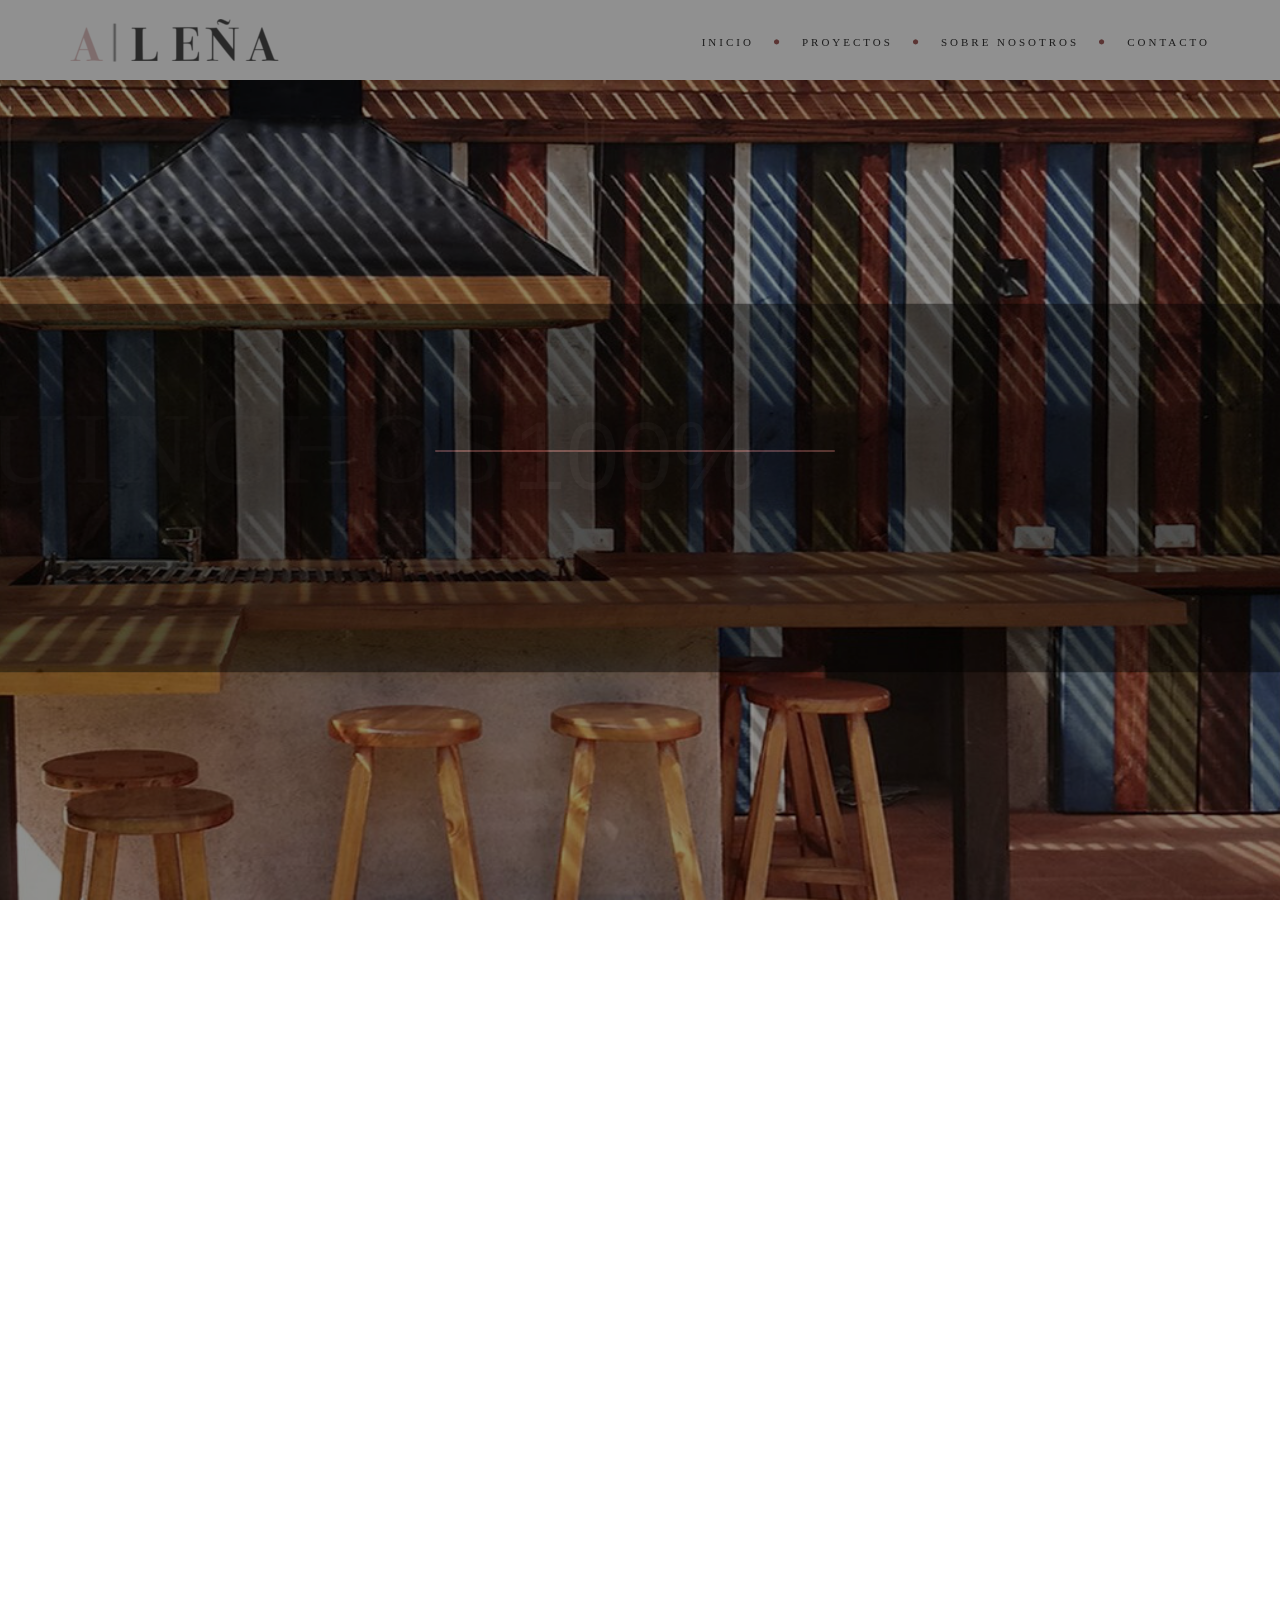
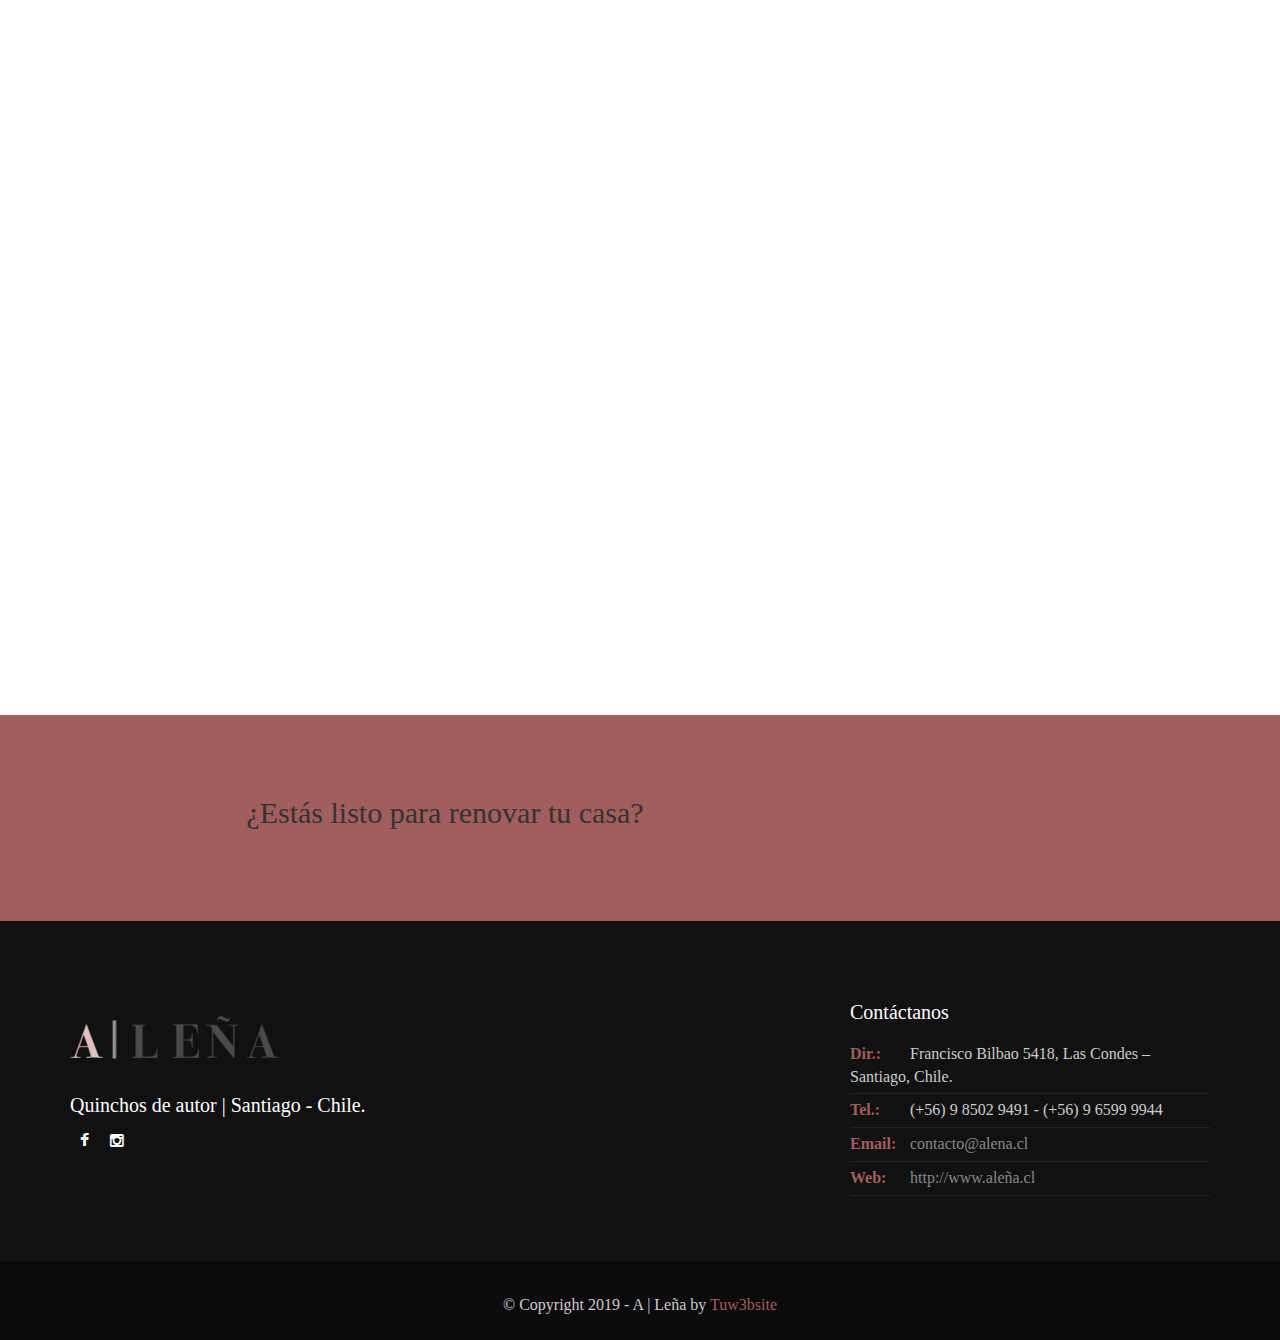
<file: index.html>
<!DOCTYPE html>
<html lang="en">
<head>
    <meta charset="utf-8">
    <title>A LEÑA - Quinchos de autor</title>
    <meta charset="utf-8">
    <title>A LEÑA - Quinchos de autor</title>
    <meta name="viewport" content="width=device-width, initial-scale=1.0">
    <meta name="description" content="A|leña, diseñamos y construimos tu espacio para quinchos">
    <meta name="keywords" content="arquitectura,construcciones,quinchos,business,creativo,exterior diseño,furniture diseño,galeria,hogar,interior diseño,landscape diseño,portafolio,studio">
    <meta name="author" content="A|leña">
    <link rel='shortcut icon' href="images/fevIconA.png" type="image/ico" />



    <!--[if lt IE 9]>
    <script src="js/html5shiv.js"></script>
    <![endif]-->


    <!-- CSS Files
    ================================================== -->
    <link rel="stylesheet" href="css/bootstrap.css" type="text/css">
    <link rel="stylesheet" href="css/jpreloader.css" type="text/css">
    <link rel="stylesheet" href="css/animate.css" type="text/css">
    <link rel="stylesheet" href="css/plugin.css" type="text/css">
    <link rel="stylesheet" href="css/owl.carousel.css" type="text/css">
    <link rel="stylesheet" href="css/owl.theme.css" type="text/css">
    <link rel="stylesheet" href="css/owl.transitions.css" type="text/css">
    <link rel="stylesheet" href="css/magnific-popup.css" type="text/css">
    <link rel="stylesheet" href="css/style.css" type="text/css">
    <link rel="stylesheet" href="demo/demo.css" type="text/css">

    <!-- custom background -->
    <link rel="stylesheet" href="css/bg.css" type="text/css">

    <!-- color scheme -->
    <link rel="stylesheet" href="css/color.css" type="text/css" id="colors">

    <!-- load fonts -->
    <link rel="stylesheet" href="fonts/font-awesome/css/font-awesome.css" type="text/css">
    <link rel="stylesheet" href="fonts/elegant_font/HTML_CSS/style.css" type="text/css">
    <link rel="stylesheet" href="fonts/et-line-font/style.css" type="text/css">

    <!-- revolution slider -->
    <link rel="stylesheet" href="rs-plugin/css/settings.css" type="text/css">
    <link rel="stylesheet" href="css/rev-settings.css" type="text/css">
</head>

<body id="homepage">

    <div id="wrapper">

        <!-- header begin -->
        <header class="header-light">
            <div class="info">
                <div class="container">
                    <div class="row">
                        <div class="col-md-12">
                            <div class="col">Working Hours Monday - Friday <span class="id-color"><strong>08:00-16:00</strong></span></div>
                            <div class="col">Toll Free <span class="id-color"><strong>1800.899.900</strong></span></div>
                            <!-- social icons -->
                            <div class="col social">
                                <a href="https://www.instagram.com/alena.quinchos.cl/?hl=es-la"><i class="fa fa-facebook"></i></a>
                                <a href="index-masonry-big-3-cols.html#"><i class="fa fa-instagram"></i></a>
                            </div>
                            <!-- social icons close -->
                        </div>
                    </div>
                </div>
            </div>

            <div class="container">
                <div class="row">
                    <div class="col-md-12">
                        <!-- logo begin -->
                        <div id="logo">
                            <a href="index.html">
                                <img class="logo" src="images/logo.png" alt="">
                            </a>
                        </div>
                        <!-- logo close -->

                        <!-- small button begin -->
                        <span id="menu-btn"></span>
                        <!-- small button close -->

                        <!-- mainmenu begin -->
                      <nav>
                            <ul id="mainmenu">
                                <li><a style=" font-family: Bodoni, 'Bodoni', Bodoni;" href="index.html">Inicio</a>
                                    <ul class="mega">
                                                                                
                                    </ul>
                                </li>
                                <li><a style=" font-family: Bodoni, 'Bodoni', Bodoni;" href="proyectos.html">Proyectos</a>                            
                                </li>
                               
                               <li><a style=" font-family: Bodoni, 'Bodoni', Bodoni;" href="about.html">Sobre nosotros</a></li>
                                 
                                <li><a style=" font-family: Bodoni, 'Bodoni', Bodoni;" href="contact.html">Contacto</a></li>
                            </ul>
                     </nav>

                    </div>
                    <!-- mainmenu close -->

                </div>
            </div>
        </header>
        <!-- header close -->

        <!-- content begin -->
        <div id="content" class="no-bottom no-top">

         <!-- revolution slider begin -->
            <section id="section-slider" class="fullwidthbanner-container" aria-label="section-slider">
                <div id="revolution-slider">
                    <ul>
                        <li data-transition="fade" data-slotamount="10" data-masterspeed="200" data-thumb="">
                            <!--  BACKGROUND IMAGE -->
                            <img src="images-slider/wide1.jpg" alt="" />
                            <div a style=" font-family: Bodoni, 'Bodoni', Bodoni;"
                                class="tp-caption big-white sft"
                                data-x="0"
                                data-y="160"
                                data-speed="800"
                                data-start="400"
                                data-easing="easeInOutExpo"
                                data-endspeed="450">
                                Diseño y Ejecución
                            </div>

                            <div a style=" font-family: Bodoni, 'Bodoni', Bodoni;"
                            class="tp-caption ultra-big-white customin customout start"
                                data-x="0"
                                data-y="center"
                                data-customin="x:0;y:0;z:0;rotationX:0;rotationY:0;rotationZ:0;scaleX:2;scaleY:2;skewX:0;skewY:0;opacity:0;transformPerspective:600;transformOrigin:50% 50%;"
                                data-customout="x:0;y:0;z:0;rotationX:0;rotationY:0;rotationZ:0;scaleX:0.85;scaleY:0.85;skewX:0;skewY:0;opacity:0;transformPerspective:600;transformOrigin:50% 50%;"
                                data-speed="800"
                                data-start="400"
                                data-easing="easeInOutExpo"
                                data-endspeed="400">
                                Quinchos
                            </div>

                            <div style=" font-family: Bodoni, 'Bodoni', Bodoni;"
                                class="tp-caption sfb"
                                data-x="0"
                                data-y="335"
                                data-speed="400"
                                data-start="800"
                                data-easing="easeInOutExpo">
                                <a href="contact.html" class="btn-slider">Cotizar
                                </a>
                            </div>
                        </li>

                        <li data-transition="fade" data-slotamount="10" data-masterspeed="200" data-thumb="">
                            <!--  BACKGROUND IMAGE -->
                            <img src="images-slider/wide2.jpg" alt="" />
                            <div style=" font-family: Bodoni, 'Bodoni', Bodoni;"  
                                class="tp-caption big-white sft"
                                data-x="0"
                                data-y="160"
                                data-speed="800"
                                data-start="400"
                                data-easing="easeInOutExpo"
                                data-endspeed="450">
                                Diseño y Ejecución
                            </div>

                            <div style=" font-family: Bodoni, 'Bodoni', Bodoni;" 
                                class="tp-caption ultra-big-white customin customout start"
                                data-x="0"
                                data-y="center"
                                data-customin="x:0;y:0;z:0;rotationX:0;rotationY:0;rotationZ:0;scaleX:2;scaleY:2;skewX:0;skewY:0;opacity:0;transformPerspective:600;transformOrigin:50% 50%;"
                                data-customout="x:0;y:0;z:0;rotationX:0;rotationY:0;rotationZ:0;scaleX:0.85;scaleY:0.85;skewX:0;skewY:0;opacity:0;transformPerspective:600;transformOrigin:50% 50%;"
                                data-speed="800"
                                data-start="400"
                                data-easing="easeInOutExpo"
                                data-endspeed="400">
                                Terrazas
                            </div>

                            <div style=" font-family: Bodoni, 'Bodoni', Bodoni;" class="tp-caption sfb"
                                data-x="0"
                                data-y="335"
                                data-speed="400"
                                data-start="800"
                                data-easing="easeInOutExpo">
                                <a href="contact.html" class="btn-slider">Cotizar
                                </a>
                            </div>
                        </li>

                        <li data-transition="fade" data-slotamount="10" data-masterspeed="200" data-thumb="">
                            <!--  BACKGROUND IMAGE -->
                            <img src="images-slider/wide3.jpg" alt="" />
                            <div a style=" font-family: Bodoni, 'Bodoni', Bodoni;" class="tp-caption big-white sft"
                                data-x="0"
                                data-y="160"
                                data-speed="800"
                                data-start="400"
                                data-easing="easeInOutExpo"
                                data-endspeed="450">
                                Diseño y Ejecución
                            </div>

                            <div a style=" font-family: Bodoni, 'Bodoni', Bodoni;" class="tp-caption ultra-big-white customin customout start"
                                data-x="0"
                                data-y="center"
                                data-customin="x:0;y:0;z:0;rotationX:0;rotationY:0;rotationZ:0;scaleX:2;scaleY:2;skewX:0;skewY:0;opacity:0;transformPerspective:600;transformOrigin:50% 50%;"
                                data-customout="x:0;y:0;z:0;rotationX:0;rotationY:0;rotationZ:0;scaleX:0.85;scaleY:0.85;skewX:0;skewY:0;opacity:0;transformPerspective:600;transformOrigin:50% 50%;"
                                data-speed="800"
                                data-start="400"
                                data-easing="easeInOutExpo"
                                data-endspeed="400">
                                Exteriores
                            </div>

                            <div a style=" font-family: Bodoni, 'Bodoni', Bodoni;" class="tp-caption sfb"
                                data-x="0"
                                data-y="335"
                                data-speed="400"
                                data-start="800"
                                data-easing="easeInOutExpo">
                                <a href="contact.html" class="btn-slider" >Cotizar
                                </a>
                            </div>
                        </li>

                    </ul>
                </div>
            </section>
            <!-- revolution slider close -->
            <section id="section-about">
                <div class="container">
                    <div class="row">
                        <div class="col-md-6 col-md-offset-3 text-center wow fadeInUp" align="center">
                            <h3><span class="id-color" style="font-size:18px" style=" font-family: Bodoni, 'Bodoni', Bodoni;"><b>A LEÑA</b></span></h3>
                            <div class="separator"><span><i class="fa fa-circle"></i></span></div>
                            <div class="spacer-single"></div>
                        </div>


                        <div class="col-md-6 wow" align="left" style="font-size:16px" >
                            <div class="spacer-single"></div>
                            <img src="images/misc/pic_1.jpg" class="img-responsive" alt="">
                        </div>
                        <div class="col-md-6 wow"  style=" font-family: Bodoni, 'Bodoni', Bodoni;" align="justify" >
                        <p>
                            En A LEÑA nos dedicamos al diseño y construcción de Quinchos, Terrazas y Exteriores.
                            Creamos y construimos espacios totalmente funcionales y estéticamente armónicos, generando un ambiente de confort y relax.<br><br>

                            Nuestra prioridad es hacer de cada proyecto algo único, capaz de reflejar tu personalidad y tu estilo. Nos
                            inspiramos en la naturaleza y en los materiales nobles, logrando proyectos de alta gama y duraderos en el tiempo.<br>

                            Nos encanta proyectar hasta los últimos detalles, logrando un trabajo de diseño personalizado capaz de transmitir sensaciones y experiencias; espacios que permiten guardar recuerdos y momentos inolvidables.  Es por esto que en A LEÑA creamos ...
                             Quinchos de autor. 
                        </p>
                            
                            <div class="spacer-single"></div>
                        </div>
                    </div>
                </div>
            </section>
            <!-- section close -->

           

            <!-- section begin -->
            <section id="section-portfolio-2" class="no-top" aria-label="section-portfolio">
                <div class="container">

                    <div class="spacer-single"></div>

                    <!-- portfolio filter begin -->
                    <div class="row">
                        <div class="col-md-12 text-center">
                            <ul id="filters" class="wow fadeInUp" data-wow-delay="0s">
                                <li style=" font-family: Bodoni, 'Bodoni', Bodoni;"><a href="index.html#" data-filter="*" class="selected">Todo</a></li>
                                <li style=" font-family: Bodoni, 'Bodoni', Bodoni;"><a href="index.html#" data-filter=".quinchos"><b> Quinchos</b> </a></li>
                                <li style=" font-family: Bodoni, 'Bodoni', Bodoni;"><a href="index.html#" data-filter=".terraza"><b>Terrazas y Exteriores</b></a></li>
                                
                            </ul>

                        </div>
                    </div>
                    <!-- portfolio filter close -->
                

                 <div class="spacer-single"></div>



                    <div id="gallery" class="row grid_gallery gallery de-gallery hover-1 wow fadeInUp" data-wow-delay=".3s">

                        <!-- gallery item -->
                        <div class="col-md-4 item terraza">
                            <div class="picframe">
                                <a class="simple-ajax-popup-align-top" href="terrazalaReina.html">
                                    <span class="overlay">
                                        <span class="pf_text">
                                            <span class="project-name" style=" font-family: Bodoni, 'Bodoni', Bodoni;">La Reina</span>
                                        </span>
                                    </span>
                                </a>
                                <img src="images/portfolio/pf&#32;(1).jpg" alt="" />
                            </div>
                        </div>
                        <!-- close gallery item -->

                        <!-- gallery item -->
                        <div class="col-md-4 item quinchos">
                            <div class="picframe">
                               <a class="simple-ajax-popup-align-top" href="loCurro.html">
                                    <span class="overlay">
                                        <span class="pf_text">
                                            <span class="project-name" style=" font-family: Bodoni, 'Bodoni', Bodoni;">Lo Curro</span>
                                        </span>
                                    </span>
                                </a>

                                <img src="images/portfolio/pf&#32;(2).jpg" alt="" />
                            </div>
                        </div>
                        <!-- close gallery item -->

                        <!-- gallery item -->
                        <div class="col-md-4 item terraza">
                            <div class="picframe">
                               <a class="simple-ajax-popup-align-top" href="losTrapensesPiscina.html">
                                    <span class="overlay">
                                        <span class="pf_text">
                                            <span class="project-name" style=" font-family: Bodoni, 'Bodoni', Bodoni;">Los Trapenses II</span>
                                        </span>
                                    </span>
                                </a>

                                <img src="images/portfolio/pf&#32;(3).jpg" alt="" />
                            </div>
                        </div>
                        <!-- close gallery item -->

                        <!-- gallery item -->
                        <div class="col-md-4 item quinchos">
                            <div class="picframe">
                                <a class="simple-ajax-popup-align-top" href="losTrapenses.html">
                                    <span class="overlay">
                                        <span class="pf_text">
                                            <span class="project-name" style=" font-family: Bodoni, 'Bodoni', Bodoni;">Los Trapenses</span>
                                        </span>
                                    </span>
                                </a>
                                <img src="images/portfolio/pf&#32;(4).jpg" alt="" />
                            </div>
                        </div>
                        <!-- close gallery item -->

                        <!-- gallery item -->
                        <div class="col-md-4 item terraza">
                            <div class="picframe">
                                <a class="simple-ajax-popup-align-top" href="ExteriorlosLitres.html">
                                    <span class="overlay">
                                        <span class="pf_text">
                                            <span class="project-name" style=" font-family: Bodoni, 'Bodoni', Bodoni;">Los Litres</span>
                                        </span>
                                    </span>
                                </a>
                                <img src="images/portfolio/pf&#32;(5).jpg" alt="" />
                            </div>
                        </div>
                        <!-- close gallery item -->

                        <!-- gallery item -->
                        <div class="col-md-4 item quinchos">
                            <div class="picframe">
                                <a class="simple-ajax-popup-align-top" href="laReina.html">
                                    <span class="overlay">
                                        <span class="pf_text">
                                            <span class="project-name" style=" font-family: Bodoni, 'Bodoni', Bodoni;">La Reina</span>
                                        </span>
                                    </span>
                                </a>
                                <img src="images/portfolio/pf&#32;(6).jpg" alt="" />
                            </div>
                        </div>
                        <!-- close gallery item -->


                    </div>
                </div>

                <div id="loader-area">
                    <div class="project-load"></div>
                </div>
            </section>
            <!-- section close -->


            <!-- section begin -->
            <section id="view-all-projects" class="call-to-action bg-color text-center" data-speed="5" data-type="background" aria-label="cta">
                <div class="container">
                    <div class="row">
                        <div class="col-md-8">
                            <h2 style=" font-family: Bodoni, 'Bodoni', Bodoni;">¿Estás listo para renovar tu casa? </h2>
                        </div>

                        <div class="col-md-4">
                            <a style=" font-family: Bodoni, 'Bodoni', Bodoni;" href="contact.html" class="btn btn-line-black btn-big mt20 wow fadeInUp">Cotizar</a>
                        </div>
                    </div>
                </div>
            </section>
            <!-- logo carousel section close -->



            <!-- footer begin -->
            <footer>
                <div class="container">
                    <div class="row">
                        <div class="col-md-4">
                            <img src="images/logo.png" class="logo-small" alt=""><br>
                              <h3 style=" font-family: Bodoni, 'Bodoni', Bodoni;">Quinchos de autor | Santiago - Chile.</h3>

                              <div class="social-icons">
                                    <a href="https://www.facebook.com/alena.quinchos.cl/?__tn__=%2Cd%2CP-R&eid=ARDUYNbH30dJ1JFJOzb_RvtJs_58iwZw9M0dvis6FWiujEFRgkTaSweY-4Lux9FHaC1qgw_Bz61Vt2mg" target="_blanck"><i class="fa fa-facebook fa-lg"></i></a>
                                    <a href="https://www.instagram.com/alena.quinchos/?hl=es-la" target="_blanck"><i class="fa fa-instagram fa-lg"></i></a>
                                    
                                </div>
                        </div>

                        <div class="col-md-4">
                            <div class="widget widget_recent_post">
                                <h3></h3>
                                <ul>
                                    
                                </ul>
                            </div>
                        </div>

                      
                    <div class="col-md-4">
                            <h3 style=" font-family: Bodoni, 'Bodoni', Bodoni;">Contáctanos</h3>
                            <div class="widget widget-address">
                             <address>
                                <span style=" font-family: Bodoni, 'Bodoni', Bodoni;"><strong>Dir.:</strong>Francisco Bilbao 5418, Las Condes – Santiago, Chile.</span>
                                <span style=" font-family: Bodoni, 'Bodoni', Bodoni;"><strong>Tel.:</strong>(+56) 9 8502 9491 - (+56) 9 6599 9944</span>
                                <span style=" font-family: Bodoni, 'Bodoni', Bodoni;"><strong>Email:</strong><a href="mailto:contacto@aleña.cl">contacto@alena.cl</a></span>
                                <span style=" font-family: Bodoni, 'Bodoni', Bodoni;"><strong>Web:</strong><a href="about.html#">http://www.aleña.cl</a></span>
                             </address>
                            </div>
                    </div>
                    </div>
                </div>

                <div class="subfooter">
                    <div class="container">
                        <div class="row">
                            <div class="col-md-12" align="center" style=" font-family: Bodoni, 'Bodoni', Bodoni;" style="font-size:25px">
                                &copy; Copyright 2019 - A | Leña by <a href="http://www.tuw3bsite.com.ve" class="id-color"><span class="id-color"> Tuw3bsite</span></a> 
                            </div>

                        </div>
                    </div>
                </div>
                <a href="index-masonry-big-3-cols.html#" id="back-to-top"></a>
            </footer>
            <!-- footer close -->
        </div>
    </div>



    <!-- Javascript Files
    ================================================== -->
    <script src="js/jquery.min.js"></script>
    <script src="js/jpreLoader.js"></script>
    <script src="js/bootstrap.min.js"></script>
    <script src="js/jquery.isotope.min.js"></script>
    <script src="js/easing.js"></script>
    <script src="js/jquery.flexslider-min.js"></script>
    <script src="js/jquery.scrollto.js"></script>
    <script src="js/owl.carousel.js"></script>
    <script src="js/jquery.countTo.js"></script>
    <script src="js/classie.js"></script>
    <script src="js/video.resize.js"></script>
    <script src="js/validation.js"></script>
    <script src="js/wow.min.js"></script>
    <script src="js/jquery.magnific-popup.min.js"></script>
    <script src="js/enquire.min.js"></script>
    <script src="js/designesia.js"></script>
    <script src="demo/demo.js"></script>

    <!-- SLIDER REVOLUTION SCRIPTS  -->
    <script type="text/javascript" src="rs-plugin/js/jquery.themepunch.plugins.min.js"></script>
    <script type="text/javascript" src="rs-plugin/js/jquery.themepunch.revolution.min.js"></script>



</body>
</html>
</file>
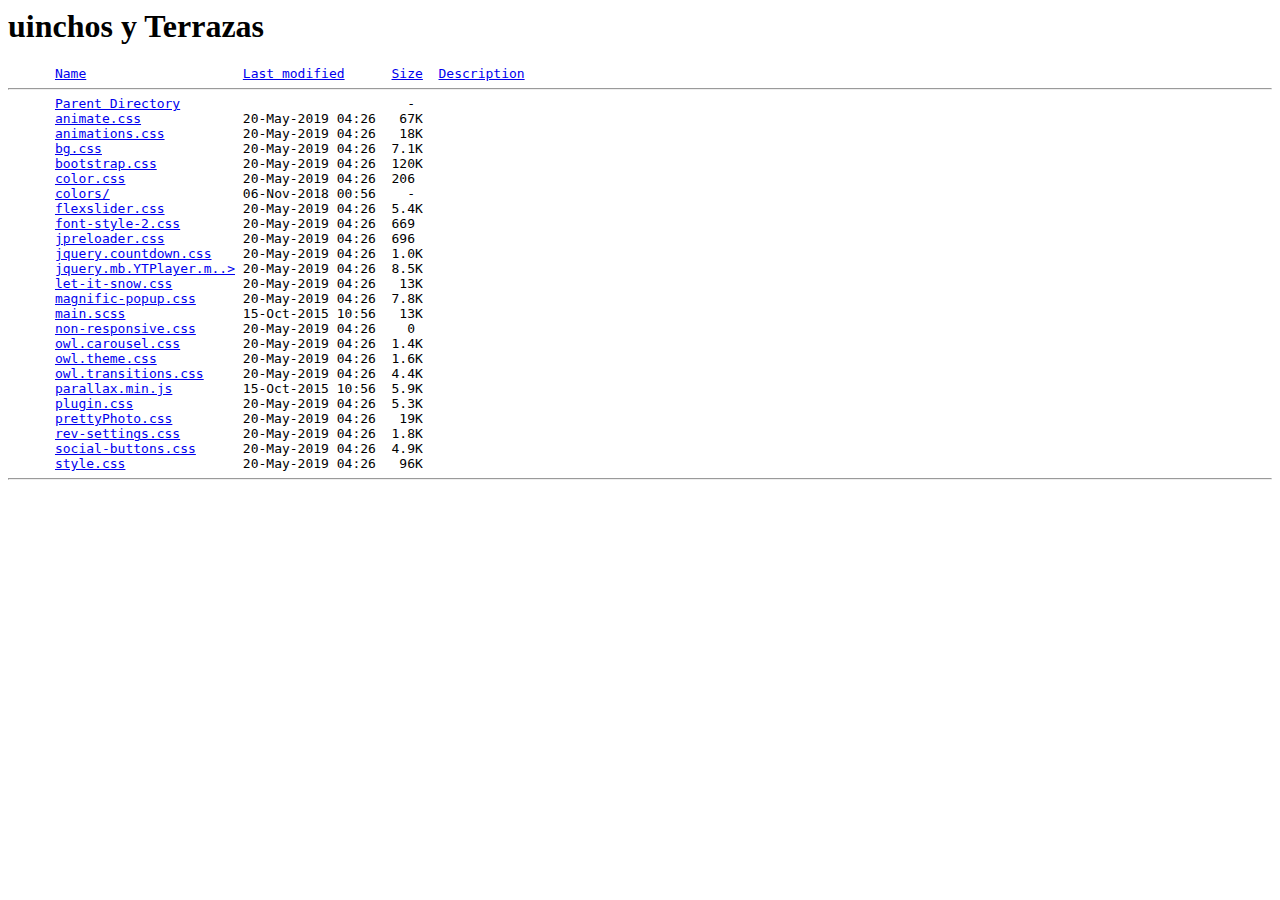
<file: css/index.html>
<!DOCTYPE HTML PUBLIC "-//W3C//DTD HTML 3.2 Final//EN">
<html>
 <head>
  <title>A |Leña, Quinchos y Terrazas</title>
 </head>
 <body>
<h1>uinchos y Terrazas</h1>
<pre>      <a href="index.html?C=N%3BO=D">Name</a>                    <a href="index.html?C=M%3BO=A">Last modified</a>      <a href="index.html?C=S%3BO=A">Size</a>  <a href="index.html?C=D%3BO=A">Description</a><hr>      <a href="../index.html">Parent Directory</a>                             -   
      <a href="animate.css">animate.css</a>             20-May-2019 04:26   67K  
      <a href="animations.css">animations.css</a>          20-May-2019 04:26   18K  
      <a href="bg.css">bg.css</a>                  20-May-2019 04:26  7.1K  
      <a href="bootstrap.css">bootstrap.css</a>           20-May-2019 04:26  120K  
      <a href="color.css">color.css</a>               20-May-2019 04:26  206   
      <a href="colors/index.html">colors/</a>                 06-Nov-2018 00:56    -   
      <a href="flexslider.css">flexslider.css</a>          20-May-2019 04:26  5.4K  
      <a href="font-style-2.css">font-style-2.css</a>        20-May-2019 04:26  669   
      <a href="jpreloader.css">jpreloader.css</a>          20-May-2019 04:26  696   
      <a href="jquery.countdown.css">jquery.countdown.css</a>    20-May-2019 04:26  1.0K  
      <a href="jquery.mb.YTPlayer.min.css">jquery.mb.YTPlayer.m..&gt;</a> 20-May-2019 04:26  8.5K  
      <a href="let-it-snow.css">let-it-snow.css</a>         20-May-2019 04:26   13K  
      <a href="magnific-popup.css">magnific-popup.css</a>      20-May-2019 04:26  7.8K  
      <a href="main.scss">main.scss</a>               15-Oct-2015 10:56   13K  
      <a href="non-responsive.css">non-responsive.css</a>      20-May-2019 04:26    0   
      <a href="owl.carousel.css">owl.carousel.css</a>        20-May-2019 04:26  1.4K  
      <a href="owl.theme.css">owl.theme.css</a>           20-May-2019 04:26  1.6K  
      <a href="owl.transitions.css">owl.transitions.css</a>     20-May-2019 04:26  4.4K  
      <a href="parallax.min.js">parallax.min.js</a>         15-Oct-2015 10:56  5.9K  
      <a href="plugin.css">plugin.css</a>              20-May-2019 04:26  5.3K  
      <a href="prettyPhoto.css">prettyPhoto.css</a>         20-May-2019 04:26   19K  
      <a href="rev-settings.css">rev-settings.css</a>        20-May-2019 04:26  1.8K  
      <a href="social-buttons.css">social-buttons.css</a>      20-May-2019 04:26  4.9K  
      <a href="style.css">style.css</a>               20-May-2019 04:26   96K  
<hr></pre>
</body></html>
</file>
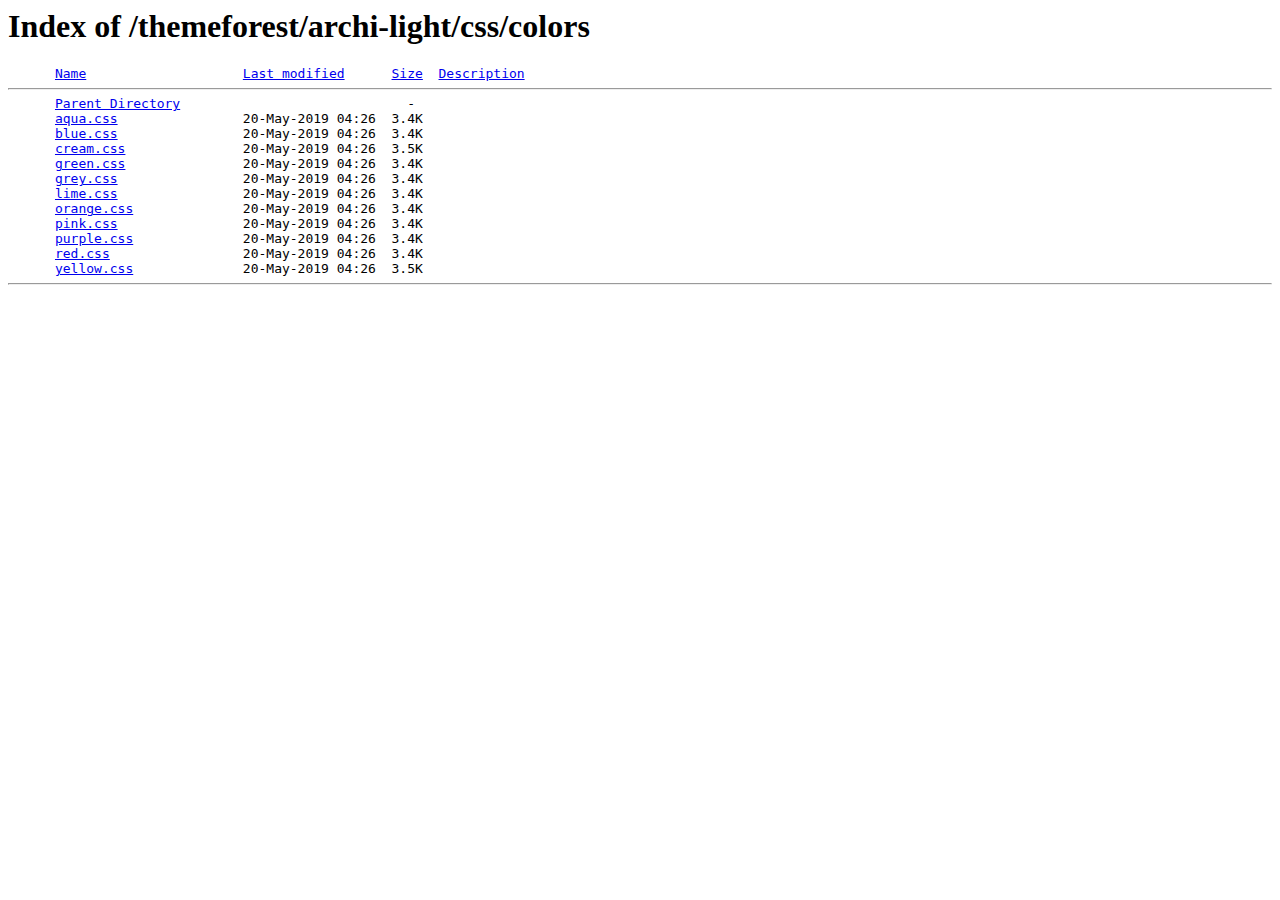
<file: css/colors/index.html>
<!DOCTYPE HTML PUBLIC "-//W3C//DTD HTML 3.2 Final//EN">
<html>
 <head>
  <title>Index of /themeforest/archi-light/css/colors</title>
 </head>
 <body>
<h1>Index of /themeforest/archi-light/css/colors</h1>
<pre>      <a href="index.html?C=N%3BO=D">Name</a>                    <a href="index.html?C=M%3BO=A">Last modified</a>      <a href="index.html?C=S%3BO=A">Size</a>  <a href="index.html?C=D%3BO=A">Description</a><hr>      <a href="../index.html">Parent Directory</a>                             -   
      <a href="aqua.css">aqua.css</a>                20-May-2019 04:26  3.4K  
      <a href="blue.css">blue.css</a>                20-May-2019 04:26  3.4K  
      <a href="cream.css">cream.css</a>               20-May-2019 04:26  3.5K  
      <a href="green.css">green.css</a>               20-May-2019 04:26  3.4K  
      <a href="grey.css">grey.css</a>                20-May-2019 04:26  3.4K  
      <a href="lime.css">lime.css</a>                20-May-2019 04:26  3.4K  
      <a href="orange.css">orange.css</a>              20-May-2019 04:26  3.4K  
      <a href="pink.css">pink.css</a>                20-May-2019 04:26  3.4K  
      <a href="purple.css">purple.css</a>              20-May-2019 04:26  3.4K  
      <a href="red.css">red.css</a>                 20-May-2019 04:26  3.4K  
      <a href="yellow.css">yellow.css</a>              20-May-2019 04:26  3.5K  
<hr></pre>
</body></html>
</file>
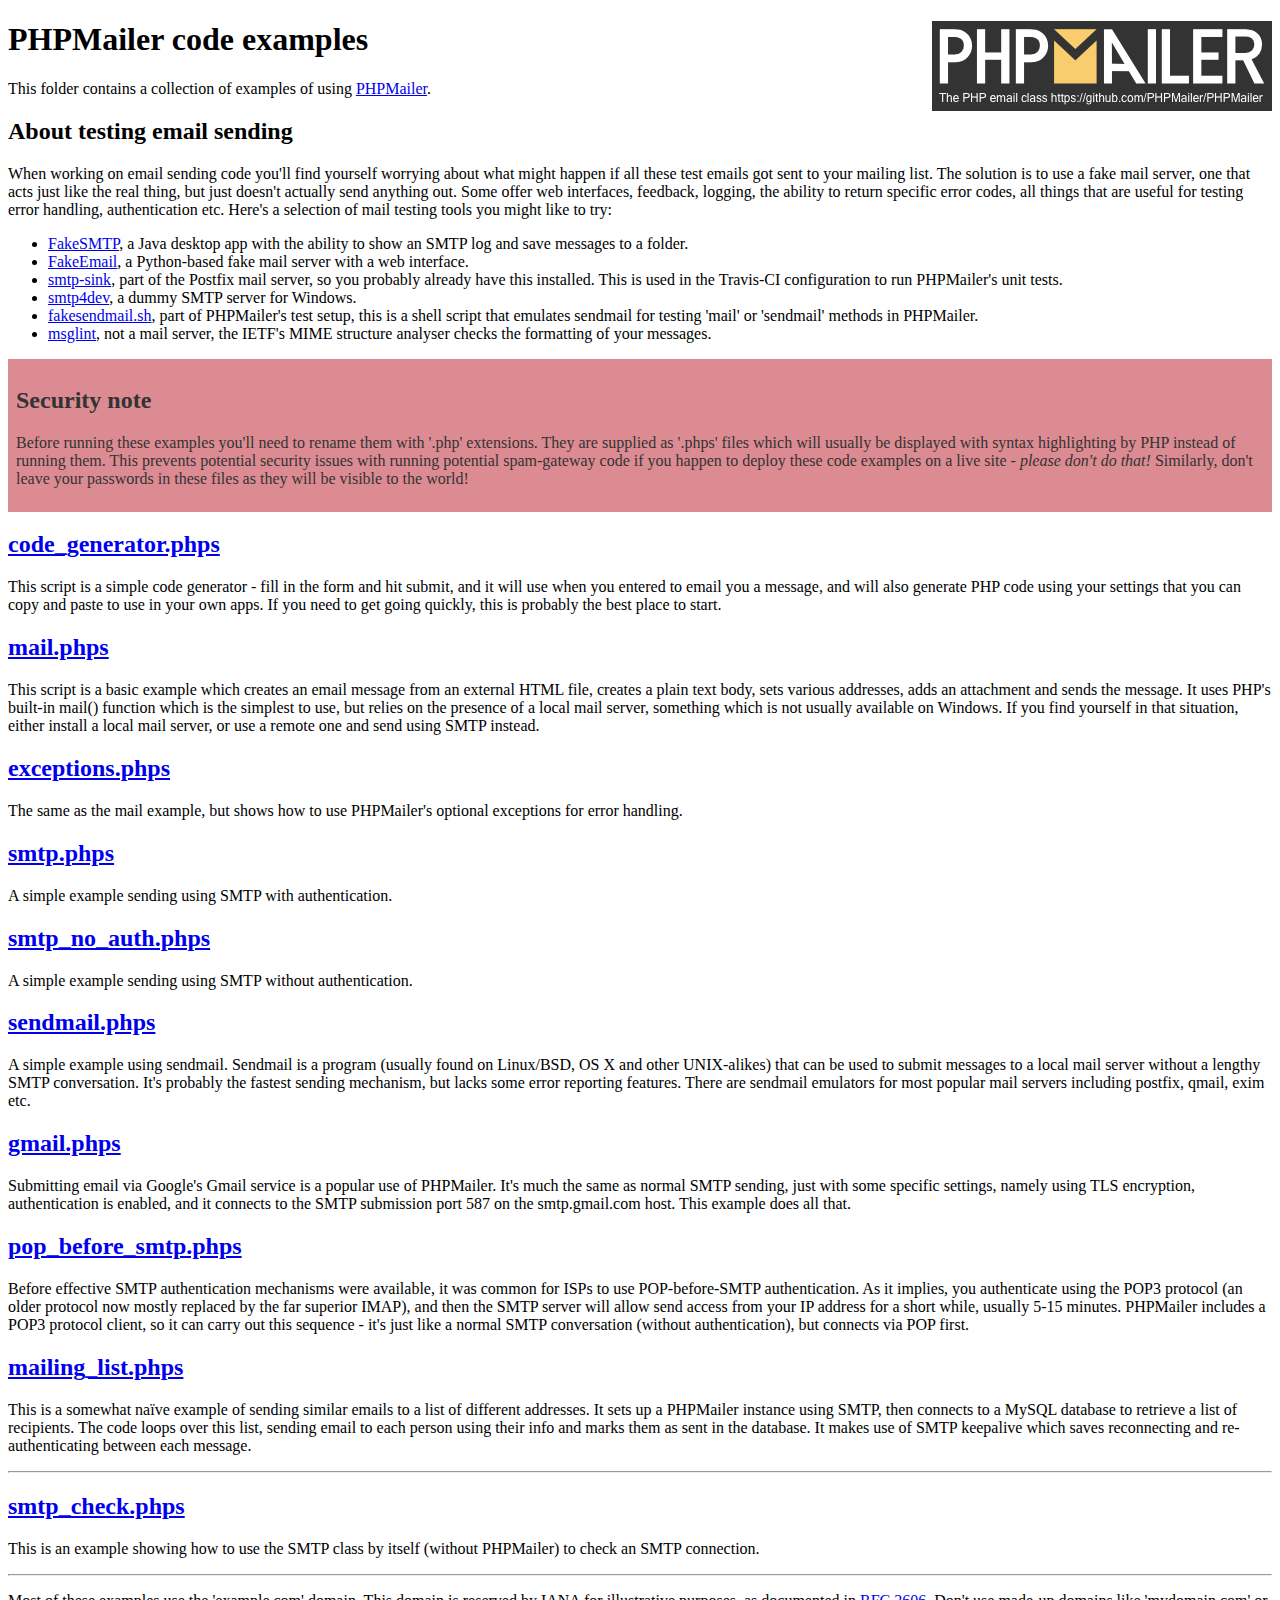
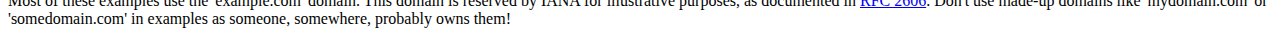
<file: phpmailer/examples/index.html>
<!DOCTYPE html>
<html>
<head>
	<meta charset="UTF-8">
	<title>PHPMailer Examples</title>
</head>
<body>
<h1>PHPMailer code examples<a href="https://github.com/PHPMailer/PHPMailer"><img src="images/phpmailer.png" style="float:right; border:0;" alt="PHPMailer logo"></a></h1>
<p>This folder contains a collection of examples of using <a href="https://github.com/PHPMailer/PHPMailer">PHPMailer</a>.</p>
<h2>About testing email sending</h2>
<p>When working on email sending code you'll find yourself worrying about what might happen if all these test emails got sent to your mailing list. The solution is to use a fake mail server, one that acts just like the real thing, but just doesn't actually send anything out. Some offer web interfaces, feedback, logging, the ability to return specific error codes, all things that are useful for testing error handling, authentication etc. Here's a selection of mail testing tools you might like to try:</p>
<ul>
  <li><a href="https://github.com/Nilhcem/FakeSMTP">FakeSMTP</a>, a Java desktop app with the ability to show an SMTP log and save messages to a folder. </li>
  <li><a href="https://github.com/isotoma/FakeEmail">FakeEmail</a>, a Python-based fake mail server with a web interface.</li>
  <li><a href="http://www.postfix.org/smtp-sink.1.html">smtp-sink</a>, part of the Postfix mail server, so you probably already have this installed. This is used in the Travis-CI configuration to run PHPMailer's unit tests.</li>
  <li><a href="http://smtp4dev.codeplex.com">smtp4dev</a>, a dummy SMTP server for Windows.</li>
  <li><a href="https://github.com/PHPMailer/PHPMailer/blob/master/test/fakesendmail.sh">fakesendmail.sh</a>, part of PHPMailer's test setup, this is a shell script that emulates sendmail for testing 'mail' or 'sendmail' methods in PHPMailer.</li>
  <li><a href="http://tools.ietf.org/tools/msglint/">msglint</a>, not a mail server, the IETF's MIME structure analyser checks the formatting of your messages.</li>
</ul>
<div style="padding: 8px; color: #333333; background-color: #dc8b92">
<h2>Security note</h2>
<p>Before running these examples you'll need to rename them with '.php' extensions. They are supplied as '.phps' files which will usually be displayed with syntax highlighting by PHP instead of running them. This prevents potential security issues with running potential spam-gateway code if you happen to deploy these code examples on a live site - <em>please don't do that!</em> Similarly, don't leave your passwords in these files as they will be visible to the world!</p>
</div>
<h2><a href="code_generator.phps">code_generator.phps</a></h2>
<p>This script is a simple code generator - fill in the form and hit submit, and it will use when you entered to email you a message, and will also generate PHP code using your settings that you can copy and paste to use in your own apps. If you need to get going quickly, this is probably the best place to start.</p>
<h2><a href="mail.phps">mail.phps</a></h2>
<p>This script is a basic example which creates an email message from an external HTML file, creates a plain text body, sets various addresses, adds an attachment and sends the message. It uses PHP's built-in mail() function which is the simplest to use, but relies on the presence of a local mail server, something which is not usually available on Windows. If you find yourself in that situation, either install a local mail server, or use a remote one and send using SMTP instead.</p>
<h2><a href="exceptions.phps">exceptions.phps</a></h2>
<p>The same as the mail example, but shows how to use PHPMailer's optional exceptions for error handling.</p>
<h2><a href="smtp.phps">smtp.phps</a></h2>
<p>A simple example sending using SMTP with authentication.</p>
<h2><a href="smtp_no_auth.phps">smtp_no_auth.phps</a></h2>
<p>A simple example sending using SMTP without authentication.</p>
<h2><a href="sendmail.phps">sendmail.phps</a></h2>
<p>A simple example using sendmail. Sendmail is a program (usually found on Linux/BSD, OS X and other UNIX-alikes) that can be used to submit messages to a local mail server without a lengthy SMTP conversation. It's probably the fastest sending mechanism, but lacks some error reporting features. There are sendmail emulators for most popular mail servers including postfix, qmail, exim etc.</p>
<h2><a href="gmail.phps">gmail.phps</a></h2>
<p>Submitting email via Google's Gmail service is a popular use of PHPMailer. It's much the same as normal SMTP sending, just with some specific settings, namely using TLS encryption, authentication is enabled, and it connects to the SMTP submission port 587 on the smtp.gmail.com host. This example does all that.</p>
<h2><a href="pop_before_smtp.phps">pop_before_smtp.phps</a></h2>
<p>Before effective SMTP authentication mechanisms were available, it was common for ISPs to use POP-before-SMTP authentication. As it implies, you authenticate using the POP3 protocol (an older protocol now mostly replaced by the far superior IMAP), and then the SMTP server will allow send access from your IP address for a short while, usually 5-15 minutes. PHPMailer includes a POP3 protocol client, so it can carry out this sequence - it's just like a normal SMTP conversation (without authentication), but connects via POP first.</p>
<h2><a href="mailing_list.phps">mailing_list.phps</a></h2>
<p>This is a somewhat naïve example of sending similar emails to a list of different addresses. It sets up a PHPMailer instance using SMTP, then connects to a MySQL database to retrieve a list of recipients. The code loops over this list, sending email to each person using their info and marks them as sent in the database. It makes use of SMTP keepalive which saves reconnecting and re-authenticating between each message.</p>
<hr>
<h2><a href="smtp_check.phps">smtp_check.phps</a></h2>
<p>This is an example showing how to use the SMTP class by itself (without PHPMailer) to check an SMTP connection.</p>
<hr>
<p>Most of these examples use the 'example.com' domain. This domain is reserved by IANA for illustrative purposes, as documented in <a href="http://tools.ietf.org/html/rfc2606">RFC 2606</a>. Don't use made-up domains like 'mydomain.com' or 'somedomain.com' in examples as someone, somewhere, probably owns them!</p>
</body>
</html>
</file>
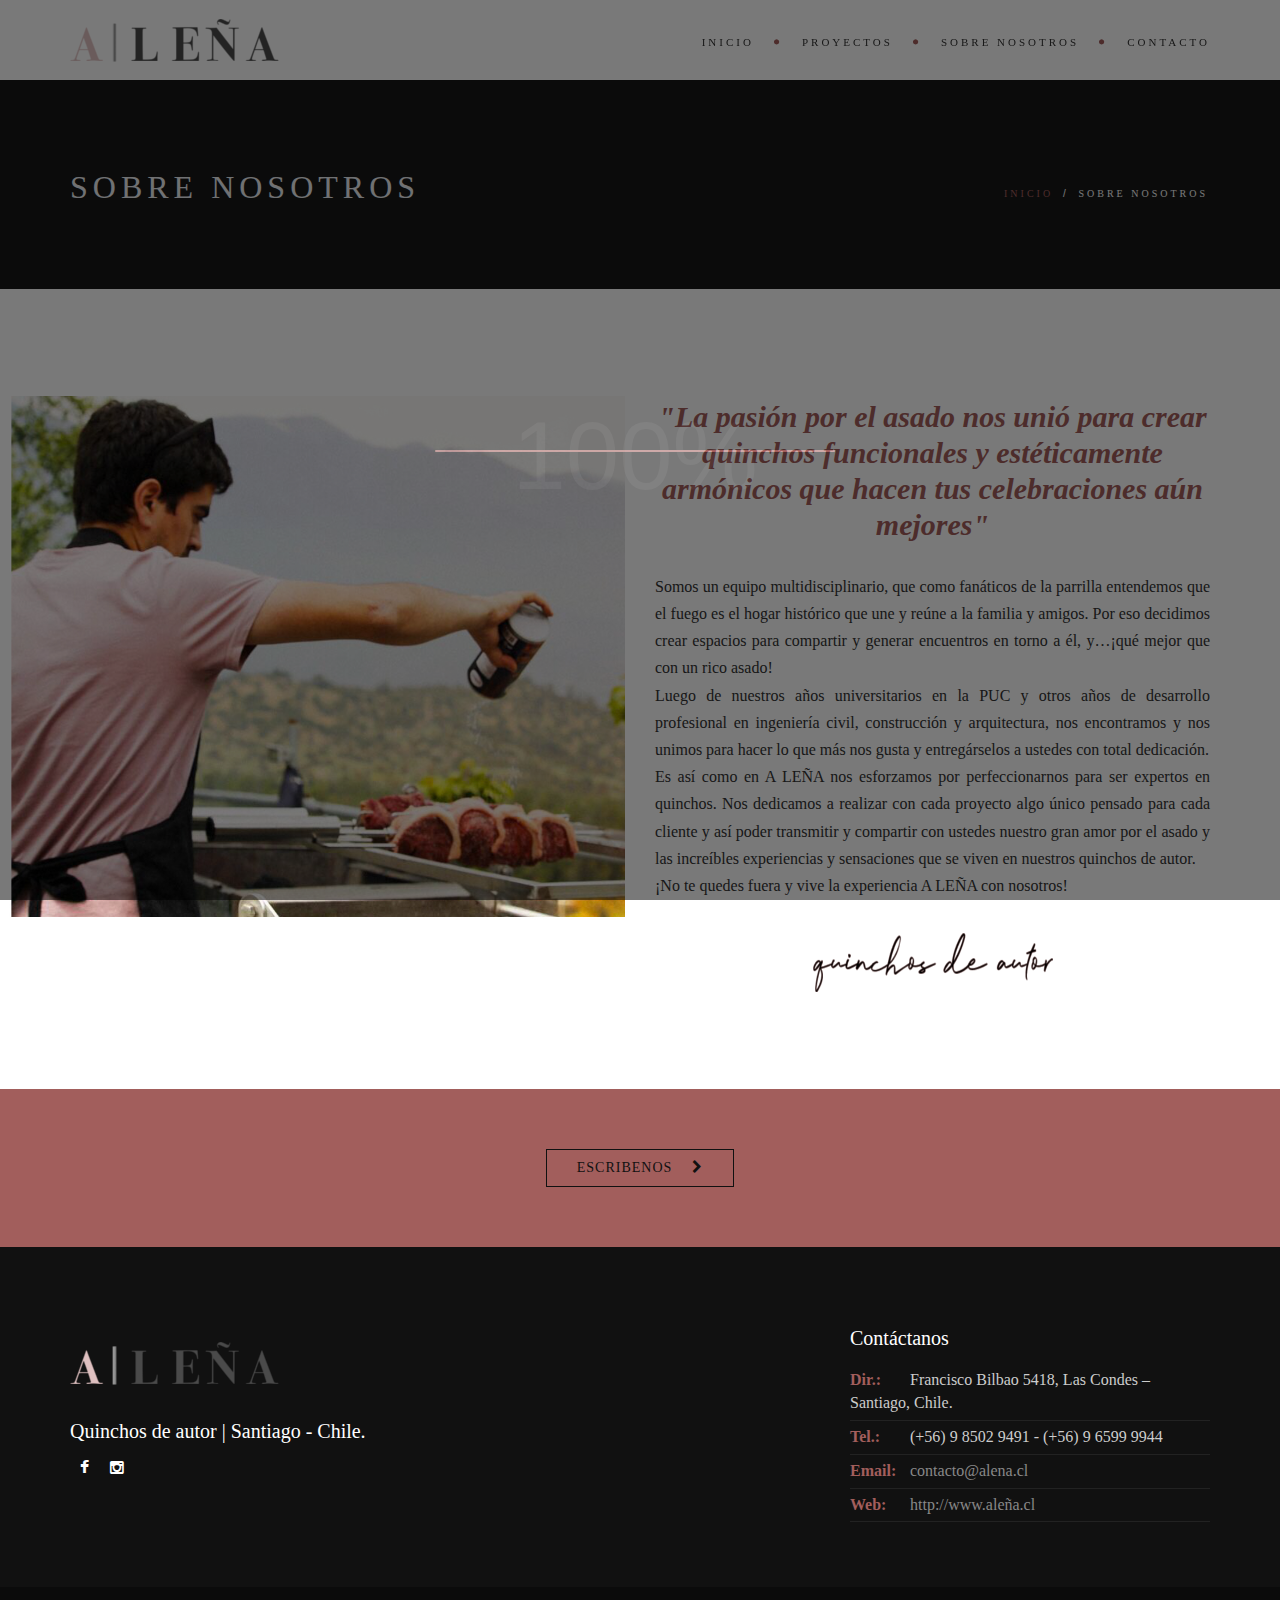
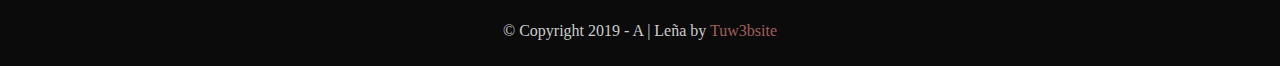
<file: about.html>
<!DOCTYPE html>
<html lang="en">
<head>
    <meta charset="utf-8">
    <title>A LEÑA - Quinchos de autor</title>
    <meta name="viewport" content="width=device-width, initial-scale=1.0">
    <meta name="description" content="A|leña, diseñamos y construimos tu espacio para quinchos">
    <meta name="keywords" content="arquitectura,construcciones,quinchos,business,creativo,exterior diseño,furniture diseño,galeria,hogar,interior diseño,landscape diseño,portafolio,studio">
    <meta name="author" content="A|leña">
 <link rel='shortcut icon' href="images/fevIconA.png" type="image/ico" />


    <!--[if lt IE 9]>
    <script src="js/html5shiv.js"></script>
    <![endif]-->


    <!-- CSS Files
    ================================================== -->
    <link rel="stylesheet" href="css/bootstrap.css" type="text/css">
    <link rel="stylesheet" href="css/jpreloader.css" type="text/css">
    <link rel="stylesheet" href="css/animate.css" type="text/css">
    <link rel="stylesheet" href="css/plugin.css" type="text/css">
    <link rel="stylesheet" href="css/owl.carousel.css" type="text/css">
    <link rel="stylesheet" href="css/owl.theme.css" type="text/css">
    <link rel="stylesheet" href="css/owl.transitions.css" type="text/css">
    <link rel="stylesheet" href="css/style.css" type="text/css">
    <link rel="stylesheet" href="demo/demo.css" type="text/css">
    
    <!-- custom background -->
    <link rel="stylesheet" href="css/bg.css" type="text/css">

    <!-- color scheme -->
    <link rel="stylesheet" href="css/color.css" type="text/css" id="colors">

    <!-- revolution slider -->
    <link rel="stylesheet" href="rs-plugin/css/settings.css" type="text/css">
    <link rel="stylesheet" href="css/rev-settings.css" type="text/css">

    <!-- load fonts -->
    <link rel="stylesheet" href="fonts/font-awesome/css/font-awesome.css" type="text/css">
    <link rel="stylesheet" href="fonts/elegant_font/HTML_CSS/style.css" type="text/css">
    <link rel="stylesheet" href="fonts/elegant_font/HTML_CSS/lte-ie7.js" type="text/css">
</head>
<body class="page-about">

    <div id="wrapper">
        <!-- header begin -->
        <header class="header-bg">
            <div class="info">
                <div class="container">
                    <div class="row">
                        <div class="col-md-12">
                            <div class="col">Horario de trabajo Lunes a Viernes   <span class="id-color"><strong>08:00-18:00 hrs.</strong></span></div>
                            <div class="col">Llamar al <span class="id-color"><strong>+56 9 8502 9491</strong></span></div>
                            <!-- social icons -->
                            <div class="col social">
                                <a href="https://www.facebook.com/alena.quinchos.cl/?hl=es-la" target="_blanck"><i class="fa fa-facebook fa-lg"></i></a>
                                <a href="https://www.instagram.com/alena.quinchos/?hl=es-la" target="_blanck"><i class="fa fa-instagram fa-lg"></i></a>
                            </div>
                        <!-- social icons close -->

                        </div>
                    </div>
                </div>
            </div>
            
            <div class="container">
                <div class="row">
                    <div class="col-md-12">
                        <!-- logo begin -->
                        <div id="logo">
                            <a href="index.html">
                                <img class="logo" src="images/logo.png" alt="">
                            </a>
                        </div>
                        <!-- logo close -->

                        <!-- small button begin -->
                        <span id="menu-btn"></span>
                        <!-- small button close -->
                        
                        <!-- mainmenu begin -->
                         <nav>
                            <ul id="mainmenu">
                                <li><a style=" font-family: Bodoni, 'Bodoni', Bodoni;" href="index.html">Inicio</a>
                                    <ul class="mega">
                                                                                
                                    </ul>
                                </li>
                                <li><a style=" font-family: Bodoni, 'Bodoni', Bodoni;" href="proyectos.html">Proyectos</a>                            
                                </li>
                               
                               <li><a style=" font-family: Bodoni, 'Bodoni', Bodoni;" href="about.html">Sobre nosotros</a></li>
                                 
                                <li><a style=" font-family: Bodoni, 'Bodoni', Bodoni;" href="contact.html">Contacto</a></li>
                            </ul>
                     </nav>

                    </div>
                    <!-- mainmenu close -->

                </div>
            </div>
        </header>
        <!-- header close -->

        <!-- subheader -->
        <section id="subheader" data-speed="8" data-type="background">
            <div class="container">
                <div class="row">
                    <div class="col-md-12">
                        <h1 style=" font-family: Bodoni, 'Bodoni', Bodoni;">Sobre nosotros</h1>
                        <ul class="crumb">
                            <li style=" font-family: Bodoni, 'Bodoni', Bodoni;"><a href="index.html">Inicio</a></li>
                            <li class="sep">/</li>
                            <li style=" font-family: Bodoni, 'Bodoni', Bodoni;">Sobre Nosotros</li>
                        </ul>
                    </div>
                </div>
            </div>
        </section>
        <!-- subheader close -->

        <!-- content begin -->
        <div id="content" class="no-top no-bottom">
            <section id="section-about-us-2" class="side-bg no-padding">
                <div class="image-container col-md-6 pull-left" data-delay="0"> </div>

                <div class="container">
                    <div class="row">
                        <div class="inner-padding">
                            <div class="col-md-6 col-md-offset-6 wow fadeInRight" data-wow-delay=".5s" align="justify">
                            <h2 align="center" class="intro" style=" font-family: Bodoni, 'Bodoni', Bodoni;"> <span class="id-color"><b><i> "La pasión por el asado nos unió para crear quinchos funcionales y estéticamente armónicos que hacen tus celebraciones aún mejores"</b></i></span></h2>

                                <h3><p class="intro" style=" font-family: Bodoni, 'Bodoni', Bodoni;" > 

                                Somos un equipo multidisciplinario, que como fanáticos de la parrilla entendemos que el fuego es el hogar histórico que une y reúne a la familia y amigos.  Por eso decidimos crear espacios para compartir y generar encuentros en torno a él, y…¡qué mejor que con un rico asado! <br>

                                Luego de nuestros años universitarios en la PUC y otros años de desarrollo profesional en ingeniería civil, construcción y arquitectura, nos encontramos y nos unimos para hacer lo que más nos gusta y entregárselos a ustedes con total dedicación. <br>


                                Es así como en A LEÑA nos esforzamos por perfeccionarnos para ser expertos en quinchos. Nos dedicamos a realizar con cada proyecto algo único pensado para cada cliente y así poder transmitir y compartir con ustedes nuestro gran amor por el asado y las increíbles experiencias y sensaciones que se viven en nuestros quinchos de autor.<br>
                                ¡No te quedes fuera y vive la experiencia A LEÑA con nosotros!
                                </p> </h3>
                                
                                <div class="col-med-6" align="center"> <img src="images/misc/ttd.png" class="img-responsive" alt="">
                                </div>
                                
                            </div>
                            <div class="clearfix"></div>
                        </div>
                    </div>
                </div>
            </section>

            <!-- section begin -->
            <section id="view-all-projects" class="call-to-action bg-color dark text-center" data-speed="5" data-type="background" aria-label="view-all-projects">
                <a style=" font-family: Bodoni, 'Bodoni', Bodoni;" href="contact.html" class="btn btn-line-black btn-big">Escribenos</a>
            </section>
            <!-- logo carousel section close -->


        </div>

        <!-- footer begin -->
        <footer>
            
                <div class="container">
                    <div class="row">
                        <div class="col-md-4">
                            <img src="images/logo.png" class="logo-small" alt=""><br>
                             <h3 style=" font-family: Bodoni, 'Bodoni', Bodoni;">Quinchos de autor | Santiago - Chile.</h3>
                                <div class="social-icons">
                                    <a href="https://www.facebook.com/alena.quinchos.cl/?__tn__=%2Cd%2CP-R&eid=ARDUYNbH30dJ1JFJOzb_RvtJs_58iwZw9M0dvis6FWiujEFRgkTaSweY-4Lux9FHaC1qgw_Bz61Vt2mg" target="_blanck"><i class="fa fa-facebook fa-lg"></i></a>
                                    <a href="https://www.instagram.com/alena.quinchos/?hl=es-la" target="_blanck"><i class="fa fa-instagram fa-lg"></i></a>
                                </div>
                        </div>

                        <div class="col-md-4">
                            <div class="widget widget_recent_post">
                                <h3></h3>
                                <ul>
                                    
                                </ul>
                            </div>
                        </div>

                    <div class="col-md-4">
                            <h3 style=" font-family: Bodoni, 'Bodoni', Bodoni;">Contáctanos</h3>
                            <div class="widget widget-address">
                             <address>
                                <span style=" font-family: Bodoni, 'Bodoni', Bodoni;"><strong>Dir.:</strong>Francisco Bilbao 5418, Las Condes – Santiago, Chile.</span>
                                <span style=" font-family: Bodoni, 'Bodoni', Bodoni;"><strong>Tel.:</strong>(+56) 9 8502 9491 - (+56) 9 6599 9944</span>
                                <span style=" font-family: Bodoni, 'Bodoni', Bodoni;"><strong>Email:</strong><a href="mailto:contacto@aleña.cl">contacto@alena.cl</a></span>
                                <span style=" font-family: Bodoni, 'Bodoni', Bodoni;"><strong>Web:</strong><a href="about.html#">http://www.aleña.cl</a></span>
                             </address>
                            </div>
                    </div>
                    </div>
              
                </div>

            <div class="subfooter">
                <div class="container">
                    <div class="row">
                       <div class="col-md-12" align="center" style=" font-family: Bodoni, 'Bodoni', Bodoni;" style="font-size:25px">
                                &copy; Copyright 2019 - A | Leña by <a href="http://www.tuw3bsite.com.ve" class="id-color"><span class="id-color"> Tuw3bsite</span></a> 
                       </div>

                        
                    </div>
                </div>
            </div>
                <a href="about.html#" id="back-to-top"></a>
            </footer>
        <!-- footer close -->
    </div>
    <!-- style switcher
    ================================================== -->


    <!-- Javascript Files
    ================================================== -->
    <script src="js/jquery.min.js"></script>
    <script src="js/jpreLoader.js"></script>
    <script src="js/bootstrap.min.js"></script>
    <script src="js/jquery.isotope.min.js"></script>
    <script src="js/easing.js"></script>
    <script src="js/jquery.flexslider-min.js"></script>
    <script src="js/jquery.scrollto.js"></script>
    <script src="js/owl.carousel.js"></script>
    <script src="js/jquery.countTo.js"></script>
    <script src="js/classie.js"></script>
    <script src="js/video.resize.js"></script>
    <script src="js/validation.js"></script>
    <script src="js/wow.min.js"></script>
    <script src="js/jquery.magnific-popup.min.js"></script>
    <script src="js/enquire.min.js"></script>
    <script src="js/designesia.js"></script>
    <script src="demo/demo.js"></script>

    <!-- SLIDER REVOLUTION SCRIPTS  -->
    <script type="text/javascript" src="rs-plugin/js/jquery.themepunch.plugins.min.js"></script>
    <script type="text/javascript" src="rs-plugin/js/jquery.themepunch.revolution.min.js"></script>

</body>
</html>
</file>
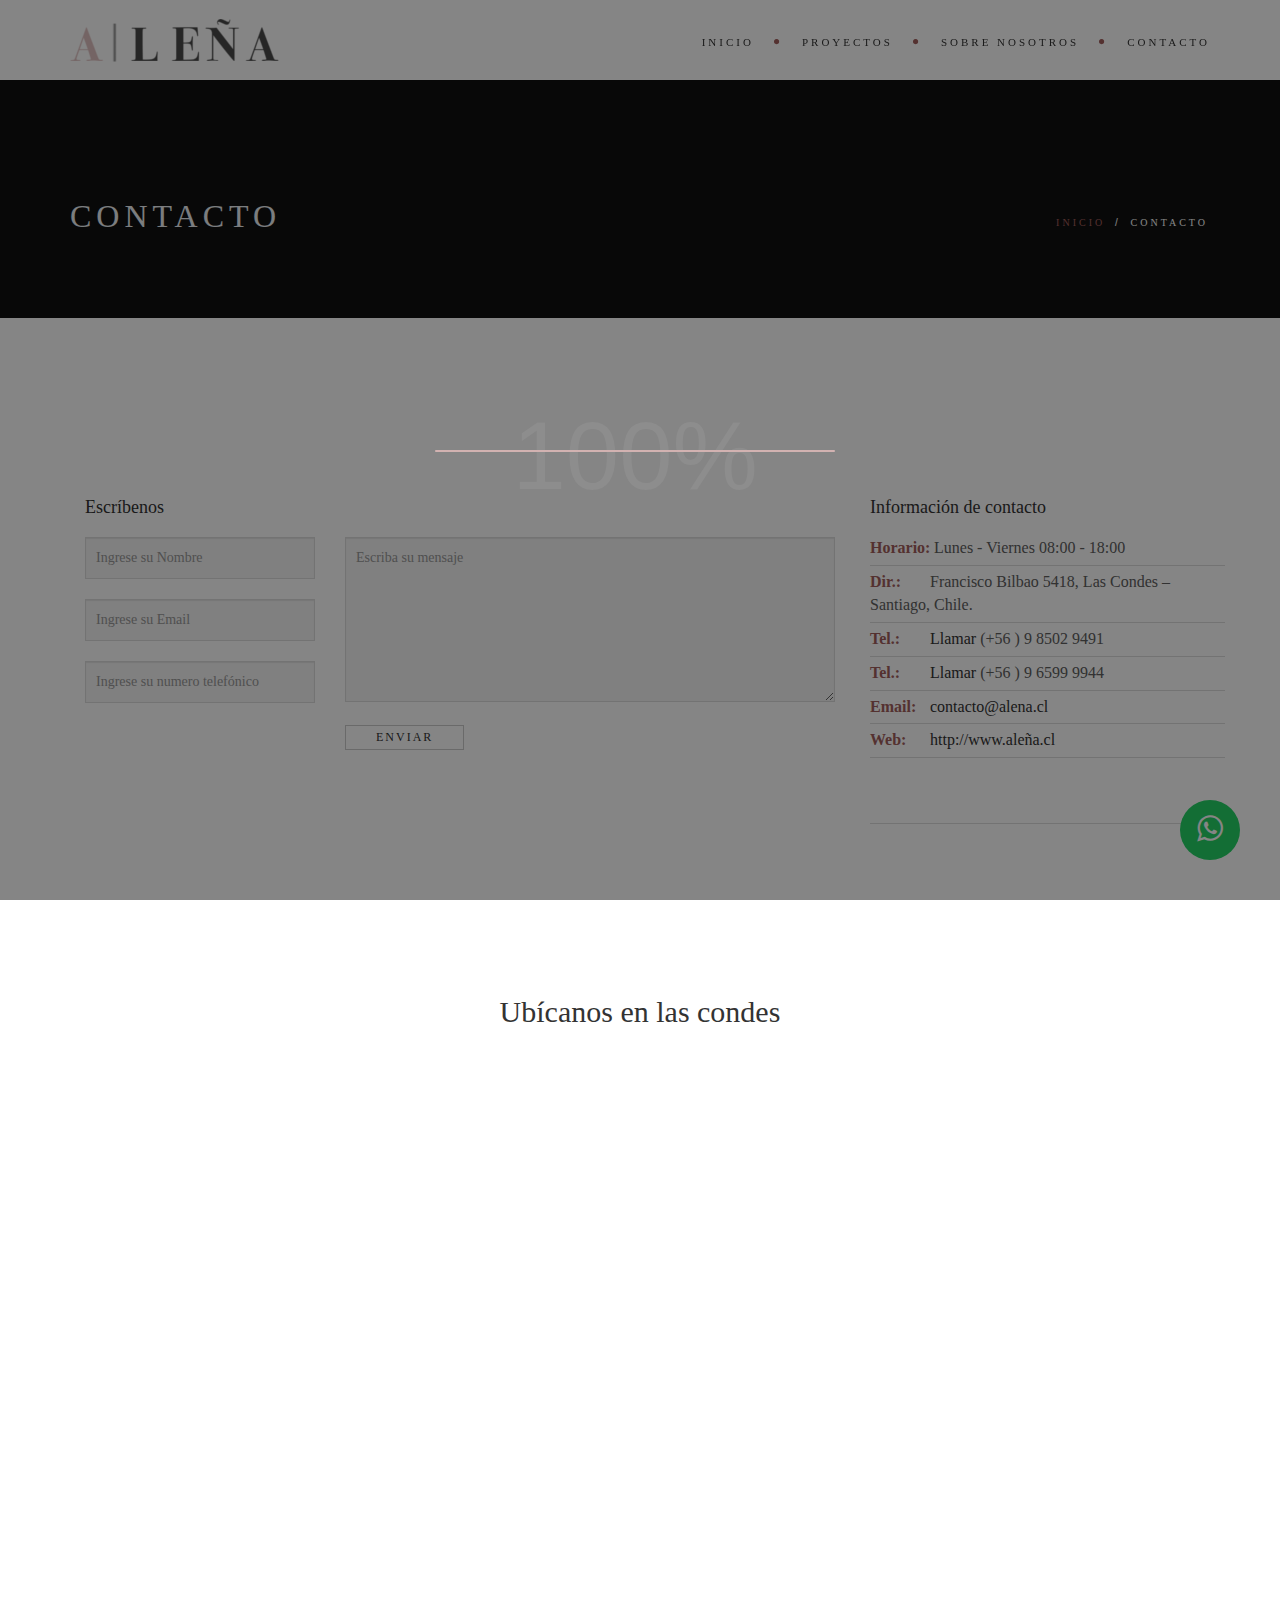
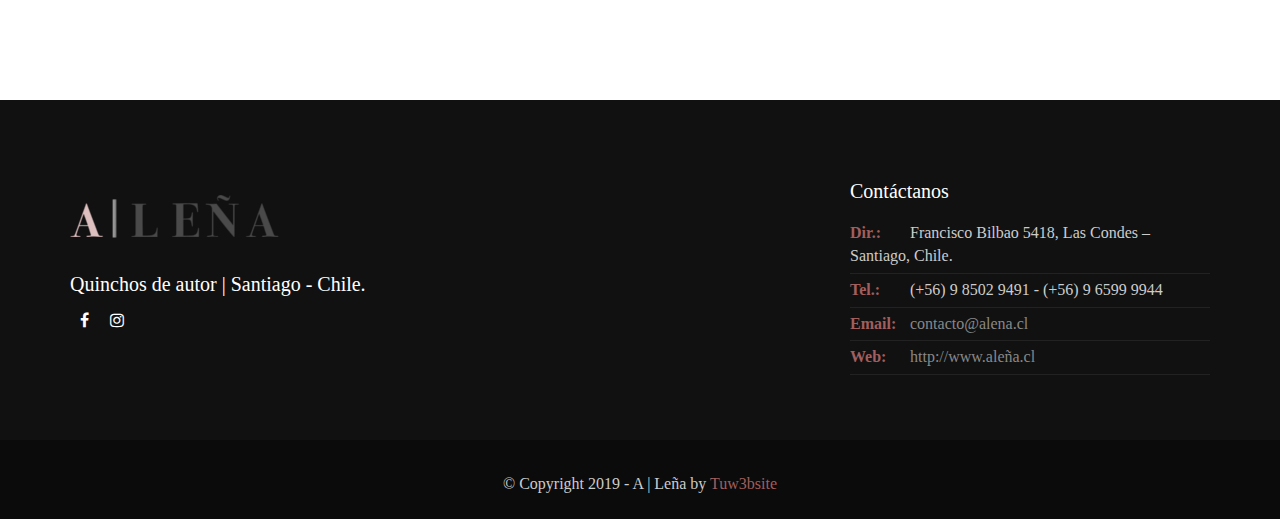
<file: contact.html>
<!DOCTYPE html>
<html lang="en">
<head>
    <meta charset="utf-8">
    <title>A LEÑA - Quinchos de autor</title>
    <meta charset="utf-8">
    <title>A LEÑA - Quinchos de autor</title>
    <meta name="viewport" content="width=device-width, initial-scale=1.0">
    <meta name="description" content="A|leña, diseñamos y construimos tu espacio para quinchos">
    <meta name="keywords" content="arquitectura,construcciones,quinchos,business,creativo,exterior diseño,furniture diseño,galeria,hogar,interior diseño,landscape diseño,portafolio,studio">
    <meta name="author" content="A|leña">
    <link rel='shortcut icon' href="images/fevIconA.png" type="image/ico" />



    <!--[if lt IE 9]>
	<script src="js/html5shiv.js"></script>
	<![endif]-->


    <!-- CSS Files
    ================================================== -->
    <link rel="stylesheet" href="css/bootstrap.css" type="text/css">
    <link rel="stylesheet" href="css/jpreloader.css" type="text/css">
    <link rel="stylesheet" href="css/animate.css" type="text/css">
    <link rel="stylesheet" href="css/plugin.css" type="text/css">
    <link rel="stylesheet" href="css/owl.carousel.css" type="text/css">
    <link rel="stylesheet" href="css/owl.theme.css" type="text/css">
    <link rel="stylesheet" href="css/owl.transitions.css" type="text/css">
    <link rel="stylesheet" href="css/style.css" type="text/css">
    <link rel="stylesheet" href="demo/demo.css" type="text/css">
    
    <!-- custom background -->
    <link rel="stylesheet" href="css/bg.css" type="text/css">

    <!-- color scheme -->
    <link rel="stylesheet" href="css/color.css" type="text/css" id="colors">

    <!-- revolution slider -->
    <link rel="stylesheet" href="rs-plugin/css/settings.css" type="text/css">
    <link rel="stylesheet" href="css/rev-settings.css" type="text/css">

    <!-- load fonts -->
    <link rel="stylesheet" href="fonts/font-awesome/css/font-awesome.css" type="text/css">
    <link rel="stylesheet" href="fonts/elegant_font/HTML_CSS/style.css" type="text/css">
    <link rel="stylesheet" href="fonts/elegant_font/HTML_CSS/lte-ie7.js" type="text/css">
</head>
<body class="page-contact">

    <div>
    <link rel="stylesheet" href="https://maxcdn.bootstrapcdn.com/font-awesome/4.5.0/css/font-awesome.min.css">
    <a href="https://wa.me/56985029491?text=Me%20gustaría%20constratar%20sus%20servicios" class="whatsapp" target="_blank"> <i class="fa fa-whatsapp whatsapp-icon" style="color:#fff;"></i></a>
    <i class="fa fa-whatsapp my-float"></i>
    
    </div>

    <div id="wrapper">
        <!-- header begin -->
        <header class="header-bg">
			<div class="info">
				<div class="container">
					<div class="row">
						<div class="col-md-12">
							<div class="col">Working Hours Monday - Friday <span class="id-color"><strong>08:00-16:00</strong></span></div>
							<div class="col">Toll Free <span class="id-color"><strong>1800.899.900</strong></span></div>
							<!-- social icons -->
							<div class="col social">
								<a href="https://www.facebook.com/alena.quinchos.cl/?hl=es-la" target="_blanck"><i class="fa fa-facebook fa-lg"></i></a>
                                <a href="https://www.instagram.com/alena.quinchos/?hl=es-la" target="_blanck"><i class="fa fa-instagram fa-lg"></i></a>
							</div>
                        <!-- social icons close -->
						</div>
					</div>
				</div>
			</div>
			
            <div class="container">
                <div class="row">
                    <div class="col-md-12">
                        <!-- logo begin -->
                        <div id="logo">
                            <a href="index.html">
                                <img class="logo" src="images/logo.png" alt="">
                            </a>
                        </div>
                        <!-- logo close -->

                        <!-- small button begin -->
                        <span id="menu-btn"></span>
                        <!-- small button close -->
                        
						<!-- mainmenu begin -->
                        <nav>
                            <ul id="mainmenu">
                                <li><a style=" font-family: Bodoni, 'Bodoni', Bodoni;" href="index.html">Inicio</a>
                                    <ul class="mega">
                                                                                
                                    </ul>
                                </li>
                                <li><a style=" font-family: Bodoni, 'Bodoni', Bodoni;" href="proyectos.html">Proyectos</a>                            
                                </li>
                               
                               <li><a style=" font-family: Bodoni, 'Bodoni', Bodoni;" href="about.html">Sobre nosotros</a></li>
                                 
                                <li><a style=" font-family: Bodoni, 'Bodoni', Bodoni;" href="contact.html">Contacto</a></li>
                            </ul>
                        </nav>

                    </div>
                    <!-- mainmenu close -->

                </div>
            </div>
        </header>
        <!-- header close -->

        <!-- subheader -->
        <section id="subheader" data-speed="8" data-type="background">
            <div class="container">
                <div class="row">
                    <div class="col-md-12">
                        <h1 style=" font-family: Bodoni, 'Bodoni', Bodoni;">Contacto</h1>
                        <ul class="crumb">
                            <li style=" font-family: Bodoni, 'Bodoni', Bodoni;"><a href="index.html">Inicio</a></li>
                            <li class="sep">/</li>
                            <li style=" font-family: Bodoni, 'Bodoni', Bodoni;">Contacto</li>
                        </ul>
                    </div>
                </div>
            </div>
        </section>
        <!-- subheader close -->

        <!-- content begin -->
        <div id="content" class="no-top">

        <section>
            <div class="container">
                
            <section>
            <div class="container">
                <div class="row">

                    <div class="col-md-8">
                        <h3 style=" font-family: Bodoni, 'Bodoni', Bodoni;">Escríbenos</h3>
                        <form name="contactForm" id='contact_form' method="post" action='phpmailer/contact.php'>
                            <div class="row">
                                <div class="col-md-4">
                                    <div id='name_error' class='error'>Please enter your name.</div>
                                    <div>
                                        <input type='text' name='name' id='name' class="form-control" style=" font-family: Bodoni, 'Bodoni', Bodoni;" placeholder="Ingrese su Nombre" required="required" >
                                    </div>

                                    <div id='email_error' class='error'>Please enter your valid E-mail ID.</div>
                                    <div>
                                        <input type='text' name='email' id='email' class="form-control" style=" font-family: Bodoni, 'Bodoni', Bodoni;" placeholder="Ingrese su Email" required="required">
                                    </div>

                                    <div id='phone_error' class='error'>Please enter your phone number.</div>
                                    <div>
                                        <input type='text' name='phone' id='phone' class="form-control" style=" font-family: Bodoni, 'Bodoni', Bodoni;" placeholder="Ingrese su numero telefónico" required="required">
                                    </div>
                                </div>
                                <div class="col-md-8">
                                    <div id='message_error' class='error'>Please enter your message.</div>
                                    <div>
                                        <textarea name='message' id='message' class="form-control" style=" font-family: Bodoni, 'Bodoni', Bodoni;" placeholder="Escriba su mensaje" required="required"></textarea>
                                    </div>
                                </div>

                                <div class="col-md-6">
                                     <p id='submit'>
                                        <input type='submit' id='send_message' style=" font-family: Bodoni, 'Bodoni', Bodoni;" value='Enviar' class="btn btn-line">
                                    </p>
                                    <div id='mail_success' class='success' >Su mensaje ha sido enviado exitosamente</div>
                                    <div id='mail_fail' class='error'>Lo sentimos, se produjo un error al enviar su mensaje.</div>
                                </div>
                            </div>
                        </form>
                    </div>

                    <div id="sidebar" class="col-md-4">

                        <div class="widget widget_text">
                            <h3 style=" font-family: Bodoni, 'Bodoni', Bodoni;">Información de contacto</h3>
                            <address>
                                <span style=" font-family: Bodoni, 'Bodoni', Bodoni;"><strong>Horario:</strong> Lunes - Viernes 08:00 - 18:00</span>
                                <span style=" font-family: Bodoni, 'Bodoni', Bodoni;"><strong>Dir.:</strong>Francisco Bilbao 5418, Las Condes – Santiago, Chile.</span>
                                <span style=" font-family: Bodoni, 'Bodoni', Bodoni;"><strong>Tel.:</strong><a href="tel:56985029491">Llamar </a>(+56 ) 9 8502 9491</span>
                                <span style=" font-family: Bodoni, 'Bodoni', Bodoni;"><strong>Tel.:</strong><a href="tel:56965999944">Llamar </a>(+56 ) 9 6599 9944</span>
                                <span style=" font-family: Bodoni, 'Bodoni', Bodoni;"><strong>Email:</strong><a href="mailto:contacto@aleña.cl">contacto@alena.cl</a></span>
                                <span style=" font-family: Bodoni, 'Bodoni', Bodoni;"><strong>Web:</strong><a href="about.html#">http://www.aleña.cl</a></span>
                            </address>
                    </div>
                </div>
                </div>
            </section>

            <section class="no-top" aria-label="map-container">
                <div class="col-med-12" align="center">
                <h2 class="title" style=" font-family: Bodoni, 'Bodoni', Bodoni;">Ubícanos en las condes</h2><br>
                <div class="col-md-12">
                <iframe src="https://www.google.com/maps/embed?pb=!1m18!1m12!1m3!1d3329.706576138253!2d-70.57079628480122!3d-33.43089348077945!2m3!1f0!2f0!3f0!3m2!1i1024!2i768!4f13.1!3m3!1m2!1s0x9662ceff3bff8953%3A0x8bcea4591afec045!2sAv.+Francisco+Bilbao+5418%2C+Las+Condes%2C+Regi%C3%B3n+Metropolitana%2C+Chile!5e0!3m2!1ses-419!2sve!4v1561025594791!5m2!1ses-419!2sve" width="600" height="450" frameborder="0" style="border:0" allowfullscreen></iframe>
                </div>
                </div>
            </section>

            </div>
        </section>
            
        </div>

        <!-- footer begin -->
        <footer>
            <div class="container">
                <div class="row">
                    <div class="col-md-4">
                        <img src="images/logo.png" class="logo-small" alt=""><br>
                         <h3 style=" font-family: Bodoni, 'Bodoni', Bodoni;">Quinchos de autor | Santiago - Chile.</h3> 
                          <div class="social-icons">
                                    <a href="https://www.facebook.com/alena.quinchos.cl/?__tn__=%2Cd%2CP-R&eid=ARDUYNbH30dJ1JFJOzb_RvtJs_58iwZw9M0dvis6FWiujEFRgkTaSweY-4Lux9FHaC1qgw_Bz61Vt2mg" target="_blanck"><i class="fa fa-facebook fa-lg"></i></a>
                                    <a href="https://www.instagram.com/alena.quinchos/?hl=es-la" target="_blanck"><i class="fa fa-instagram fa-lg"></i></a>
                                    
                           </div>
                    </div>

                    <div class="col-md-4">
                        <div class="widget widget_recent_post">
                            <h3></h3>
                            <ul>
                                
                            </ul>
                        </div>
                    </div>

                    <div class="col-md-4">
                        <h3 style=" font-family: Bodoni, 'Bodoni', Bodoni;">Contáctanos</h3>
                        <div class="widget widget-address">
                             <address>
                            <span style=" font-family: Bodoni, 'Bodoni', Bodoni;"><strong>Dir.:</strong>Francisco Bilbao 5418, Las Condes – Santiago, Chile.</span>
                           <span style=" font-family: Bodoni, 'Bodoni', Bodoni;"><strong>Tel.:</strong>(+56) 9 8502 9491 - (+56) 9 6599 9944</span>
                            <span style=" font-family: Bodoni, 'Bodoni', Bodoni;"><strong>Email:</strong><a href="mailto:contacto@aleña.cl">contacto@alena.cl</a></span>
                            <span style=" font-family: Bodoni, 'Bodoni', Bodoni;"><strong>Web:</strong><a href="about.html#">http://www.aleña.cl</a></span>
                             </address>
                        </div>
                    </div>
                </div>
            </div>

            <div class="subfooter">
                <div class="container">
                    <div class="row">
                        <div class="col-md-12" align="center" style=" font-family: Bodoni, 'Bodoni', Bodoni;" style="font-size:25px">
                                &copy; Copyright 2019 - A | Leña by <a href="http://www.tuw3bsite.com.ve" class="id-color"><span class="id-color"> Tuw3bsite</span></a> 
                        </div>
                    </div>
                </div>
            </div>
				
            </footer>
        <!-- footer close -->

    </div>

    

    <!-- Javascript Files
    ================================================== -->
    <script src="js/jquery.min.js"></script>
    <script src="js/jpreLoader.js"></script>
    <script src="js/bootstrap.min.js"></script>
    <script src="js/jquery.isotope.min.js"></script>
    <script src="js/easing.js"></script>
    <script src="js/jquery.scrollto.js"></script>
    <script src="js/owl.carousel.js"></script>
    <script src="js/jquery.countTo.js"></script>
    <script src="js/classie.js"></script><!-- 
    <script src="js/validation.js"></script>  -->
    <script src="js/wow.min.js"></script>
    <script src="js/jquery.magnific-popup.min.js"></script>
    <script src="js/enquire.min.js"></script>
    <script src="js/designesia.js"></script>
    <script src="demo/demo.js"></script>

    <!-- SLIDER REVOLUTION SCRIPTS  -->
    <script type="text/javascript" src="rs-plugin/js/jquery.themepunch.plugins.min.js"></script>
    <script type="text/javascript" src="rs-plugin/js/jquery.themepunch.revolution.min.js"></script>

</body>
</html>
</file>
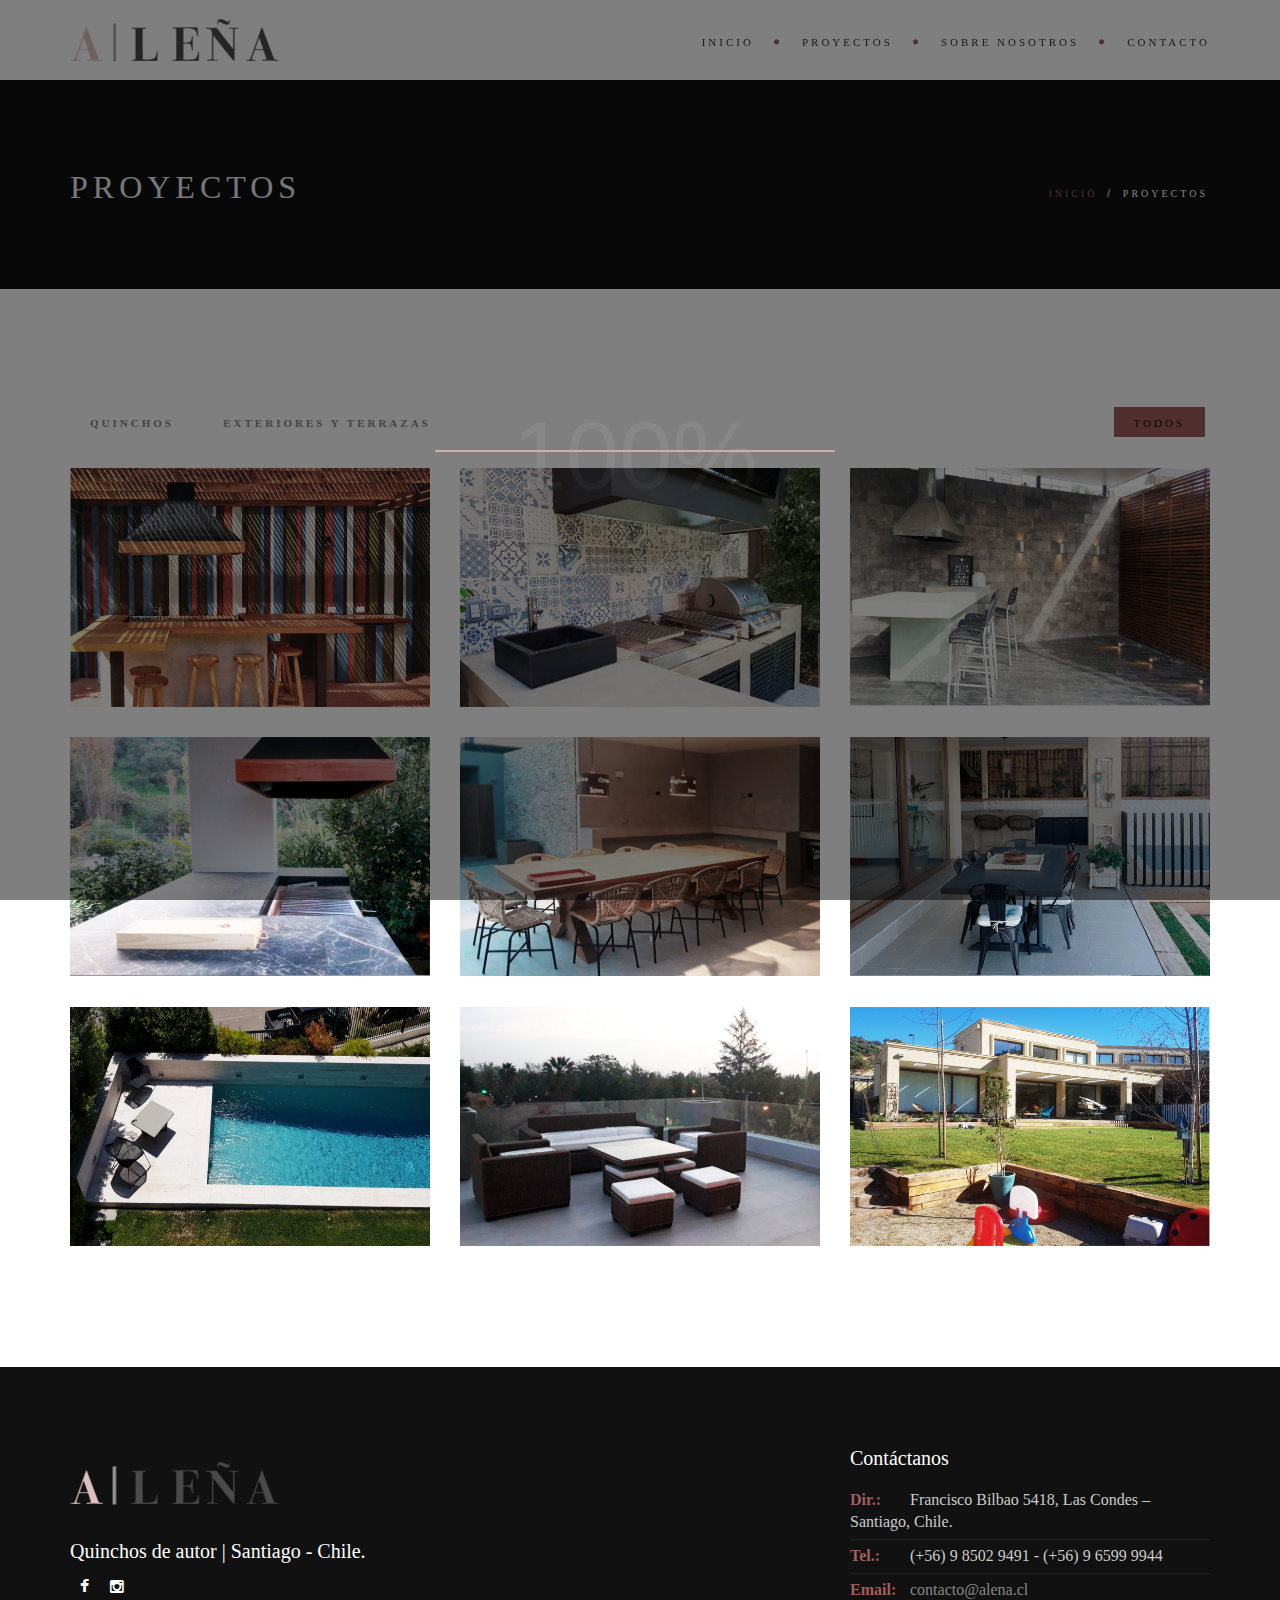
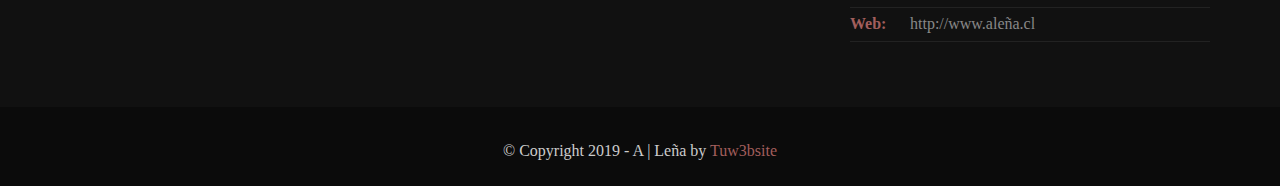
<file: proyectos.html>
<!DOCTYPE html>
<html lang="en"> 
<head> 
    <meta charset="utf-8">
    <title>A LEÑA - Quinchos de autor</title>
    <meta charset="utf-8">
    <title>A LEÑA - Quinchos de autor</title>
    <meta name="viewport" content="width=device-width, initial-scale=1.0">
    <meta name="description" content="A|leña, diseñamos y construimos tu espacio para quinchos">
    <meta name="keywords" content="arquitectura,construcciones,quinchos,business,creativo,exterior diseño,furniture diseño,galeria,hogar,interior diseño,landscape diseño,portafolio,studio">
    <meta name="author" content="A|leña">
    <link rel='shortcut icon' href="images/fevIconA.png" type="image/ico" />



    <!--[if lt IE 9]>
	<script src="js/html5shiv.js"></script>
	<![endif]-->


    <!-- CSS Files
    ================================================== -->
    <link rel="stylesheet" href="css/bootstrap.css" type="text/css">
    <link rel="stylesheet" href="css/jpreloader.css" type="text/css">
    <link rel="stylesheet" href="css/animate.css" type="text/css">
    <link rel="stylesheet" href="css/plugin.css" type="text/css">
    <link rel="stylesheet" href="css/owl.carousel.css" type="text/css">
    <link rel="stylesheet" href="css/owl.theme.css" type="text/css">
    <link rel="stylesheet" href="css/owl.transitions.css" type="text/css">
    <link rel="stylesheet" href="css/magnific-popup.css" type="text/css">
    <link rel="stylesheet" href="css/style.css" type="text/css">
    <link rel="stylesheet" href="demo/demo.css" type="text/css">

    <!-- custom background -->
    <link rel="stylesheet" href="css/bg.css" type="text/css">

    <!-- color scheme -->
    <link rel="stylesheet" href="css/color.css" type="text/css" id="colors">

    <!-- load fonts -->
    <link rel="stylesheet" href="fonts/font-awesome/css/font-awesome.css" type="text/css">
    <link rel="stylesheet" href="fonts/elegant_font/HTML_CSS/style.css" type="text/css">
    <link rel="stylesheet" href="fonts/et-line-font/style.css" type="text/css">

    <!-- revolution slider -->
    <link rel="stylesheet" href="rs-plugin/css/settings.css" type="text/css">
    <link rel="stylesheet" href="css/rev-settings.css" type="text/css">
</head>
<body class="page-projects">

    <div id="wrapper">
        <!-- header begin -->
        <header class="header-bg">
            <div class="info">
                <div class="container">
                    <div class="row">
                        <div class="col-md-12">
                            <div class="col">Working Hours Monday - Friday <span class="id-color"><strong>08:00-16:00</strong></span></div>
                            <div class="col">Toll Free <span class="id-color"><strong>1800.899.900</strong></span></div>
                            <!-- social icons -->
                            <div class="col social">
                                <a href="https://www.facebook.com/alena.quinchos.cl/?hl=es-la" target="_blanck"><i class="fa fa-facebook fa-lg"></i></a>
                                 <a href="https://www.instagram.com/alena.quinchos/?hl=es-la" target="_blanck"><i class="fa fa-instagram fa-lg"></i></a>
                            </div>
                            <div class="social-icons">
                                    <a href="https://www.facebook.com/alena.quinchos.cl/?hl=es-la" target="_blanck"><i class="fa fa-facebook fa-lg"></i></a>
                                    <a href="https://www.instagram.com/alena.quinchos/?hl=es-la" target="_blanck"><i class="fa fa-instagram fa-lg"></i></a>
                                    
                                </div>
                            <!-- social icons close -->
                        </div>
                    </div>
                </div>
            </div>

            <div class="container">
                <div class="row">
                    <div class="col-md-12">
                        <!-- logo begin -->
                        <div id="logo">
                            <a href="index.html">
                                <img class="logo" src="images/logo.png" alt="">
                            </a>
                        </div>
                        <!-- logo close -->

                        <!-- small button begin -->
                        <span id="menu-btn"></span>
                        <!-- small button close -->

                        <!-- mainmenu begin -->
                           <nav>
                            <ul id="mainmenu">
                                <li><a style=" font-family: Bodoni, 'Bodoni', Bodoni;" href="index.html">Inicio</a>
                                    <ul class="mega">
                                                                                
                                    </ul>
                                </li>
                                <li><a style=" font-family: Bodoni, 'Bodoni', Bodoni;" href="proyectos.html">Proyectos</a>                            
                                </li>
                               
                               <li><a style=" font-family: Bodoni, 'Bodoni', Bodoni;" href="about.html">Sobre nosotros</a></li>
                                 
                                <li><a style=" font-family: Bodoni, 'Bodoni', Bodoni;" href="contact.html">Contacto</a></li>
                            </ul>
                          </nav>
                    </div>
                    <!-- mainmenu close -->

                </div>
            </div>
        </header>
        <!-- header close -->

        <!-- subheader -->
        <section id="subheader" data-speed="8" data-type="background">
            <div class="container">
                <div class="row">
                    <div class="col-md-12">
                        <h1 style=" font-family: Bodoni, 'Bodoni', Bodoni;">Proyectos</h1>
                        <ul class="crumb">
                            <li style=" font-family: Bodoni, 'Bodoni', Bodoni;"><a href="index.html">Inicio</a></li>
                            <li class="sep">/</li>
                            <li style=" font-family: Bodoni, 'Bodoni', Bodoni;">Proyectos</li>
                        </ul>
                    </div>
                </div>
            </div>
        </section>
        <!-- subheader close -->

        <!-- content begin -->
        <div id="content">
            <div class="container">

                <div class="spacer-single"></div>

                <!-- portfolio filter begin -->
                <div class="row">
                    <div class="col-md-12">
                        <ul id="filters" class="wow fadeInUp" data-wow-delay="0s">
                            <li style=" font-family: Bodoni, 'Bodoni', Bodoni;"><a href="proyectos.html#" data-filter=".quinchos"><b> Quinchos</b></a></li>
                            <li style=" font-family: Bodoni, 'Bodoni', Bodoni;"><a href="proyectos.html#" data-filter=".exterior"><b> Exteriores y Terrazas</b></a></li>
                            <li class="pull-right"><a href="proyectos.html#" data-filter="*" class="selected" style=" font-family: Bodoni, 'Bodoni', Bodoni;"><b></b> Todos</a></li>
                        </ul>

                    </div>
                </div>
                <!-- portfolio filter close -->

                <div id="gallery" class="row gallery full-gallery de-gallery pf_4_cols wow fadeInUp" data-wow-delay=".3s">

                    <!-- gallery item -->
                    <div class="col-md-4 col-sm-6 col-xs-12 item mb30 quinchos">
                        <div class="picframe">
                             <a class="simple-ajax-popup-align-top" href="loBarnechea.html">
                                <span class="overlay">
                                    <span class="pf_text">
                                        <span class="project-name" style=" font-family: Bodoni, 'Bodoni', Bodoni;">Lo Barnechea</span>
                                    </span>
                                </span>
                            </a>
                            <img src="images/portfolio/pf&#32;(5).png" alt="" />
                        </div>
                    </div>
                    <!-- close gallery item -->

                    <!-- gallery item -->
                    <div class="col-md-4 col-sm-6 col-xs-12 item mb30 quinchos">
                        <div class="picframe">
                            <a class="simple-ajax-popup-align-top" href="laHuala.html">
                                <span class="overlay">
                                    <span class="pf_text">
                                        <span class="project-name" style=" font-family: Bodoni, 'Bodoni', Bodoni;">La Huala</span>
                                    </span>
                                </span>
                            </a>

                            <img src="images/portfolio/pf&#32;(7).jpg" alt="" />
                        </div>
                    </div>
                    <!-- close gallery item -->

                    <!-- gallery item -->
                    <div class="col-md-4 col-sm-6 col-xs-12 item mb30 quinchos">
                        <div class="picframe">
                             <a class="simple-ajax-popup-align-top" href="losTrapenses.html">
                                <span class="overlay">
                                    <span class="pf_text">
                                        <span class="project-name" style=" font-family: Bodoni, 'Bodoni', Bodoni;">Los Trapenses</span>
                                    </span>
                                </span>
                            </a>

                            <img src="images/portfolio/pf&#32;(4).jpg" alt="" />
                        </div>
                    </div>
                    <!-- close gallery item -->

                    <!-- gallery item -->
                    <div class="col-md-4 col-sm-6 col-xs-12 item mb30 quinchos">
                        <div class="picframe">
                           <a class="simple-ajax-popup-align-top" href="loCurro.html">
                                <span class="overlay">
                                    <span class="pf_text">
                                        <span class="project-name" style=" font-family: Bodoni, 'Bodoni', Bodoni;">Lo Curro</span>
                                    </span>
                                </span>
                            </a>
                            <img src="images/portfolio/pf&#32;(2).jpg" alt="" />
                        </div>
                    </div>
                    <!-- close gallery item -->

                    <!-- gallery item -->
                    <div class="col-md-4 col-sm-6 col-xs-12 item mb30 quinchos">
                        <div class="picframe">
                            <a class="simple-ajax-popup-align-top" href="laReina.html">
                                <span class="overlay">
                                    <span class="pf_text">
                                        <span class="project-name" style=" font-family: Bodoni, 'Bodoni', Bodoni;">La Reina</span>
                                    </span>
                                </span>
                            </a>
                            <img src="images/portfolio/pf&#32;(6).jpg" alt="" />
                        </div>
                    </div>
                    <!-- close gallery item -->

                    <!-- gallery item -->
                    <div class="col-md-4 col-sm-6 col-xs-12 item mb30 quinchos">
                        <div class="picframe">
                           <a class="simple-ajax-popup-align-top" href="losLitresObra.html">
                                <span class="overlay">
                                    <span class="pf_text">
                                        <span class="project-name" style=" font-family: Bodoni, 'Bodoni', Bodoni;">Los Litres</span>
                                    </span>
                                </span>
                            </a>
                            <img src="images/portfolio/pf&#32;(6).png" alt="" />
                        </div>
                    </div>
                    <!-- close gallery item -->

                    <!-- gallery item -->
                    <div class="col-md-4 col-sm-6 col-xs-12 item mb30 exterior">
                        <div class="picframe">
                           <a class="simple-ajax-popup-align-top" href="losTrapensesPiscina.html">
                                <span class="overlay">
                                    <span class="pf_text">
                                        <span class="project-name" style=" font-family: Bodoni, 'Bodoni', Bodoni;">Los Trapenses II</span>
                                    </span>
                                </span>
                            </a>
                            <img src="images/portfolio/pf&#32;(3).jpg" alt="" />
                        </div>
                    </div>
                    <!-- close gallery item -->

                     <!-- gallery item -->
                    <div class="col-md-4 col-sm-6 col-xs-12 item mb30 exterior">
                        <div class="picframe">
                            <a class="simple-ajax-popup-align-top" href="terrazalaReina.html">
                                <span class="overlay">
                                    <span class="pf_text">
                                        <span class="project-name" style=" font-family: Bodoni, 'Bodoni', Bodoni;">La Reina</span>
                                    </span>
                                </span>
                            </a>
                            <img src="images/portfolio/pf&#32;(1).jpg" alt="" />
                        </div>
                    </div>
                    <!-- close gallery item -->

                     <!-- gallery item -->
                    <div class="col-md-4 col-sm-6 col-xs-12 item mb30 exterior">
                        <div class="picframe">
                            <a class="simple-ajax-popup-align-top" href="ExteriorlosLitres.html">
                                <span class="overlay">
                                    <span class="pf_text">
                                        <span class="project-name" style=" font-family: Bodoni, 'Bodoni', Bodoni;">Los Litres</span>
                                    </span>
                                </span>
                            </a>
                            <img src="images/portfolio/pf&#32;(5).jpg" alt="" />
                        </div>
                    </div>
                    <!-- close gallery item -->

                    
                                      

                </div>
            </div>
        </div>

        <!-- footer begin -->
        <footer>
             <div class="container">
                <div class="row">
                    <div class="col-md-4">
                        <img src="images/logo.png" class="logo-small" alt=""><br>
                        <h3 style=" font-family: Bodoni, 'Bodoni', Bodoni;">Quinchos de autor | Santiago - Chile.</h3>
                          <div class="social-icons">
                                    <a href="https://www.facebook.com/alena.quinchos.cl/?__tn__=%2Cd%2CP-R&eid=ARDUYNbH30dJ1JFJOzb_RvtJs_58iwZw9M0dvis6FWiujEFRgkTaSweY-4Lux9FHaC1qgw_Bz61Vt2mg" target="_blanck"><i class="fa fa-facebook fa-lg"></i></a>
                                    <a href="https://www.instagram.com/alena.quinchos/?hl=es-la" target="_blanck"><i class="fa fa-instagram fa-lg"></i></a>
                            </div>
                    </div>

                    <div class="col-md-4">
                        <div class="widget widget_recent_post">
                            <h3></h3>
                            <ul>
                                
                            </ul>
                        </div>
                    </div>

                   <div class="col-md-4">
                        <h3 style=" font-family: Bodoni, 'Bodoni', Bodoni;">Contáctanos</h3>
                        <div class="widget widget-address">
                             <address>
                            <span style=" font-family: Bodoni, 'Bodoni', Bodoni;"><strong>Dir.:</strong>Francisco Bilbao 5418, Las Condes – Santiago, Chile.</span>
                            <span style=" font-family: Bodoni, 'Bodoni', Bodoni;"><strong>Tel.:</strong>(+56) 9 8502 9491 - (+56) 9 6599 9944</span>
                            <span style=" font-family: Bodoni, 'Bodoni', Bodoni;"><strong>Email:</strong><a href="mailto:contacto@aleña.cl">contacto@alena.cl</a></span>
                            <span style=" font-family: Bodoni, 'Bodoni', Bodoni;"><strong>Web:</strong><a href="about.html#">http://www.aleña.cl</a></span>
                             </address>
                        </div>
                    </div>
                </div>
            </div>

            <div class="subfooter">
                <div class="container">
                    <div class="row">
                       <div class="col-md-12" align="center" style=" font-family: Bodoni, 'Bodoni', Bodoni;" style="font-size:25px">
                                &copy; Copyright 2019 - A | Leña by <a href="http://www.tuw3bsite.com.ve" class="id-color"><span class="id-color"> Tuw3bsite</span></a> 
                        </div>
                    </div>
                </div>
            </div>
            <a href="projects-contained-3-cols.html#" id="back-to-top"></a>
        </footer>
        <!-- footer close -->

    </div>

    <!-- style switcher
    ================================================== -->


    <!-- Javascript Files
    ================================================== -->
    <script src="js/jquery.min.js"></script>
    <script src="js/jpreLoader.js"></script>
    <script src="js/bootstrap.min.js"></script>
    <script src="js/jquery.isotope.min.js"></script>
    <script src="js/easing.js"></script>
    <script src="js/jquery.flexslider-min.js"></script>
    <script src="js/jquery.scrollto.js"></script>
    <script src="js/owl.carousel.js"></script>
    <script src="js/jquery.countTo.js"></script>
    <script src="js/classie.js"></script>
    <script src="js/video.resize.js"></script>
    <script src="js/validation.js"></script>
    <script src="js/wow.min.js"></script>
    <script src="js/jquery.magnific-popup.min.js"></script>
    <script src="js/enquire.min.js"></script>
    <script src="js/designesia.js"></script>
    <script src="demo/demo.js"></script>

    <!-- SLIDER REVOLUTION SCRIPTS  -->
    <script type="text/javascript" src="rs-plugin/js/jquery.themepunch.plugins.min.js"></script>
    <script type="text/javascript" src="rs-plugin/js/jquery.themepunch.revolution.min.js"></script>

</body>
</html>
</file>
<file: css/jpreloader.css>
#jpreOverlay {
	background-color: #000000;
	position:absolute;
	width:100%;
	height:100%;
}
#jpreSlide{
	font-size:22px;
	color:#ccc;
	text-align:center;
	width:50%;
	height:30%;
}
#jpreLoader{
	width:400px;
	height:2px;
	background:#111;
	border-radius:25px;
	-moz-border-radius:25px;
	-webkit-border-radius:25px;
}

#jpreBar {
	background:#222;
	border-radius:25px;
	-moz-border-radius:25px;
	-webkit-border-radius:25px;
}

#jprePercentage {
	color:#111;
	z-index:-1;
	font-family:Arial,Helvetica,sans-serif;
	text-align:center;
	margin-top:10px;
	font-size:96px;
	margin-top:-10px;
}

#jSplash{
	line-height:200%;
}

#jSplash section{
	padding:0;
	display:block;
	background:none !important;
}
</file>
<file: css/plugin.css>
@charset "utf-8";
/* CSS Document */

/* ================================================== */
/* isotope */
/* ================================================== */
.isotope,
.isotope .isotope-item {
/* change duration value to whatever you like */
-webkit-transition-duration: 0.8s;
-moz-transition-duration: 0.8s;
-ms-transition-duration: 0.8s;
-o-transition-duration: 0.8s;
transition-duration: 0.8s;
}

.isotope {
-webkit-transition-property: height, width;
-moz-transition-property: height, width;
-ms-transition-property: height, width;
-o-transition-property: height, width;
transition-property: height, width;
}

.isotope .isotope-item {
-webkit-transition-property: -webkit-transform, opacity;
-moz-transition-property: -moz-transform, opacity;
-ms-transition-property: -ms-transform, opacity;
-o-transition-property: -o-transform, opacity;
transition-property: transform, opacity;
}

/**** disabling Isotope CSS3 transitions ****/

.isotope.no-transition,
.isotope.no-transition .isotope-item,
.isotope .isotope-item.no-transition {
-webkit-transition-duration: 0s;
-moz-transition-duration: 0s;
-ms-transition-duration: 0s;
-o-transition-duration: 0s;
transition-duration: 0s;
}

#filters {
font-size:12px;
letter-spacing:1px;
padding: 0;
margin: 0;
margin-bottom: 20px;
font-weight:400;
}

#filters li {
display: inline-block;
margin-right: 5px;
margin-bottom: 10px;
}

#filters a {
outline:none;
padding: 10px 20px 8px 20px;
color: #888;
font-size:11px;
letter-spacing:3px;
text-decoration: none;
text-transform:uppercase;
background:#eee;
border:none !important;
}

#filters a {
color:#888;
border: solid 1px #555;
}

#filters a:hover {
	background:#111;
}

#filters a.selected {
color: #111;
}

.isotope-item {
z-index: 2;
}

.isotope-hidden.isotope-item {
pointer-events: none;
z-index: 1;
}





/* -------------------------------------------------- */
/* flex slider */
/* -------------------------------------------------- */
.flexslider {
width: 100%;
background: none;
border: none;
box-shadow: none;
margin: 0px;
}

.control-slider {
float: right;
display: inline-block;
margin-right: -10px;
}

.prev-slider, .next-slider {
float: left;
display: block;
text-align: center;
margin-top: 10px;
cursor: pointer;
}

.prev-slider i, .next-slider i {
border: solid 1px #ccc;
padding: 5px 10px 5px 10px;
}

.prev-slider i:hover, .next-slider i:hover {
color: #fff;
border: solid 1px #333;
background: #333;
}

.prev-slider {
margin-right: -5px;
}

.project-carousel ul.slides, .project-carousel-3-col ul.slides{
margin-top: 10px;
margin-bottom: 20px;
}

.logo-carousel .flex-direction-nav,
.project-carousel .flex-control-nav,
.project-carousel .flex-direction-nav,
.project-carousel-3-col .flex-control-nav,
.project-carousel-3-col .flex-direction-nav {
display: none;
}

.logo-carousel.no-control .flex-control-nav{
display:none;
}

.logo-carousel li img {
width: auto !important;

}


/* flex slider - testi slider */
#testimonial-full {
text-align: center;
padding: 10px 0 10px 0;
text-shadow:none;
}

#testimonial-full blockquote {
color: #fff;
border: none !important;
margin: 0;
font-size: 18px;
font-family:"Raleway";
font-weight:300;
font-style:normal;
line-height:1.5em;
text-transform:uppercase;
letter-spacing:3px;
}

#testimonial-full span{
	letter-spacing:0;
	margin-top:20px;
	text-transform:none;
}

.testi-slider .flex-control-nav {
position: absolute !important;
margin-top: -50px !important;
}

.testi-slider .flex-direction-nav {
display: none;
}
/* Control Nav */
.testi-slider .flex-control-nav {
width: 100%;
position: absolute;
bottom: -40px;
text-align: center;
}

.testi-slider .flex-control-nav li {
margin: 0 6px;
display: inline-block;
zoom: 1;
*display: inline;
}

.testi-slider .flex-control-paging li a {
background: none;
width: 8px;
height: 8px;
display: block;
border: solid 1px #fff;
cursor: pointer;
text-indent: -9999px;
-webkit-border-radius: 20px;
-moz-border-radius: 20px;
-o-border-radius: 20px;
border-radius: 20px;
-webkit-box-shadow: none;
-moz-box-shadow: none;
-o-box-shadow: none;
box-shadow: none;
}

.testi-slider .flex-control-paging li a:hover {
border: solid 1px #fff;
background: #fff;
}

.testi-slider .flex-control-paging li a.flex-active {
border: solid 1px #fff;
cursor: default;
background: #fff;
}




/* ================================================== */
/* jquery totop */
/* ================================================== */
#toTop {
z-index: 1555;
display: none;
text-decoration: none;
position: fixed;
bottom: 10px;
right: 10px;
overflow: hidden;
width: 51px;
height: 51px;
border: none;
text-indent: -999px;
background: url(http://www.themenesia.com/themeforest/archi-light/images/ui.totop.png) no-repeat left top;
}
#toTopHover {
background: url(http://www.themenesia.com/themeforest/archi-light/images/ui.totop.png) no-repeat left -51px;
width: 51px;
height: 51px;
display: block;
overflow: hidden;
float: left;
}
#toTop:active, #toTop:focus {
outline: none;
}

.owl-theme .owl-controls .owl-page span{
	background:#fff !important;
	margin-top:30px;
	width:5px;
	height:5px;
}


.typed-cursor{
    opacity: 1;
    -webkit-animation: blink 0.7s infinite;
    -moz-animation: blink 0.7s infinite;
    animation: blink 0.7s infinite;
}
@keyframes blink{
    0% { opacity:1; }
    50% { opacity:0; }
    100% { opacity:1; }
}
@-webkit-keyframes blink{
    0% { opacity:1; }
    50% { opacity:0; }
    100% { opacity:1; }
}
@-moz-keyframes blink{
    0% { opacity:1; }
    50% { opacity:0; }
    100% { opacity:1; }
}
</file>
<file: css/style.css>
/* ================================================== */
/* created by designesia

* body
* header
	* subheader
* navigation
* content
* section
* footer
* sidebar
* blog
* products
* contact
* coming soon page
* elements
	* address
	* border
	* breadcrumb
	* button
	* columns
	* counter
	* divider
	* dropcap
	* form
	* heading
	* icon font
	* list
	* map
	* package
	* page heading
	* pagination
	* pricing
	* progress bar
	* social icons
	* spacer
	* tabs
	* team
	* testimonial
* media query

/* ================================================== */
@charset "utf-8";
@import url('https://fonts.googleapis.com/css?family=Open+Sans:300,300i,400,400i,600,600i,700,700i,800,800i');@import url(http://fonts.googleapis.com/css?family=Dosis:400,200,300,500,600,700,800);
@import url(https://fonts.googleapis.com/css?family=Allura);

/* ================================================== */
/* body */
/* ================================================== */
html{
background:#000000 !important;
}

body {
	display:none;
	font-family: "Bodoni";
	font-size: 16px;
	font-weight:500;
	color: #ddd;
	line-height: 1.8em;
	padding: 0;
	background:#606060;
}

body.de_light{
	color:#606060;
}

#wrapper{
overflow:hidden;
}

.de-navbar-left #wrapper{
overflow:visible;
}

.whatsapp {
  position:fixed;
  width:60px;
  height:60px;
  bottom:40px;
  right:40px;
  background-color:#25d366;
  color:#FFF;
  border-radius:50px;
  text-align:center;
  font-size:30px;
  z-index:100;
}

.whatsapp-icon {
  margin-top:13px;
}

/* ================================================== */
/*  header	*/ 
/* ================================================== */
	header {
	width: 100%;
	height: 80px;
	position: fixed;
	top: 0;
	left: 0;
	z-index: 999;
	-webkit-transition: height 0.3s;
	-moz-transition: height 0.3s;
	-ms-transition: height 0.3s;
	-o-transition: height 0.3s;
	transition: height 0.3s;
	background:#18191b;
	border-bottom:solid 1px rgba(0,0,0,0.0);
	}
	
	header .info{
	display:none;
	color:#fff;
	text-align:right;
	padding:10px 0 10px 0;
	width:100%;
	z-index:100;
	border-bottom:solid 1px rgba(255,255,255,.2);
	}
	header .info .col{
	display:inline-block;
	padding:0 15px 0 15px;
	font-size:11px;
	letter-spacing:1px;
	}
	header .info .social.col{
	border:none;
	}
	header .info .social i{
	color:#fff;
	font-size:14px;
	display:inline-block;
	float:none;
	padding:0 10px 0 10px;
	}
	header .info strong{
	font-size:12px;
	}
	
	header.header-light .info{
	color:#333;
	}
	header.header-light .info .social i{
	color:#333;
	}
	header.transparent.header-light .info,
	header.transparent.header-light .info .social i{
	color:#fff;
	}
	
	header.header-bg{
	background:rgba(0,0,0,0.5);
	}
	
	header.transparent{
	background:rgba(0,0,0,0.0);
	}
	
	header.autoshow{
	top:-80px;
	}	
	
	header.autoshow.scrollOn,header.autoshow.scrollOff{
	-o-transition:.5s;
	-ms-transition:.5s;
	-moz-transition:.5s;
	-webkit-transition:.5s;
	transition:.5s;
	outline: none;	
	}
	
	header.autoshow.scrollOn{
	top:0;
	}
	
	header.autoshow.scrollOff{
	top:-80px;
	}
	
	header div#logo {
	display: table;
	height: 80px;
	float: left;
	-webkit-transition: all 0.3s;
	-moz-transition: all 0.3s;
	-ms-transition: all 0.3s;
	-o-transition: all 0.3s;
	transition: all 0.3s; 
	}
	header div#logo .logo-2{
	display:none;
	}
	header div#logo a{
	display:table-cell;
    vertical-align:middle;
	}
	header nav {
	float:right;
	}
	header nav a {
	-webkit-transition: all 0.3s;
	-moz-transition: all 0.3s;
	-ms-transition: all 0.3s;
	-o-transition: all 0.3s;
	transition: all 0.3s; 
	}
	header nav a:hover {
	color: #555; 
	}
	header.smaller:not(.header-bottom):not(.side-header) #mainmenu a{
	padding-top: 18px;
	padding-bottom:18px;
	}
	header.smaller:not(.header-bottom):not(.side-header) #mainmenu li li a{
	padding-top: 0px;
	padding-bottom: 0px;
	}
	header.smaller:not(.header-bottom):not(.side-header) #mainmenu ul{
	top:70px;
	}
	header.smaller:not(.header-bottom):not(.side-header) #mainmenu ul ul{
	top:0px;
	}
	header.smaller:not(.header-bottom):not(.side-header){
	height: 70px;
	background:#18191b;
	border-bottom:solid 1px #333;
	}
	header.smaller:not(.header-bottom):not(.side-header) div#logo {
	height:70px;
	}
	
	.logo-smaller div#logo {
	width: 150px;
	height:30px;
	line-height: 65px;
	font-size: 30px;
	}
	.logo-smaller div#logo img{
	line-height: 75px;
	font-size: 30px;
	}
	.logo-smaller  div#logo .logo-1{
	display:none;
	}
	.logo-smaller  div#logo .logo-2{
		display:inline-block;
	}
	.logo-small{
	margin-bottom:20px;
	}
		
	header.de_header_2{
		height:125px;	
	}
	
	header.de_header_2.smaller {
		height:70px;
	}
	
	header.de_header_2.smaller .info{
		position:absolute;
		opacity:0;
		z-index:-1;
	}
	
	header.header-light{
	background:#fff;
	}
	
	header.header-light.transparent{
	background:none;
	}
	
	header.smaller:not(.header-bottom).header-light{
	background:#fff;
	border-bottom-color:#eee;
	}
	
	.de-navbar-left{
	background:#151618 ;
	}
	
	.de-navbar-left #logo{
	padding:40px;
	text-align:center;
	width:100%;
	}
	
	.de-navbar-left header{
	position:relative;
	display:block;
	width:100%;
	height:100%;
	left:0;
	background:none;
	padding:30px;
	padding-right:20px;
	}
	
	
	.de-navbar-left header #mainmenu{
	float:none;
	margin:0;
	padding:0;
	}	
	
	.de-navbar-left header #mainmenu > li{
	display:block !important;
	margin:0;
	float:none;
	text-align:center;
	font-family:"Dosis";
	letter-spacing:5px;
	font-size:14px;
	padding:0;
	padding-top:10px;
	padding-bottom:10px;
	border-bottom:solid 1px rgba(255,255,255,.1);
	}	
	.de_light.de-navbar-left header #mainmenu > li{
	border-bottom:solid 1px rgba(0,0,0,.05);
	}
	.de-navbar-left header #mainmenu > li > a{
	padding:0;
	opacity:.5;
	}	
	.de_light.de-navbar-left header #mainmenu > li > a{
	color:#222;
	}	
	.de-navbar-left header #mainmenu > li a:hover{
	opacity:1;
	}
	.de-navbar-left header #mainmenu > li >a:after{
	content:none;
	}
	.de-navbar-left header nav{
	float:none !important;
	}
	
	
	/* subheader */
	#subheader{
	padding-bottom:70px;
	background:#222;
	}
	.de-navbar-left  #subheader{
	padding-bottom:120px;
	}
	#subheader h1 {
	color:#eceff3;
	margin-top:80px;
	font-size: 32px;
	letter-spacing: 5px;
	float: left;
	padding-right: 40px;
	margin-right: 40px;
	text-transform:uppercase;
	}
	#subheader span {
	letter-spacing:2px;
	display: inline-block;
	font-size: 15px;
	margin-top:88px;
	color:#fff;
	}
	#subheader .crumb{
	font-size:10px;
	letter-spacing:3px;
	margin-top: 90px;
	color:#fff;
	text-transform:uppercase;
	}
	.de-navbar-left.de_light #subheader h1{
	color:#222;
	}
	
	#subheader.style-2 .title-wrap{
	float:left;
	margin-top:60px;
	}
	#subheader.style-2{
	padding:150px 0 150px 0;
	}
	#subheader.style-2 h1{
	font-size:56px;
	text-align:left;
	margin:0;
	float:none;
	font-weight:bold;
	letter-spacing:1px;
	}
	#subheader.style-2 h4{
	color:#fff;
	margin-top:10px;
	font-weight:500;
	text-transform:none;
	}
	

/* ================================================== */
/* navigation */
/* ================================================== */
	#mainmenu {
	font-family:"Raleway", Arial, Helvetica, sans-serif;
	float: right;
	font-size:11px;
	font-weight:400;
	letter-spacing:3px;
	text-transform:uppercase;
	}	
	
	#mainmenu ul {
	float: right;
	margin: 0px 0px;
	padding: 0px 0px;
	height: 30px;
	}
	
	#mainmenu li {
	margin: 0px 0px;
	padding: 0px 0px;
	float: left;
	display: inline;
	list-style: none;
	position: relative;
	}
		
	#mainmenu a {
	display: inline-block;
	padding: 25px 0px 25px 20px;
	line-height: 35px;
	text-decoration: none;
	text-align:center;
	outline:none;
	}
	
	#mainmenu a,
	header.transparent.header-light #mainmenu a{
	color:#fff;
	}
	
	#mainmenu li a:after { float:right; position:relative; font-family:"FontAwesome"; content:"\f111"; font-size:6px; margin-left:20px; margin-top:0px; color:#a25e5c; }
	
	#mainmenu li:last-child a:after{display:none;}
	
	#mainmenu.no-separator li a:after{
	font-size:0px;
	}	
	
	#mainmenu.line-separator li a:after{
	content:"/";
	font-size:14px;
	}	
	
	#mainmenu.circle-separator li a:after{
	content:"\f10c";
	font-size:9px;
	}	
	
	#mainmenu.strip-separator li a:after{
	content:"\f068";
	font-size:9px;
	}	
	
	#mainmenu.plus-separator li a:after{
	content:"\f067";
	font-size:11px;
	}	
	
	#mainmenu.square-separator li a:after{
	content:"\f096";
	font-size:11px;
	}		
	
	
	#mainmenu li li {
	font-size: 10px;
	font-weight: normal; 
	border-bottom: solid 1px #333;
	}
	
	#mainmenu li li:last-child {
	border-bottom: none;
	}
	

	#mainmenu li li a {
	padding: 0px 12px 0px 12px;
	background: #222327;
	border-top: none;
	color: #ccc;
	width:201px;
	border-left:none;
	text-align:left;
	}
	
	#mainmenu li li a:hover{
	color:#111;
	}
	
	#mainmenu li li a:after {
	content:none !important;
	}
	
	#mainmenu li li li a {
	background: #222327;
	}
	
	#mainmenu li li a:hover {
	color:#111;
	background: #1a8b49;
	}
	
	#mainmenu li ul {
	width: 201px;
	height: auto;
	position: absolute;
	top: 80px;
	left: 0px;
	z-index: 10;
	visibility:hidden;
	opacity:0;
	margin-top:5px;
	}
	
	#mainmenu li li {
	display: block;
	float: none;
	}
	
	#mainmenu li:hover > ul {
	visibility: visible;
	opacity:1;
	margin-top:0px;
	}
	
	#mainmenu ul li:hover > a{
	color:#222;
	}
	
	header.header-mobile #mainmenu li ul {
	visibility: visible;
	opacity:1;
	margin-top:0px;
	}
	
	#mainmenu li ul ul {
	left: 100%;
	top: 0px;
	}
	
	#mainmenu li:hover > ul {
	color: #1a8b49;
	}
	
	#mainmenu select {
	padding: 10px;
	height: 36px;
	font-size: 14px;
	border: none;
	background: #ff4200;
	color:#eceff3;
	}
	
	#mainmenu select option {
	padding: 10px;
	}
	
	
	header.header-light #mainmenu > li > a,
	header.transparent.smaller.header-light #mainmenu > li > a{
	color:#333;
	}
	
	#mainmenu > li ul.mega{
	position:fixed;
	left:0;
	height:0%;
	width:100%;
	visibility: hidden;
	opacity: 0;
	overflow:hidden;
	padding-left:40px;
	padding-right:40px;
	}
	#mainmenu li:hover ul.mega{
	visibility: visible;
	opacity: 1;
	}
	#mainmenu li ul.mega > li,
	#mainmenu li ul.mega > li a{
		width:100%;
	}
	#mainmenu li ul.mega li.title{
		padding:0px 10px 15px 10px;
		text-align:left;
		color:#fff;
		font-weight:bold;
	}
	#mainmenu li ul.mega > li ul{
		position:static;
		visibility: visible;
		opacity: 1;
		left:0;
		float:none;		
		width:100%;
	}
	#mainmenu ul.mega > li ul li{
		margin:0;
		padding:0;
	}
	
	#mainmenu ul.mega > li ul li:last-child{
		border-bottom:solid 1px #333333;
	}

	#mainmenu li ul.mega .menu-content{
		background:#222327;
		padding:30px;
	}
	header.header-mobile #mainmenu > li ul.mega{
	visibility: visible;
	opacity: 1;
}
	header:not(.header-mobile) #mainmenu > li:hover ul.mega{
		height:auto;
	}
	/* menu toggle for mobile */
	#menu-btn{
	display:none;
	float:right;
	margin-top:5px;
	width:36px;
	height:36px;
	background:#333;
	padding:6px;
	text-align:center;
	cursor:pointer;
	}
	
	.header-light #menu-btn{
	background:none;
	}
	
	#menu-btn:before{
	font-family:FontAwesome;
	content: "\f0c9";
	font-size:24px;
	color:#eceff3;
	}
	
	.header-light #menu-btn:before{
	color:#333;
	}
	
	#menu-btn.unclick:before{
	content: "\f0c9";
	}
	
	#menu-btn.clicked:before{
	content: "\f00d";
	}
	
	#menu-btn:hover{
	background:#fff;
	}
	
	#menu-btn:hover:before{
	color:#222;
	}
	
	/* menu toggle animated */
	
	#nav-toggle {
	float:right;
	  width: 60px;
	  height: 20px;
	  position: relative;
	  margin: 15px auto;
	  -webkit-transform: rotate(0deg);
	  -moz-transform: rotate(0deg);
	  -o-transform: rotate(0deg);
	  transform: rotate(0deg);
	  -webkit-transition: .5s ease-in-out;
	  -moz-transition: .5s ease-in-out;
	  -o-transition: .5s ease-in-out;
	  transition: .5s ease-in-out;
	  cursor: pointer;
	  padding:10px;
	  z-index:100;
	}

	#nav-toggle span{
	  display: block;
	  position: absolute;
	  height: 2px;
	  width: 50%;
	  background: #fff;
	  border-radius: 9px;
	  opacity: 1;
	  -webkit-transform: rotate(0deg);
	  -moz-transform: rotate(0deg);
	  -o-transform: rotate(0deg);
	  transform: rotate(0deg);
	  -webkit-transition: .25s ease-in-out;
	  -moz-transition: .25s ease-in-out;
	  -o-transition: .25s ease-in-out;
	  transition: .25s ease-in-out;
	}

	#nav-toggle span:nth-child(1) {
	  top: 10px;
	}

	#nav-toggle span:nth-child(2) {
	  top: 18px;
	}

	#nav-toggle span:nth-child(3) {
	  top: 26px;
	}

	#nav-toggle.open span:nth-child(1) {
	  top: 18px;
	  -webkit-transform: rotate(135deg);
	  -moz-transform: rotate(135deg);
	  -o-transform: rotate(135deg);
	  transform: rotate(135deg);
	}

	#nav-toggle.open span:nth-child(2) {
	  opacity: 0;
	}

	#nav-toggle.open span:nth-child(3) {
	  top: 18px;
	  -webkit-transform: rotate(-135deg);
	  -moz-transform: rotate(-135deg);
	  -o-transform: rotate(-135deg);
	  transform: rotate(-135deg);
	}
	
	#menu-wrapper{
	width:100%;
	height:100%;
	background:rgba(0,0,0,.95);
	position:fixed;
	top:0;
	left:0;	
	text-align:center;
	height:0;
	overflow-y:auto;
	}
	
	#menu-wrapper  nav{
	display:inline-block;
	margin:20px auto 80px auto;
	padding:0;
	float:none;
	font-size:26px;
	opacity:0;
	}


/* ================================================== */
/* content */
/* ================================================== */
	#content {
	width:100%;
	background:#fff;
	padding:90px 0 90px 0;
	z-index:100;
	}
	
	.de_light #content{
	background:#fff;
	}
		
	
	#content{
	background:#18191b;
	}


/* ================================================== */
/* section */
/* ================================================== */
	section{padding:90px 0 90px 0;}
	section{background:#18191b;}
	
	.de-navbar-left .container-fluid .container{
	width:100% !important;
	}
	
	.de-navbar-left section{
	padding:70px;
	}
	
	.de_light section{
	background:#fff;
	}
	
	.section-fixed {
	position:fixed;
	width:100%;
	min-height:100%;
	height:auto;
	}
	
/* ================================================== */
/* footer */
/* ================================================== */
footer {
	background: #111;
	color: #ccc;
	padding: 80px 0 0 0;
	}
	
	footer h3, .de_light footer h3 {
	color:#fff;
	font-size: 20px;
	}
	
	footer a {
	color: #ccc;
	}
	
	footer a:visited {
	color: #ccc;
	}
	
	footer a:hover {
	color:#eceff3;
	}
	
	footer.light{
		color:#606060;
		background:#fff;
	}
	
	footer.light a{
		color:#606060 !important;
		text-decoration:none;
	}

	.de-navbar-left footer{
	padding:70px 70px 0 70px;
	}
	
	.subfooter{
	background:#0b0b0b;
	padding:30px 0 20px 0;
	}
	
	.subfooter.light{
		border-top:solid 1px #ddd;
		background:#fff;
	}
	
	.de-navbar-left .subfooter{
	background:none;
	}
	
	header.side-header{
	border-bottom:none !important;
	margin:0;
	}
	
	header.side-header .social-icons-2{
	margin:0 auto;
	margin-top:50px !important;
	float:none;
	text-align:center;
	}
	
	header.side-header .social-icons-2 a{
	display:inline-block;
	margin:0 2px 0 2px;
	background:#555;
	width:36px;
	height:36px;
	padding-top:5px;
	display:inline-block;
	text-align:center;
	border-radius:20px;
	-moz-border-radius:20px;
	-webkit-border-radius:20px;
	opacity:.2;	
	}
	
	.de_light header.side-header .social-icons-2 a{
	background:#fff;
	color:#333;
	}
	
	header.side-header .social-icons-2 a:hover{
	opacity:1;
	}	
	
	.de-navbar-left.de_light header, .de-navbar-left.de_light{background:#f9f9f9;}

	header.header-mobile{
	background:#111;
	}
	
	header.header-mobile.header-light{
	background:#fff;
	}
	
	header.smaller.header-scroll:not(.autoshow){
	position:absolute;
	}
	
	.header-bottom .info{
	display:none !important;
	}
	
	#de-sidebar{
	padding:0px;
	}
	

/* ================================================== */
/* blog */
/* ================================================== */
	.blog-list {
	margin: 0;
	padding: 0;
	}
	/* blog list */
	.blog-list li {
	list-style: none;
	line-height: 1.7em;
	margin-bottom: 60px;
	margin-top:10px;
	padding-bottom:15px;
	border-bottom:solid 1px rgba(255,255,255,.1);
	}
	.de_light .blog-list li{
	border-bottom:solid 1px #ddd;
	}
	.blog-list h3,
	.blog-read h3{
	margin-top:20px;
	}	
	.blog-list h3 a{
	color:#fff;
	}
	.de_light  .blog-list h3 a{
	color:#111;
	}
	.de_light  .text-light  .blog-list h3 a{
	color:#fff;
	}
	.blog-list .btn-more{
	padding:3px 25px 3px 25px;
	color:#111;
	text-transform:uppercase;
	text-decoration:none;
	font-weight:700;
	float:right;
	}
	.blog-list .btn-more:hover{
	background:#fff;
	}
	.de_light .blog-list .btn-more:hover{
	background:#222;
	color:#fff;
	}
	.blog-list .post-text,
	.blog-read .post-text{
	padding-left:80px;
	}
	.blog-list img{
	border-bottom:solid 4px;
	}
	.blog-list .blog-slider{
	margin-bottom:-60px;
	}
	.blog-list .date-box,
	.blog-read .date-box{
	width: 60px;
	position: absolute;
	text-align: center;
	text-shadow:none;
	}
	.blog-list .date-box .day, .blog-list .date-box .month {
	display: block;
	color:#fff;
	text-align:center;
	width:60px;
	z-index:100;
	}
	
	.de_light .blog-list .date-box .day, .de_light .blog-list .date-box .month {
	color:#111;
	}
	
		
	.blog-list .date-box .month {
	font-size:14px;
	}
	
	
	.blog-list .date-box .day,
	.blog-read .date-box .day{
	color:#111;
	font-weight:600;
	font-size: 32px;
	padding-top:45px;
	padding-bottom:10px;
	}
	
	.de_light .blog-list .date-box .day{
	color:#fff;
	}
	
	.blog-list .date-box .month,
	.blog-read .date-box .month 	{
	color:#fff;
	font-family:"Open Sans";
	font-weight:600;
	letter-spacing:16px;
	padding:7px 0 7px 0;
	border-bottom:solid 4px #333;
	}

	.de_light .blog-list .date-box .month {
	border-bottom-color:#ddd;
	}
	
	.de_light  .text-light  .blog-list .date-box .month{
	color:#fff;
	}
	
	.blog-snippet li{
	border-bottom:none !important;
	margin-bottom:0;
	}
	
	#blog-carousel .item{
	width:100%;
	}
	
	/* blog comment */
	#blog-comment {
	margin-left: 80px;
	}
	
	#blog-comment h5 {
	margin-bottom: 10px;
	}
	
	#blog-comment ul, #blog-comment li {
	list-style: none;
	margin-left: -30px;
	padding-left: 0;
	}
	
	#blog-comment ol{
	padding-left:30px;
	}
	
	#blog-comment li {
	min-height: 70px;
	margin-bottom: 20px;
	padding-bottom: 20px;
	border-bottom: solid 1px rgba(255,255,255,.1);
	}
	
	#blog-comment li .avatar {
	position: absolute;
	margin-top: 5px;
	}
	
	#blog-comment .comment {
	margin-left: 90px;
	}
	
	#blog-comment li {
	min-height: 70px;
	font-size: 12px;
	line-height: 1.6em;
	}
	
	#blog-comment li li {
	margin-left: 55px;
	padding-bottom: 0px;
	margin-top: 20px;
	padding-top:20px;
	border-top: solid 1px rgba(255,255,255,.1);
	border-bottom: none;
	}
	
	#blog-comment li li .avatar {
	position: absolute;
	}
	
	#blog-comment li li .comment {
	}
	
	.comment-info {
	margin-left: 90px;
	margin-bottom: 5px;
	}
	
	.comment-info span {
	}
	
	.comment-info .c_name {
	display: block;
	font-weight: 700;
	}
	
	.comment-info .c_reply {
	padding-left: 20px;
	margin-left: 20px;
	border-left: solid 1px rgba(255,255,255,.1);
	font-size: 12px;
	}
	
	.comment-info .c_date {
	font-size: 12px;
	}
	
	.blog-list h3, .blog-read h3 {
	letter-spacing:normal;
	font-size:24px;
	text-transform:none;
	}

	/* blog comment form */
	#commentform label {
	display: block;
	}
	#commentform input {
	width: 290px;
	}
	#commentform input:focus {
	border: solid 1px #999;
	background: #fff;
	}
	#commentform textarea {
	width: 97%;
	padding: 5px;
	height: 150px;
	color:#333;
	}
	#commentform textarea:focus {
	border: solid 1px #999;
	background: #fff;
	}
	#commentform input.btn {
	width: auto;
	}
	
	.post-meta {
	margin: 0px 0 10px 0px;
	border: solid 1px #eee;
	border-left:none;
	font-size:11px;
	display:table;
	table-layout: fixed;
	margin-left:80px;
	}
	.post-meta span {
		display:table-cell;
		padding:10px 20px 10px 20px;
		text-align:center;
		border-left:solid 1px #eee;
	}
	.post-meta span i {
	float: none;
	margin-right:20px;
	}
	.post-image img {
	width:100%;
	margin-bottom: 0px;
	}
	.post-meta{
	border-color:#222;
	}
	.post-meta span{
	border-color:#222;
	}
	


	
	.blog-slide{
	padding:0;
	margin:0;
	}

/* ================================================== */
/* products */
/* ================================================== */

.products{
padding:0;
list-style:none;
}
.products li{
margin-bottom:40px;
}
.product .price{
margin-bottom:10px;
font-size:16px;
}
.product img{
padding:2px;
background:#333;
border:solid 1px #fff;
}
.de_light .product img{
padding:0;
border:solid 1px #ddd;
}	
	
/* ================================================== */
/* contact form */
/* ================================================== */
	.error {
	padding:20px;
	border:none;
	display: none;
	color: #d9534f;
	border:solid 1px #d9534f;
	font-size: 12px;
	}
	.success {
	padding:20px;
	display: none;
	color: #5cb85c;
	border:solid 1px #5cb85c;
	margin-bottom: 20px;
	}
	.error img {
	vertical-align: top;
	}
	.full {
	width: 98%;
	}

	#contact_form{
	margin-top:20px;
	}
	
	#contact_form input[type=text],#contact_form textarea,#contact_form input[type=email],#contact_form input[type=number],#search{
	padding:10px;
	margin-bottom:20px;
	color:#fff;
	border:solid 1px rgba(0,0,0,.3);
	background:rgba(0,0,0,.2);
	border-radius:0 !important;
	height:auto;
	}

	.de_light #contact_form input[type=text],.de_light #contact_form textarea,.de_light #contact_form input[type=email], .de_light #search
		{
		border:solid 1px #ddd;
		background:#f5f5f5;	
		color:#333 !important;
		}

	
	
	
	#contact_form input[placeholder],#contact_form textarea[placeholder]{
	color:#eee;
	}
	#contact_form input[type=submit]{
	background:none;
	}
	
	#contact_form input[type=submit]:hover{
	color:#fff !important;
	background:#111;
	border-color:#111;
	}
	
	#contact_form textarea{
	height:165px;
	}
	
	.error_input{
	border-color:#D31E2B !important;
	}

/* ================================================== */
/* coming soon page */
/* ================================================== */
	
	.coming-soon .logo{
	margin:0;
	padding:0;
	}
	
	.coming-soon h2{
	margin-top:0;
	color:rgba(255,255,255,.8);
	font-weight:400;
	}
	
	.coming-soon  .social-icons i{
	font-size:20px;
	margin-left:10px;
	margin-right:10px;
	}
	
	.coming-soon .social-icons i:hover{
	background:none;
	color:rgba(255,255,255,.2) !important;
	}
	
	
	.arrow-up, .arrow-down {
	width: 0; 
	height: 0; 
	border-left: 40px solid transparent;
	border-right: 40px solid transparent;
	border-bottom: 40px solid #fff;
	position:fixed;
	margin-left: auto;
	margin-right: auto;
	left: 0;
	right: 0;
	bottom:0;
	cursor:pointer;
	z-index:101;
	}
	
	.arrow-down {
	border-top: 40px solid #fff;
	border-bottom:none;
	position:fixed;
	z-index:102;
	top:-40px;
	}
	
	.arrow-up:before{
	font-family:"FontAwesome";
	font-size:20px;
	content:"\f067";
	color:#222;
	position:relative;
	top:12px;
	margin:0 0 0 -8px !important;
	}
	
	.arrow-down:before{
	font-family:"FontAwesome";
	font-size:20px;
	content:"\f068";
	color:#222;
	position:relative;
	top:-35px;
	margin:0 0 0 -8px !important;
	}
	

/* ================================================== */
/* elements */
/* ================================================== */
	
	/* address */
	/* ------------------------------ */
	address{
	margin:0;
	margin-top:20px;
	}
	address span {
	display: block;
	border-bottom:solid 1px #222;
	padding-bottom:5px;
	margin-bottom:5px;
	font-weight:300;
	}
	
	footer.light address span {
	border-bottom:solid 1px #eee;
	}
	
	.de_light .widget_text address span {
	border-bottom:solid 1px #ddd;
	}
	
	address span strong {
        display: inline-block;
        width: 60px;
    }
	
	address span{
	border-bottom-color:#222;
	}
	
	address span i{
	margin-top:5px;
	margin-right:20px;
	float:none;
	}
	
	address span strong {
	display: inline-block;
	}
	
	address span a{
	color:#eceff3;
	}
	
	.de_light #sidebar .widget address span{
	border-bottom:solid 1px #ddd;
	}
	
	.de_light #sidebar .widget address a{
	color:#333;
	}
	
	
	/* border */
	/* ------------------------------ */
	.small-border{
	height:1px;
	width:120px;
	background:#ccc;
	display:block;
	margin:0 auto;
	margin-top:20px;
	margin-bottom:30px;
	}
	
	/* breadcrumb */
	/* ------------------------------ */
	.crumb {
	color:#777;
	float: right;
	font-size: 12px;
	}
	.de-navbar-left.de_light #subheader .crumb{
	color:#333;
	}
	.crumb li {
	display: inline;
	text-decoration: none;
	padding: 0 2px 0 2px;
	}
	
	.crumb a{
	text-decoration:none;
	}
	
	.de_light .crumb a:hover{
	color:#fff;
	}

	
	/* button */
	/* ------------------------------ */
	.btn-line, a.btn-line{
	border:solid 1px #222;
	color:#fff;
	font-weight:500;
	font-size:12px;
	border-radius:0;
	-moz-border-radius:0;
	-webkit-border-radius:0;
	padding:3px;
	padding-left:30px;
	padding-right:30px;
	text-transform:uppercase;
	display:inline-block;
	text-align:center;
	letter-spacing:2px;
	text-decoration:none;
	
	}	
	

	.btn-line, a.btn-line{
	border:solid 1px rgba(255,255,255,.2) !important;
	color:#fff;
	}
	
	.de_light .btn-line, .de_light a.btn-line{
	border:solid 1px rgba(1,1,1,.2) !important;
	color:#333;
	}
	
	.text-light .btn-line, .text-light  a.btn-line{
	border:solid 1px rgba(255,255,255,.2) !important;
	color:#fff;
	}
	

	.btn-line:hover, a.btn-line:hover{
	background:#fff;
	color:#111 !important;
	border-color:#fff;
	}
	
	.btn-line:after,  a.btn-line:after{
	color:#fff;
	}
	
	.btn-line:hover:after, a.btn-line:hover:after, a.btn-line.hover:after{
	color:#fff;
	}
	
	.btn-line:hover:after, a.btn-line:hover:after, a.btn-line.hover:after{
	color:#111 !important;
	}
	
	a.btn-text{
	text-decoration:none;
	display:inline-block;
	color:#111 !important;
	font-weight:600;
	padding:0;
	}
	
	a.btn-text:after{
	font-family:FontAwesome;
	content: "\f054";
	padding-left:10px;
	}
	
	a.btn-text{
	color:#fff !important;
	}
	
	a.btn-big{
	font-size:14px;
	color:#eceff3;
	letter-spacing:1px;
	line-height:normal;
	font-weight:bold;
	text-transform:uppercase;
	border:solid 1px #fff;
	padding:10px 30px 10px 30px;
	}
	a.btn-big:after{
	font-family:FontAwesome;
	content: "\f054";
	margin-left:20px;
	}
	
	.de_light a.btn-big{
	font-weight:normal;
	}
	
	.btn-line, a.btn-line{
	color:#eceff3;
	}
	
	.btn-line:after, a.btn-line:after{
	font-family:FontAwesome;
	content: "\f054";
	margin-left:10px;
	}
	
	a.btn-line-black, .de_light a.btn-line-black{
	border:solid 1px #111;
	color:#111;
	border-radius:0;
	-moz-border-radius:0;
	-webkit-border-radius:0;
	font-weight:normal;
	}
	
	a.btn-line-black:hover{
	background:#111;
	color:#fff;
	}
	
	.de_light a.btn-line-black:hover{
	background:#111;
	color:#fff;
	}
	
	.btn-fullwidth{
	width:100%;
	}
	
	a.btn-slider{
	font-size:13px;
	font-weight:bold;
	color:#fff;
	letter-spacing:3px;
	line-height:normal;
	text-decoration:none;
	text-transform:uppercase;
	border:solid 2px #fff;
	padding:10px 30px 10px 30px;
	}
	a.btn-slider:hover{
	color:#222;
	background:#fff;
	border-color:#000;
	border:solid 2px #fff;
	}
	a.btn-slider:hover:after{
	color:#222 ;
	}
	
	a.btn-custom{
	font-size:13px;
	color:#222;
	letter-spacing:3px;
	line-height:normal;
	text-decoration:none;
	text-transform:uppercase;
	padding:7px 25px 7px 25px;
	background:#fff;
	display:inline-block;
	}
	a.btn-custom:hover{
	color:#222;
	opacity:.8;
	}
	
	/* columns */
	/* ------------------------------ */

	
	/* counter */
	/* ------------------------------ */
	.de_count{
	text-align:center;
	padding:30px 0 30px 0;
	background:none;
	}
	.de_count h3{
	font-family:"Dosis", Arial, Helvetica, sans-serif;
	font-size:40px;
	font-weight:600;
	}
	.de_light .de_count h3{
	font-family:"Montserrat";
	font-weight:500;
	}
	.de_count span{
	text-transform:uppercase;
	}
	.de_count i{
		display:block;
		font-size:60px;
		margin:0 auto;
		margin-bottom:20px;
		width:100%;
		font-weight:lighter !important;
	}
		
	/* divider */
	/* ------------------------------ */
	.spacer-single{
	width:100%;
	height:30px;
	display:block;
	clear:both;
	}
	
	.spacer-double{
	width:100%;
	height:60px;
	display:block;
	clear:both;
	}
	
	.spacer-half{
	width:100%;
	height:15px;
	display:block;
	clear:both;
	}
	
	hr {
	display: block;
	clear: both;
	border-top: solid 1px #ddd;
	margin: 40px 0 40px 0;
	}


	
	/* dropcap */
	/* ------------------------------ */
	.dropcap {
	display: inline-block;
	font-size: 48px;
	float: left;
	margin: 10px 15px 15px 0;
	color:#eceff3;
	padding: 20px 10px 20px 10px;
	}
	
	
	/* form style */
	/* ------------------------------ */


	.de_form input[type="radio"], 
	.de_form input[type="checkbox"] {
	/* hide the inputs */
	display:none;
	}
	
	.de_form input[type="radio"] + label:before{
	content:"\f111";
	font-family:"FontAwesome";
	margin-right:10px;
	}
	
	.de_form input[type="checkbox"] + label:before{
	content:"\f00c";
	font-family:"FontAwesome";
	margin-right:10px;
	}

	/* style your lables/button */
	.de_form input[type="radio"] + label, 
	.de_form input[type="checkbox"] + label {
		/* keep pointer so that you get the little hand showing when you are on a button */
		cursor: pointer;
		/* the following are the styles */
		padding: 4px 10px;
		border: none;
		background: #222;
		color: #606060;
		border-radius: 3px;
	}
	
	.de_light .de_form input[type="radio"] + label, 
	.de_light .de_form input[type="checkbox"] + label {
		background: #eee;
		color:#999;
	}
	
	.de_form.no-bg input[type="radio"] + label, 
	.de_form.no-bg input[type="checkbox"] + label {
		padding: 4px 0px;
		border: none;
		background:none;
	}

	.de_form input[type="radio"]:checked + label,
	.de_form input[type="checkbox"]:checked + label{
		/* style for the checked/selected state */
		border: none;
		color: white;
	}
	
	.de_light .de_form input[type="radio"]:checked + label,
	.de_light .de_form input[type="checkbox"]:checked + label{
		/* style for the checked/selected state */
		color: #333;
	}
	
	/* heading */
	/* ------------------------------ */
	.form-transparent input[type=text], .form-transparent textarea, .form-transparent input[type=email]{
	padding:10px;
	margin-bottom:20px;
	color:#fff;
	border:none;
	background:rgba(0,0,0,.2);
	border-radius:0 !important;
	height:auto;
	}
	
	/* heading */
	/* ------------------------------ */
	h1, h2, h3, h4, h5, h6 {
	color: #000;
	font-family: 'Dosis',Arial, Helvetica, sans-serif;
	font-weight:400;
	}
	
	h1 {
	font-size:32px;
	margin:0;
	text-align:center;
	letter-spacing:2px;
	text-transform:uppercase;
	font-weight:300;
	}
	
	h1 .small-border{
		margin-top:30px;
	}
	
	h2 {
	display:inline-block;
	font-weight:500;
	margin-bottom:30px;
	line-height:1.2em;
	}
	h2 .small-border{
	margin-left:0;
	margin-bottom:15px;
	width:40px;
	}
	h2{
	}
	h3 {
	margin-top: 0;
	font-size:18px;
	letter-spacing:3px;
	text-transform:uppercase;
	}
	h1.slogan_big {
	font-weight: 300;
	font-size: 64px;
	line-height: 64px;
	letter-spacing: -2px;
	padding: 0;
	margin: 0px 0 30px 0;
	}
	h1.title{
	font-size:64px;
	letter-spacing:10px;
	}
	h1.title.s2{
	font-size:64px;
	letter-spacing:0px;
	}
	h1.title strong{
	font-family:"Allura";
	text-transform:none;
	letter-spacing:0;
	font-weight:normal;
	}
	h1.title-2{
	letter-spacing:20px;
	text-transform:uppercase;
	line-height:50px;
	}
	h1.title-3{
	font-size:72px;
	}
	h1.title-3 strong{
	font-family:"Allura";
	text-transform:none;
	letter-spacing:0;
	font-weight:normal;
	}
	h2.subtitle{
	margin-top:0;
	}
	h2.hero{
	font-size:32px;
	font-weight:400;
	text-transform:uppercase;
	letter-spacing:32px;
	}
	h2.style-2{
	font-size:12px;
	font-weight:bold;
	text-transform:uppercase;
	letter-spacing:10px;
	}
	h2.style-3{
	font-size:64px;
	font-weight:400;
	text-transform:uppercase;
	letter-spacing:20px;
	}
	h2.style-4{
	font-size:60px;
	font-weight:400;
	text-transform:normal;
	letter-spacing:-2px;
	}
	h2.style-5{
	margin-top:0;
	line-height:1.2em;
	font-size:48px;
	font-weight:400;
	text-transform:normal;
	}
	.de_light .text-light h2{
	color:#fff;
	}
	h3.title {
	border-bottom: solid 1px #ddd;
	margin-bottom: 20px;
	}
	h4.title {
	border-bottom: solid 1px #ddd;
	padding-bottom: 10px;
	margin-bottom: 20px;
	}
	h5 {
	font-weight: bold;
	}
	h1,
	h2,
	h3,
	h4,
	h5{
	color:#eceff3;
	}
	
	h3.s2 span{
		font-family:"Allura";
		text-transform:none;
		letter-spacing:0;
		font-size:40px;
		display:block;
	}
	
	h3.s2{
	font-size:30px;
	}
	
	h3.style-1{
		font-family:"Open Sans";
		letter-spacing:0;
		text-transform:none;
		margin-bottom:20px;
	}
	
	.typing-wrap{
	font-family:"Dosis";
	font-size:30px;
	margin:0;
	line-height:60px;
	}
	
	span.teaser{
	font-family:"Georgia";
	font-style:italic;
	font-size:18px;
	}
	
	.text-light{
	color:#ddd;
	}
	
	.text-dark{
	color:#333;
	}
	
	.text-dark, .text-dark h1, .text-dark h2, .text-dark h3{
	color:#222;
	}
	
	.text-light h1{
	color:#fff !important;
	}	
	
	.de_light h1,.de_light h2,.de_light h3,.de_light h4,.de_light h5,.de_light h6{
	color:#333;
	}
	
	.text-light h1, .text-light h2, .text-light h3, .text-light h4, .text-light h5{
	color:#fff;
	}
	
	/* feature box style 1 */
	.feature-box i {
	border:solid 1px;
	}
	
	.feature-box-small-icon {
	margin-bottom: 30px;
	}
	
	.feature-box-small-icon.center{
	text-align:center;
	}
	
	.feature-box-small-icon .inner:hover > i {
	color:#fff;
	}
	
	.feature-box-small-icon .text {
	padding-left: 70px;
	}
	
	.feature-box-small-icon.center .text{
	padding-left:0;
	display:block;
	}
	
	.feature-box-small-icon i {
	text-shadow:none;
	color: #333;
	font-size: 32px;
	width: 68px;
	height: 68px;
	text-align: center;
	position: absolute;
	border-radius:60px;
	}
	
	.feature-box-small-icon i.hover {
	color:#333 !important;
	}
	
	.feature-box-small-icon i.hover {
	color:#fff !important;
	}
	
	.feature-box-small-icon .border{
	height:2px;
	width:30px;
	background:#ccc;
	display:block;
	margin-top:20px;
	margin-left:85px;
	}
	
	
	.feature-box-small-icon .btn{
	margin-top:10px;
	}
	
	.feature-box-small-icon.center i{
	position:inherit;
	float:none;
	display:inline-block;
	margin-bottom:20px;
	border:none;
	font-size:60px;
	background:none;
	padding:0px;
	}
	
	.feature-box-small-icon.center .fs1{
	position:inherit;
	float:none;
	display:inline-block;
	margin-bottom:20px;
	border:none;
	font-size:60px;
	background:none;
	padding:0px;
	}
	

	.feature-box-small-icon i{
	background-color: #333333;
	}
	
	.feature-box-small-icon h3 {
	line-height: normal;
	margin-bottom: 5px;
	}
	
	.feature-box-small-icon.no-bg h2 {
	padding-top:12px;
	}
	
	.feature-box-small-icon.no-bg .inner, .feature-box-small-icon.no-bg .inner:hover{
	padding:0;
	background:none;
	}
	
	.f-hover{
	-o-transition:.5s;
	-ms-transition:.5s;
	-moz-transition:.5s;
	-webkit-transition:.5s;
	transition:.5s;
	 outline: none;
	}
	
	/* feature-box style 2 */
	.feature-box i {
	border:solid 1px;
	}
	
	.feature-box-small-icon-2 {
	margin-bottom: 30px;
	}
	
	.feature-box-small-icon-2 .text {
	padding-left: 48px;
	}
	
	.feature-box-small-icon-2 i {
	text-shadow:none;
	color:#eceff3;
	font-size: 24px;
	text-align: center;
	position: absolute;
	}
	
	.feature-box-small-icon-2 i{
	background-color: #333333;
	}
	
	.feature-box-small-icon-2 h3 {
	line-height: normal;
	margin-bottom: 5px;
	}
	
	.feature-box-small-icon-2.no-bg h2 {
	padding-top:12px;
	}
	
	.feature-box-small-icon-2.no-bg .inner, .feature-box-small-icon-2.no-bg .inner:hover{
	padding:0;
	background:none;
	}
	
	
	/* feature-box image style 3 */
	.feature-box i {
	border:solid 1px;
	}
	.feature-box-image-2 {
	margin-bottom: 30px;
	}
	.feature-box-image-2 .text {
	padding-left: 100px;
	}
	.feature-box-image-2 img {
	position: absolute;
	}
	.feature-box-image-2 i{
	background-color: #333333;
	}
	.feature-box-image-2 h3 {
	line-height: normal;
	margin-bottom: 5px;
	}
	.feature-box-image-2.no-bg h2 {
	padding-top:12px;
	}
	.feature-box-image-2.no-bg{
	}
	.feature-box-image-2.no-bg .inner, .feature-box-image-2.no-bg .inner:hover{
	padding:0;
	background:none;
	}
	
	/* with image */
	.feature-box-image img{
	width:100%;
	margin-bottom:10px;
	height:auto;
	}
	.feature-box-image h3 {
	line-height: normal;
	margin-bottom: 5px;
	font-size:20px;
	font-weight:bold;
	}
	
	/* feature-box image style 4 */
	.feature-box-big-icon{
	text-align:center;
	}
	.feature-box-big-icon .text{
	}
	.feature-box-big-icon i {
	float:none;
	display:inline-block;
	text-shadow:none;
	color:#eceff3;
	font-size: 40px;
	padding: 40px;
	width: 120x;
	height: 120x;
	text-align: center;
	border:none;
	border-radius:10px;
	-moz-border-radius:10px;
	-web-kit-border-radius:10px;
	background:#333;
	margin-bottom:40px;
	
	cursor:default;
	
	
	}
	.feature-box-big-icon i:after {
	content: "";
	position:absolute;
	margin:75px 0 0 -40px;
	border-width: 20px 20px 0 20px; /*size of the triangle*/
	border-style: solid;
	}
	
	.feature-box-big-icon:hover i,
	.feature-box-big-icon:hover i:after{
	-o-transition:.5s;
	-ms-transition:.5s;
	-moz-transition:.5s;
	 -webkit-transition:.5s;
	 transition:.5s;
	}
	.feature-box-big-icon:hover i{
	background:#333;
	}
	.feature-box-big-icon:hover i:after{
	border-color:#333 transparent;
	}
	
	
	.box-fx .inner{
	position:relative;
 	overflow:hidden;
	border-bottom:solid 2px;
	}
	
	.box-fx .inner{
	border-bottom:solid 2px;
	}
	
	.box-fx .front{
	padding:60px 0 60px 0;
	}
	
	.box-fx .front span{
	font-size:14px;
	}
	
	.box-fx .info{
	position:absolute;
	padding:60px 30px 60px 30px;
	background:#fff;
	color:#fff;
	}
	
	.box-fx i{
	font-size:72px !important;
	margin-bottom:20px;
	}
	
	.box-fx .btn-line, .box-fx .btn-line a.btn-line{
	border:solid 1px rgba(255,255,255,0.5);
	color:#fff !important;
	}
	
	.box-fx .btn-line:hover, .box-fx a.btn-line:hover{
	background:#fff;
	color:#111 !important;
	border-color:#fff;
	}
	
	.box-fx .btn-line:after, .box-fx a.btn-line:after{
	color:#fff !important;
	}
	
	.box-fx .btn-line:hover:after, .box-fx a.btn-line:hover:after, .box-fx a.btn-line.hover:after{
	color:#111 !important;
	}
	
	.box-fx .bg-icon{
		left:50%;
		bottom:50px;
		color:#f5f5f5 !important;
		position:absolute !important;
		font-size:190px !important;
		z-index:-1;
	}
	
	.box-icon-simple.right{
	margin-right:70px;
	text-align:right;	
	}
	
	.box-icon-simple.right i{
	font-size:42px;
	right:0;
	position:absolute;
	}
	
	.box-icon-simple.left{
	margin-left:70px;
	}
	
	.box-icon-simple.left i{
	font-size:42px;
	left:0;
	position:absolute;
	}
	
	
	.box-number .number{
	display:block;
	font-size:48px;
	color:#222;
	width:80px;
	height:80px;
	text-align:center;
	padding:25px;
	border-radius:60px;
	position:absolute;
	}
	
	.box-number.square .number{
	border-radius:0;
	}
	
	.box-number .text{
	margin-left:100px;
	}
	
	.box-icon .icon{
	display:block;
	font-size:48px;
	color:#222;
	text-align:center;
	border-radius:60px;
	position:absolute;
	cursor:default;
	}
	
	.box-icon .text{
	margin-left:80px;
	}
	
	.box-icon.border{
	border:solid 1px rgba(255,255,255,.1);
	padding:40px;
	border-radius:3px;
	-moz-border-radius:3px;
	-webkit-border-radius:3px;
	}
	
	.box-icon.border.active,
	.box-icon.border:hover{
		background:rgba(255,255,255,.1);
		border-color:rgba(255,255,255,.0);
	}
	
	.box-icon.border a{
		text-decoration:none;
	}
	
	/* list */
	.ul-style-2{
	padding:0;
	list-style:none;
	}
	
	.ul-style-2 li{
	margin:5px 0 5px 0;
	}
	
	.ul-style-2 li:before{
	font-family:"FontAwesome";
	content:"\f00c";
	margin-right:15px;
	}
	
	/* pagination */
	/* ======================================== */
	
	.pagination li a:hover{
	color:#fff;
	background:none;	
	}
	
	.de_light .pagination li a:hover{
	color:#111;
	background:none;	
	}
	
	.pagination li a{
	color:#888;
	border:solid 1px #404040;
	background:none;
	margin:3px;
	padding:15px 20px 15px 20px;	
	border-radius:0;
	-moz-border-radius:0;
	-webkit-border-radius:0;
	}
	
	.de_light .pagination li a{
	border-color:#ccc;
	}
	
	/* pricing table */
	/* ================================================== */
	.pricing-box{color:#888;}
	
	.pricing-2-col {
	border-right: solid 1px #eee;
	}
	
	.pricing-2-col .pricing-box {
	width: 49%;
	}
	
	.pricing-3-col {
	}
	
	.pricing-3-col .pricing-box {
	width: 32.33%;
	}
	
	.pricing-4-col {
	}
	
	.pricing-4-col .pricing-box {
	width: 24%;
	}
	
	.pricing-5-col {
	}
	
	.pricing-5-col .pricing-box {
	width: 19%;
	}
	
	.pricing-2-col,
	.pricing-3-col,
	.pricing-4-col,
	.pricing-5-col{
	}
	
	
	.pricing-box {
	float: left;
	text-align: center;
	margin:5px;
	padding: 0;
	opacity:.8;
	}
	
	.pricing-box ul {
	margin: 0;
	padding: 0;
	}
	
	.pricing-box li {
	list-style: none;
	margin: 0;
	padding: 15px 0 15px 0;
	background:#eee;
	}
	
	.pricing-box li h4 {
	font-size: 22px;
	margin: 0;
	padding: 0;
	font-weight: 400;
	color:#888;
	}
	
	.pricing-box li h1 {
	font-size: 48px;
	margin: 0;
	margin-bottom: 5px;
	color: #1a8b49;
	letter-spacing:0px;
	}
	
	.pricing-box li.title-row {
	padding: 15px 0 15px 0;
	}
	
	.pricing-box li.title-row h4{
	}
	
	.pricing-box li.price-row {
	padding: 15px 0 15px 0;
	background:#F8F8F8;
	
	}
	.pricing-box li.deco{
	background:#f5f5f5;
	}
	
	.pricing-box a.btn{
	color:#eceff3;
	}
	
	.pricing-box li.price-row span {
	display: block;
	font-weight: 600;
	}
	
	.pricing-box li.btn-row {
	background: #ddd;
	}
	.pricing.pricing-box{
	}
	.pricing.pricing-box ul {
	margin: 0;
	padding: 0;
	}
	
	.pricing.pricing-box li {
	background: #3b3b3b;
	color: #bbb;
	list-style: none;
	margin: 0;
	padding: 15px 0 15px 0;
	}
	
	.pricing.pricing-box li.deco{
	background:#333;
	}
	
	
	
	.pricing.pricing-box li h4 {
	font-size: 22px;
	margin: 0;
	padding: 0;
	font-weight: 400;
	color:#eceff3;
	}
	
	.pricing.pricing-box li h1 {
	font-size: 48px;
	margin: 0;
	margin-bottom: 5px;
	font-weight: 600;
	color:#eceff3;
	}
	
	.pricing.pricing-box li.title-row {
	background:#323232;
	padding: 15px 0 15px 0;
	}
	
	.pricing.pricing-box li.price-row {
	background: #2b2b2b;
	padding: 15px 0 15px 0;
	}
	
	.pricing.pricing-box li.price-row h1{
	font-weight: 300;
	}
	
	.pricing.pricing-box li.price-row h1 span {
	display:inline-block;
	font-weight: 600;
	}
	
	.pricing.pricing-box li.price-row span {
	display: block;
	font-weight: 600;
	}
	
	.pricing.pricing-box li.btn-row {
	background: #404040;
	}
	
	
	.pricing-featured {
	position: relative;
	}
	
	.pricing-featured li{
	padding-top:17px;
	padding-bottom:17px;
	}
	
.pricing-s1 {
	overflow:hidden;
	position:relative;
	border-radius: 3px;
	-webkit-border-radius: 3px;
	-moz-border-radius: 3px;
	transition: box-shadow 1s;
	-webkit-transition: box-shadow 1s;
	-moz-transition: box-shadow 1s;
}
.pricing-s1 .top {
	background: #222427;
	color: #eee;
	padding: 40px;
	color: #ECF0F1;
	text-align: center;
}
.pricing-s1 .top h2 {
	font-size: 24px;
	margin-bottom: 20px;
	font-weight: normal;
}
.pricing-s1 .top > * {
	margin: 0px;
}
.pricing-s1 .top .price .currency {
	font-size: 24px;
	line-height: 54px;
	vertical-align: top;
	display: inline-block;
}
.pricing-s1 .top .price b {
	font-size: 48px;
	line-height: 70px;
	color: #fff;
}
.pricing-s1 .top .price .month {
	color: #ccc;
}
.pricing-s1 .bottom {
	border-top: 0px;
	padding-bottom:5px;
	background: #222427;
	text-align:center;	
}
.pricing-s1 .bottom ul {
	list-style: none;
	list-style-type: none;
	margin: 0px;
	padding: 0px;
	text-align:left;
}
.pricing-s1 .bottom ul li {
	line-height: 60px;
	padding: 0px 30px;
}
.pricing-s1 .bottom ul li > span {
	color: #16A085;
	font-size: 20px;
	margin-right: 20px;
}
.pricing-s1 .bottom ul li:nth-child(odd) {
	background:#2f3135;
}
.pricing-s1 .bottom ul li:nth-child(even) {
	background:#2a2c30
}
.pricing-s1 .bottom > a {
	margin: 40px;
	width: auto;
}
.pricing-s1 .bottom i{
	margin-right:10px;
}
.pricing-s1 .ribbon{
  width: 200px;
  position: absolute;
  top: 20px;
  left: -55px;
  text-align: center;
  line-height: 50px;
  letter-spacing: 1px;
  color: #222;
  font-weight:bold;
  transform: rotate(-45deg);
  -webkit-transform: rotate(-45deg);
  -moz-transform: rotate(-45deg);
}


/* light version */

.pricing-s1.light .top {
	background: #eeeeee;
	color: #ECF0F1;
}
.pricing-s1.light .top h2 {
	font-size: 20px;
	margin-bottom: 20px;
}
.pricing-s1.light .top .price b {
	font-size: 48px;
	line-height: 70px;
	font-weight:500;
	color: #333;
}
.pricing-s1.light .top .price .month {
	color: #555;
}
.pricing-s1.light .bottom {
	background: #e5e5e5;
}
.pricing-s1.light .bottom ul li:nth-child(odd) {
	background:#f5f5f5;
}
.pricing-s1.light .bottom ul li:nth-child(even) {
	background:#eeeeee;
}
.pricing-s1.light .ribbon{
  color: #fff;
}
.pricing-s1.light .btn-custom{
	letter-spacing:1px;
	color:#fff;
}
	
	/* progress bar */
	/* ================================================== */
	
	.de-progress{
	width:100%;
	height:8px;
	background:#ddd;
	margin-top:20px;
	margin-bottom:20px;
	border-radius:40px;
	-moz-border-radius:40px;
	-webkit-border-radius:40px;
	
	}
	
	.de-progress .progress-bar{
	background:#333;
	height:8px;
	border-radius:40px;
	-moz-border-radius:40px;
	-webkit-border-radius:40px;
	}
	
	.de-progress{
	background:#000;
	}
	
	
	/* social-icons */
	/* ================================================== */
	.social-icons{
	display:inline-block;
	}
	.social-icons i{
	text-shadow:none;
	color: #fff;
	padding: 8px;
	width: 28px;
	height: 28px;
	text-align: center;
	font-size:16px;
	border-radius:1px;
	-moz-border-radius:1px;
	-webkit-border-radius:1px;
	}
	footer.light .social-icons i{
	color: #606060;
	}
	.social-icons i:hover{
	background:#fff;
	border-color:#eceff3;
	color:#333;
	}
	
	/*
	.social-icons .fa-facebook{	background:#305fb3;	}
	.social-icons .fa-twitter{	background:#00d7d5;	}
	.social-icons .fa-rss{ background:#fca600;	}
	.social-icons .fa-google-plus{ background:#d7482a;	}
	.social-icons .fa-skype{ background:#12c7ef;	}
	.social-icons .fa-dribbble{ background:#f06eaa;	}
	*/
	
	/* tabs */
	/* ================================================== */
	.de_tab {
	opacity:.8;
	}
	
	.de_tab .de_nav {
	overflow: hidden;
	padding-left: 0;
	margin: 0;
	padding: 0;
	font-weight:bold;
	}
	
	.accordion-inner img.full-size{
	margin-top:5px;
	margin-bottom:10px;
	}
	
	a.accordion-toggle,a:visited.accordion-toggle{
	font-weight:bold;
	color:#222;
	}
	
	.de_tab .de_nav li {
	float: left;
	list-style: none;
	background: #EEE;
	margin-right: 5px;
	}
	
	
	.de_tab .de_nav li span {
	padding: 8px 16px 8px 16px;
	border-top: 1px solid #ddd;
	border-bottom: 1px solid #ddd;
	border-left: 1px solid #ddd;
	border-right: 1px solid #ddd;
	display: block;
	background: #f5f5f5;
	text-decoration: none;
	color: #646464;
	font-size: 13px;
	cursor: pointer;
	}
	
	.de_tab.tab_steps .de_nav{
	text-align:center;	
	}
	.de_tab.tab_steps .de_nav li{
	background:none;
	display:inline-block;
	float:none;
	margin:0 30px 0px 30px;
	}
	
	.de_tab.tab_steps .de_nav li span {
	padding:30px 0 30px 0;
	border-radius:120px;
	color:#222;
	font-family:"Dosis";
	font-size:16px;
	-moz-border-radius:120px;
	-webkit-border-radius:120px;
	line-height:120px;
	width:180px;
	height:180px;
	text-align:center;
	text-transform:uppercase;
	}
	
	.de_tab.tab_steps .de_nav li span:hover{
	background:#000;
	border:none;
	color:#fff;
	}
	
	.de_tab.tab_steps .de_nav li .v-border{
	height:60px;
	border-left:solid 1px rgba(255,255,255,.3);
	display:inline-block;
	margin-bottom:-5px;	
	}
	
	.de_tab.tab_steps.dark .de_nav li .v-border{
	border-left:solid 1px rgba(0,0,0,.3);
	}
	
	.de_tab .de_nav li span {
	border:none;
	background:#222;
	}
	
	.de_tab .de_nav li:first-child span {
	border-left: 1px solid #ddd;
	}
	
	.de_tab .de_nav li:first-child span {
	border-left: 1px solid #404040;
	}
	
	
	.de_tab .de_tab_content {
	border: 1px solid #ddd;
	padding: 15px 20px 20px 20px;
	margin-top: -1px;
	background: #fff;
	}
	
	.de_tab .de_tab_content {
	border: 1px solid #404040;
	background: #27282b;
	}
	
	.de_tab.tab_steps .de_tab_content {
	background:0;
	padding:0;
	border:none;
	padding-top:30px;
	border-top:solid 1px rgba(255,255,255,.4);
	}
	
	.de_tab.tab_steps.dark .de_tab_content {
	border-top:solid 1px rgba(0,0,0,.4);
	}
	
	.de_tab .de_nav li.active span {
	background: #FFF;
	border-bottom: 1px solid #fff;
	color: #222;
	margin-bottom: -3px;
	}
	
	.de_tab .de_nav li.active span .v-border{
	display:none !important;
	}
	
	.de_tab .de_nav li.active span {
	background: #27282b;
	border-bottom: 1px solid #27282b;
	color: #ccc;
	}
	
	.de_tab.tab_steps .de_nav li.active span {
	background:none;
	color: #ffffff;
	border:solid 2px rgba(255,255,255,.8);
	}
	
	.de_tab.tab_steps.dark .de_nav li.active span {
	background:none;
	color: #333;
	border:solid 1px rgba(0,0,0,.8);
	}
	
	/* new added */
	.de_tab.tab_steps.tab_6 .de_nav li span{
	padding:20px 0 20px 0;
	font-size:14px;
	line-height:70px;
	width:120px;
	height:120px;
	}
	

	.tab-small-post ul {
	list-style: none;
	margin: 0;
	padding: 0;
	}
	
	.tab-small-post ul li {
	min-height: 60px;
	margin-bottom: 15px;
	padding-bottom: 10px;
	border-bottom: solid 1px #eeeeee;
	}
	
	.tab-small-post ul li{
	border-bottom: solid 1px #404040;
	}
	
	.tab-small-post ul li:last-child {
	border-bottom: none;
	margin-bottom: 0;
	padding-bottom: 0;
	}
	
	.tab-small-post ul li img {
	position: absolute;
	}
	
	.tab-small-post ul li span {
	display: block;
	padding-left: 64px;
	}
	
	.tab-small-post ul li span.post-date {
	font-size: 11px;
	}
	
	.de_tab.timeline.nav_4 li{
	display:inline-block;
	text-align:center;
	background:none;
	width:24%;
	}	
	
	.de_tab.timeline.nav_4 li span{
	background:none;
	border:none;
	margin-top:20px;
	font-family:"Dosis";
	font-size:14px;
	text-transform:uppercase;
	letter-spacing:2px;
	}
	
	.de_tab.timeline.nav_4 .dot{
	display:block;
	width:8px;
	height:8px;
	background:#fff;
	opacity:1;
	margin:0 auto;
	border-radius:8px;
	margin-top:1px;
	}
	
	.de_tab.timeline.nav_4 .dot:before,
	.de_tab.timeline.nav_4 .dot:after {
	  content: "";
	  position: absolute;
	  height: 5px;
	  border-bottom: 1px solid rgba(255,255,255,.1);
	  top: 0;
	  width:24%;
	}
	
	.de_tab.timeline.nav_4  li:last-child .dot:before,
	.de_tab.timeline.nav_4 li:last-child .dot:after {
	 border-bottom: none;
	}
	
	.de_tab.timeline li .num{
	font-size:20px;
	}
	
	.de_tab.timeline .de_tab_content{
	background:none;
	border:none;
	padding-top:30px;
	}
	
	.de_tab .navigation_arrow{
	text-align:center;
	}
	
	
	
	.timeline .tl-block{ position: relative; margin-top: 10px; }
	.timeline .tl-block:after{ content: ' '; clear: both; display: block;}
	.timeline .tl-block .tl-time{ float: left; padding:10px 20px 0px 20px; margin-top:-15px; border:solid 1px #ddd; }
	.timeline .tl-block .tl-time:after{width:50px; height:1px; background:#ddd;}
	.timeline .tl-block .tl-bar{float: left; width: 5%; position: absolute; margin-left:114px; }
	.timeline .tl-block .tl-line{background: #fff; margin-right: 10px;  border-radius: 10px; width: 6px; height: 6px; font-size: 10px; text-align: center; line-height: 15px;}
	.timeline .tl-message{ border-radius: 3px; float: left; margin-left:150px; top:0; margin-top:-50px; margin-bottom:30px; }
	.timeline .tl-block .tl-message:after{ display: block; content: ' '; clear:both; }
	.timeline .tl-block .tl-message .tl-icon{float: left; left:100px; }
	.timeline .tl-block .tl-message .tl-main{ float: left; }
	.timeline .tl-block .tl-message .tl-main .tl-title {}
	.timeline .tl-block .tl-message .tl-main .tl-content{}
	.timeline .tl-block .tl-message .tl-main .tl-content label{ font-weight: bold; display: inline-block; width: 80px;}
	.timeline .tl-block .tl-message .tl-main .tl-content span{}
	.timeline .tl-block .tl-message h3{text-transform:none;}
	.timeline .tl-block .tl-time h4{margin:0 0 10px 0;}
	.timeline .tl-block .tl-main h4{margin-top:-5px;}
	.timeline.exp:before{left: 214px;}
	.timeline.exp .tl-message{margin-left:250px;}
	.timeline.exp .tl-block .tl-bar{margin-left:180px; }
	.timeline.exp{ margin-top: 20px; position: relative; padding: 10px}
	.timeline.exp:before{ 
		content: '';
		position: absolute;
		top: 0;
		left: 193px;
		height: 100%;
		width: 1px;
		background:rgba(255,255,255,.1);
	}
	
	
	.de_light .timeline .tl-block .tl-time{ border:solid 1px rgba(0,0,0,.3); }
	.de_light .timeline .tl-block .tl-time:after{ background:rgba(0,0,0,.3); }
	.de_light .timeline .tl-block .tl-line{background: #333;}
	.de_light .timeline.exp:before{ background:rgba(0,0,0,.3); }
	
	.btn-left,
	.btn-right{
	background:none;
	border:solid 1px rgba(255,255,255,.2);
	padding:10px 20px 10px 20px;
	margin:5px;
	font-family:"Dosis";
	text-transform:uppercase;
	letter-spacing:5px;
	}
	
	.btn-right:after{
	font-family:FontAwesome;
	content: "\f054";
	padding-left:10px;
	}
	
	.btn-left:before{
	font-family:FontAwesome;
	content: "\f053";
	padding-right:10px;
	}
	
	a.btn-left,
	a.btn-right{
	text-decoration:none;
	}
	
	.expand-group .expand:last-child{
		border-bottom:solid 1px rgba(255,255,255,.1);
	}
	
	.expand{
		position:relative;
		padding:5px 25px 5px 25px;
		border:solid 1px rgba(255,255,255,.1);
		border-bottom:none;
		background:rgba(255,255,255,.02);
	}
	
	.expand-group .expand:nth-child(odd){
		background:rgba(255,255,255,.04);
	}
	
	.expand .hidden-content{
		display:none;
		padding:10px 0 10px 0;
	}
	
	.expand h4{
		font-family:"Open Sans";
		font-size:16px;
		cursor:pointer;
		display:block;
		margin-right:40px;
		line-height:32px;
	}
	
	.expand h4:after{
		font-family:FontAwesome;
		content: "\f107";
		color:#fff;
		font-size:20px;
		display:inline-block;
		padding:10px 20px 10px 20px;
		font-style:normal;
		position:absolute;
		right:7px;
		top:7px;
	}
	
	.expand h4.active:after{
		content: "\f106";
	}
	
	/* team
	/* ================================================== */
	.team {
	margin-bottom: 30px;
	text-align:center;
	}
	
	.team h5 {
	margin-bottom: 0;
	}
	
	.team_photo {
	margin-bottom: 10px;
	}
	
	.team img.team-pic {
	width: 100%;
	height: auto;
	}
	
	.pic-team img{
	width: 100%;
	height: auto;
	width:150px;
	height:150px;
	position:absolute;
	}
	
	.pic-team img.pic-hover{
	z-index:100;
	display:none;
	}
	
	.team .team_desc {
	font-style: italic;
	margin-bottom: 10px;
	}
	
	.team .sb-icons {
	padding: 10px 0 0 0;
	}
	
	.team .sb-icons img {
	margin-right: 5px;
	}
	
	.team .columns {
	margin-bottom: 30px;
	}
	
	.team-list{
	min-height:180px;
	margin-bottom:40px;
	}
	
	.team-list .team-pic{
	width:150px;
	height:150px;
	position:absolute;
	}
	
	.team-list h5{
	margin-top:0;
	margin-bottom:10px;
	font-size:14px;
	}
	
	.team-list.team_desc{
	font-style:italic;
	margin-bottom:10px;
	}
	
	.team-list .small-border{
	float:none;
	margin:15px 0 15px 0;
	background:#ddd;
	width:50px;
	}
	
	.team-list .social{
	width:150px;
	margin-top:170px;
	text-align:center;
	position:absolute;
	}
	
	
	.team-list .social a{
	display:inline-block;
	}
	
	.team-list .info{
	padding-left:170px;
	}
	
	.de-team-list{
		overflow:hidden;
	}
	
	.de-team-list .team-desc{
		padding:20px;
		padding-bottom:0;
		position:absolute;
		z-index:100;
		top:0;
		background:#111;
		color:#ccc;
	}
	
	.de-team-list .team-desc h3{
		color:#fff;
	}
	
	.de-team-list .social{
	}
	
	.de-team-list .social a{
	display:inline-block;
	padding:0 5px 0 5px;
	}
	
	.de-team-list p.lead{
		font-size:14px;
	}
	
	.de-team-list .small-border{
	float:none;
	margin:15px 0 15px 0;
	background:#ddd;
	width:50px;
	}
	
	.de-team-list .social a:hover{
	color:#fff;
	}
	


	/* testimonial
	/* ================================================== */
	.de_testi {
	display: block;
	margin-bottom: 10px;
	}
	
	.de_testi blockquote {
	margin: 0;
	border: none;
	padding: 20px 30px 30px 80px;
	background:rgba(0,0,0,0.5);
	font-style:normal;
	line-height:1.6em;
	font-weight:500;
	}
	
	.de_testi blockquote  p{
	margin-top:10px;
	}
	
	.de_testi blockquote:before{
	font-family:FontAwesome;
	content: "\f10d";
	color:#111;
	padding-bottom:10px;
	font-size:20px;
	display:inline-block;
	padding:10px 20px 10px 20px;
	font-style:normal;
	background:#000;
	position:absolute;
	left:15px;
	}
	
	.de_testi blockquote {
	color:#eceff3;
	}
	
	.de_testi blockquote, .de_testi blockquote p {
	font-size:16px;
	line-height: 1.6em;
	font-weight: 500;
	}
	
	.de_testi_by {
	margin-top: -10px;
	font-style:normal;
	font-size:12px;
	}
	
	.de_testi_pic {
	float: left;
	padding-right: 15px;
	}
	
	.de_testi_pic img {
	width: 50px;
	height: 50px;
	}
	
	.de_testi_company {
	padding-top: 20px;
	}
	
	#testimonial-masonry .item{
	margin-bottom:30px;
	}

		



/* ================================================== */
/* anim */
/* ================================================== */
de_tab .de_nav li span,
.feature-box-small-icon i, a.btn-line:after, .de_count, .social-icons a i,
.de_tab.tab_steps .de_nav li span, .de_tab.tab_steps .de_nav li span:hover,
.de-gallery .overlay .icon i,
.de-gallery .overlay .icon i:hover,
header.smaller:not(.header-bottom),
#contact_form input[type=submit],
#contact_form input[type=submit]:hover,
.product img,
.product img:hover,
.mfp-close,.mfp-close:hover,
header.de_header_2 .info,
header.de_header_2.smaller .info,
.de_form input[type="radio"] + label,
.de_form input[type="checkbox"] + label,
.de-gallery.hover-1 span.overlay-1,
.de-gallery.hover-1 span.overlay-1 .project-name,
.carousel-item .overlay-v,
#mainmenu li,
#mainmenu li ul,
.box-icon.border,
.owl-theme .owl-controls .owl-buttons div,
.pic-hover .bg-overlay,
.pic-hover:hover > .bg-overlay,
.pic-hover.hover-scale img,
.picframe img
{
-o-transition:.5s;
-ms-transition:.5s;
-moz-transition:.5s;
-webkit-transition:.5s;
transition:.5s;
 outline: none;
}

.picframe img
{
-o-transition:1s;
-ms-transition:1s;
-moz-transition:1s;
-webkit-transition:1s;
transition:1s;
 outline: none;
}


/* ================================================== */
/* video */
/* ================================================== */
video, object {
display:inline-block;
vertical-align:baseline;
min-width:100%;
min-height:100%;
}

.de-video-container{
top:0%;
left:0%;
height:500px;
width:100%;
overflow: hidden;
}

.de-video-content{
width:100%;
position:absolute;
z-index:10;
}


.de-video-overlay{
position:absolute;
width:100%;
min-height:100%;
background:url(../images/dot-70.png);
}

.de-video-overlay.dotted{
background:url(http://www.themenesia.com/themeforest/archi-light/images/dotted.png);
}

.video-fixed{
width:100%;
position:fixed;
top:0;
}

/* youtube, vimeo */

.video-container {
	position:relative;
	padding-bottom:56.25%;
	padding-top:30px;
	height:0;
	overflow:hidden;
}

.video-container iframe, .video-container object, .video-container embed {
	position:absolute;
	top:0;
	left:0;
	width:100%;
	height:100%;
}







.de-video-container .btn-line:hover:after, .de-video-container a.btn-line:hover:after, .de-video-container a.btn-line.hover:after{
color:#eceff3;
}






/* ================================================== */
/* map */
/* ================================================== */
/* --------------- map --------------- */
#map {
width: 100%;
height: 500px;
}

.map iframe {
width: 100%;
height: 320px;
border: solid 1px #ccc;
padding: 2px;
background: #fff;
}

.map-container{
height: 500px;
overflow:hidden;
}








/* ================================================== */
/* call to action */
/* ================================================== */
.call-to-action-box {
background: #f5f5f5;
border: solid 1px #ddd;
background: rgb(255,255,255); /* Old browsers */
background: -moz-linear-gradient(top, rgba(255,255,255,1) 0%, rgba(242,242,242,1) 100%); /* FF3.6+ */
background: -webkit-gradient(linear, left top, left bottom, color-stop(0%,rgba(255,255,255,1)), color-stop(100%,rgba(242,242,242,1))); /* Chrome,Safari4+ */
background: -webkit-linear-gradient(top, rgba(255,255,255,1) 0%,rgba(242,242,242,1) 100%); /* Chrome10+,Safari5.1+ */
background: -o-linear-gradient(top, rgba(255,255,255,1) 0%,rgba(242,242,242,1) 100%); /* Opera 11.10+ */
background: -ms-linear-gradient(top, rgba(255,255,255,1) 0%,rgba(242,242,242,1) 100%); /* IE10+ */
background: linear-gradient(to bottom, rgba(255,255,255,1) 0%,rgba(242,242,242,1) 100%); /* W3C */
filter: progid:DXImageTransform.Microsoft.gradient( startColorstr='#ffffff', endColorstr='#f2f2f2',GradientType=0 ); /* IE6-9 */
}

.call-to-action-box {
background: #27282B;
border: solid 1px #404040;
}

.call-to-action-box .inner {
padding: 20px 20px 20px 20px;
}

.call-to-action-box .text {
margin-right: 20px;
float: left;
}

.call-to-action-box .act {
float: right;
}

.call-to-action-box h3 {
margin: 0;
margin-top:10px;
}

.call-to-action-box .btn{
color:#eceff3;
}

.call-to-action-box{
background: #404040;
color:#eceff3;
}

.call-to-action-boxh3 {
color:#eceff3;
}










/* ================================================== */
/* overide bootstrap */
/* ================================================== */
.container-fluid {
    padding:0px;
	margin:0px;
}


.btn-primary{
text-shadow: none;
border: none !important;
}

.btn.btn-primary:hover{
background:#555;
}

.img-responsive {
  display: inline-block;
}

.label {
font-family: "Roboto",Arial, Helvetica, sans-serif;
}

table thead {
font-weight: bold;
}

.accordion-heading a {
text-decoration: none;
border: none;
outline: none;
}

p.lead,
p.intro{
	font-size:16px;
	font-weight:500;
	line-height:1.7em;
}

.panel-group{
opacity:.8;
}

.panel-heading,.panel-body{
background:#27282B;
border:solid 1px #404040 !important;
border-radius:0 !important;
}

.panel-body{
border-top:none !important;
}

.progress{
background:#27282B;
}

.panel-heading h4 a{
display:block;
}

.panel-heading h4 a:hover{
color:#eceff3;
}

.panel-default, .panel-collapse, .panel-collapse, .panel-group .panel {
border:none !important;
border-radius:0 !important;
}

.panel-heading{
background:#222 !important;
}

.table-bordered, .table-bordered td{
border:solid 1px #404040;
}

blockquote {
font-size: 24px;
font-style: italic;
line-height: 1.5em;
font-weight: 300;
}

blockquote span {
display: block;
font-size: 14px;
font-style: normal;
font-weight: normal;
}

blockquote.s1{
font-size:14px;
line-height:1.8em;
font-weight:500;
margin-left:30px;
padding:0 0 0 30px;
}


.col-md-3{
margin-right:-1px;
}



/* ======================================== */
/* toggle */
/* ======================================== */
.toggle-list{list-style:none; margin:0; padding:0;}
.toggle-list li{ margin-bottom:10px; background:#fff; border:solid 1px #ddd;border-bottom:solid 3px #ddd;}
.toggle-list li h2{-moz-user-select: none; -html-user-select: none; user-select: none; color:#555;font-size:16px; line-height:20px; font-family:"Roboto",Arial, Helvetica, sans-serifr; padding:10px 20px 0px 60px; font-weight:700; display:block; letter-spacing:normal;}
.toggle-list li .acc_active:hover{ color:#777;
background:url(http://www.themenesia.com/themeforest/archi-light/images/icon-slide-plus.png) 20px center no-repeat; 
padding-left:80px; 
-o-transition:.5s;
-ms-transition:.5s;
-moz-transition:.5s;
-webkit-transition:.5s;
transition:.5s;}
 
.toggle-list li .acc_noactive:hover{ color:#777;
background:url(http://www.themenesia.com/themeforest/archi-light/images/icon-slide-min.png) 20px center no-repeat;
-o-transition:.5s;
-ms-transition:.5s;
-moz-transition:.5s;
-webkit-transition:.5s;
transition:.5s;}
.toggle-list .ac-content{display:none; padding:20px; border-top:solid 1px #e5e5e5;}
.acc_active{background:url(http://www.themenesia.com/themeforest/archi-light/images/icon-slide-plus.png) 20px center no-repeat;
-o-transition:.5s;
-ms-transition:.5s;
-moz-transition:.5s;
-webkit-transition:.5s;
transition:.5s;
 height:32px;
 
 }
.acc_noactive{background:url(http://www.themenesia.com/themeforest/archi-light/images/icon-slide-min.png) 20px center no-repeat;}


/* ================================================== */
/* image position */
/* ================================================== */
.img-left {
float: left;
margin: 5px 15px 15px 0;
}

.img-right {
float: right;
margin: 5px 0 15px 15px;
}



/* ================================================== */
/* flickr */
/* ================================================== */
#flickr-photo-stream img {
width: 48px;
height: auto;
margin: 0 12px 12px 0;
float: left;
}

#flickr-photo-stream a img {
border: solid 2px #fff;
}

#flickr-photo-stream a:hover img {
border: solid 2px #777777;
}





hr{
border-top: solid 1px #555;
}

hr.blank {
border: none;
margin: 20px 0 20px 0;
}

/* ================================================== */
/* font awesome icons */
/* ================================================== */
i {
display: inline-block !important;
}

i.large {
font-size: 72px;
text-align: center;
display:inline-block;
float:none;
}

i.medium {
font-size: 20px;
padding: 10px;
text-align: center;
display:inline-block;
float:none;
}

i.small {
font-size: 12px;
padding: 4px;
text-align: center;
display:inline-block;
float:none;
}

i.circle-icon {
border-radius: 75px;
-moz-border-radius: 75px;
-webkit-border-radius: 75px;
}

.fa-android{
color:#469159;
}

.fa-apple{
color:#0EC3F7;
}

/* extra ^ */
.de_center p {
width: 100%;
}

.de_center .de_icon {
float: none;
margin: 0 auto;
}


/* ================================================== */
/* transition */
/* ================================================== */
a,
a:hover,
.test-column,
.test-column:hover {
-o-transition: .3s;
-ms-transition: .3s;
-moz-transition: .3s;
-webkit-transition: .3s;
transition: .3s;
}





.de_contact_info{
font-size:40px;
font-weight:bold;
}

.de_contact_info i{
float:none;
margin-right:20px;
}


.center-div{
margin:0 auto !important;
}





/* ================================================== */
/* gallery */
/* ================================================== */
.de_carousel .item {
width:100%;
display:block;
}


.item img {
width:100%;
height:auto;
}

.item h4 {
margin-bottom: 0;
font-size: 14px;
}

#gallery .item{
overflow:hidden;
}

.carousel-item{
	width:100%;
}
.carousel-item img{
	width:100%;
	height:auto;
}
.carousel-item .overlay-v{
	text-align: center;
	width: 100px;
	background: rgba(0,0,0,.7);
	position:absolute;
	width:100%;
	height:100%;
}
.light .carousel-item .overlay-v{
	background: rgba(255,255,255,.3);
}
.carousel-item .pf_text .project-name{
	display:block;
	position:absolute;
	width:100%;
	top:80%;
	font-size:14px;
	font-weight:bold;
}
.carousel-item:hover .overlay-v{
	background: rgba(0,0,0,.5);
}

.pf_text {
color:#eceff3;
}

.pf_text h4 {
color:#eceff3;
margin-bottom: 0;
font-size: 14px;
font-weight: 600;
}

.pf_title{
	display:block;
}

.project-info{
color:#ccc;
margin-left:20px;
}

.de_light .project-info{
color:#606060;
}

.project-info h2{
margin-top: 0;
font-size:18px;
letter-spacing:3px;
text-transform:uppercase;
}

.project-info h4{
font-weight:bold;
}

.project-info .details{
padding:20px;
border:solid 1px rgba(255,255,255,.2);
background:rgba(0,0,0,.5);
margin-bottom:30px;
}

.de_light .project-info .details{
background:#eee;
border-color:#ddd;
}

.project-infoproject-info span{
display:block;
}

.project-info span.title{
display:inline-block;
min-width:80px;
}

.project-info span.val{
margin-bottom:15px;
font-weight:bold;
}

.project-view{
padding:120px 0 80px 0;
}

.project-images img{
width:100%;
}

.picframe {
	position: relative;
	overflow: hidden;
}
.picframe img{
	width:100%;
}

.picframe:hover img{
	transform: scale(1.3);
}

#btn-close-x{
width:100px;
height:100px;
display:block;
background:url(http://www.themenesia.com/themeforest/archi-light/images/close.png) center no-repeat;
margin:0 auto;
margin-bottom:80px;
cursor:pointer;
padding:20px;
}

#btn-close-x{
background:url(http://www.themenesia.com/themeforest/archi-light/images/close-2.png) center no-repeat;
}


.project-name{
font-size:12px;
font-weight:bold;
display:block;
}

span.overlay {
text-align: center;
display: block;
width: 100px;
background: #111;
position: absolute;
z-index:1;
}

.de_light span.overlay {
background: #fff;
}

.info-details .info-text{
margin-bottom:20px;
}

.info-details .title{
display:block;
font-weight:bold;
}


span.icon{
cursor:pointer;
}



.overlay .info-area {
display: block;
margin-top: 10%;
}

.overlay .sb-icons {
display: block;
margin-top: 200px;
}

.de-gallery .overlay{
text-align:center;
}

.overlay  .pf_text{
display: inline-block;
}

.project-name{
font-size:11px;
text-transform:uppercase;
letter-spacing:5px;
}

.de-gallery .overlay .icon {
display: inline-block;
margin-top: 200px;
text-align:center;
}

.de-gallery .overlay .icon i{
text-shadow:none;
color:#fff;
border:solid 1px rgba(255,255,255,.1);
font-size: 22px;
padding: 20px;
width: 60px;
height: 60px;
text-align: center;
margin-left:10px;
}

.de-gallery .overlay .icon i.icon-info{
margin-left:0px;
}

.de-gallery .overlay .icon i:hover{
color:#222;
background:#fff;
}

.de-gallery.hover-1 span.overlay-1 {
text-align: center;
display: block;
background:rgba(0,0,0,.7);
position: absolute;
}
.de-gallery.hover-1 span.overlay-1:hover{
background:rgba(0,0,0,0);
}
.de-gallery.hover-1 span.overlay-1 .project-name{
	top:10%;
	letter-spacing:4px;
	position:relative;
}
.de-gallery.hover-1 span.overlay-1:hover .project-name{
	top:-10%;
}



.grid_gallery .item{
margin-bottom:30px;
}

a.img-icon-url, a.img-icon-zoom {
display: inline-block;
width: 36px;
height: 36px;
background: url(http://www.themenesia.com/themeforest/archi-light/images/icon-url.png) center no-repeat;
margin: 0 auto;
margin: 0 2px 0 2px;
}

a.img-icon-zoom {
background: url(http://www.themenesia.com/themeforest/archi-light/images/icon-zoom.png) center no-repeat;
}

.pf_full_width .item{
width:24.9%;
float:left;
}

.pf_full_width.pf_3_cols .item{
width:33.3%;
}

.pf_full_width.pf_2_cols .item{
width:49.9%;
}

.pf_full_width img{
float:left;
width:100%;
}

	/* ---- grid ---- */

.grid {
  width:100%;
}

	margin:5px;
}

/* clear fix */
.grid:after {
  content: '';
  display: block;
  clear: both;
}

/* ---- .element-item ---- */

/* 5 columns, percentage width */

.grid-sizer {
  width: 5%;
}

.grid-item {
  float: left;
  border:none;
  overflow:hidden;
  margin:0;
  padding:0;
}

.large-width { width: 50%; }



@media only screen and (max-width : 768px) {
  .w1, .w2, .w3, .w4, .w5 {width:100%}
}


/* ================================================== */
/* widget */
/* ================================================== */
#sidebar{
padding-left:20px;
}
 
.widget {
margin-bottom: 60px;
padding-bottom:60px;
border-bottom:solid 1px #333;
}

.de_light .widget{
border-bottom:solid 1px #ddd;
}

.widget h4 {
text-transform:uppercase;
padding-bottom: 20px;
font-size: 16px;
letter-spacing: normal;
letter-spacing:1px;
}

.widget ul {
list-style: none;
margin: 0;
padding:0;
}

.widget  .small-border{
height:2px;
width:30px;
background:#fff;
margin:10px 0 20px 0;
display:block;
}

.widget_category li {
padding: 8px 20px 8px 20px;
margin-bottom: 8px;
background:#111;
text-transform:uppercase;
}

.de_light .widget_category li {
background:#eee;
}

.widget_category li a {
color:#606060;
}

.widget_recent_post li {
padding-left: 20px;
background: url(http://www.themenesia.com/themeforest/archi-light/images/list-arrow.png) left 2px no-repeat;
border-bottom: solid 1px #222;
padding-bottom: 7px;
margin-bottom: 5px;
}

.widget_recent_post li a {
color: #555;
}

.widget .comments li {
padding-left: 20px;
background: url(http://www.themenesia.com/themeforest/archi-light/images/list-arrow.png) left 2px no-repeat;
border-bottom: solid 1px #eee;
padding-bottom: 7px;
margin-bottom: 5px;
}

.widget_tags li {
text-shadow:none;
display: inline-block;
margin-right: 2px;
margin-bottom: 13px;
}

.widget_tags li a {
font-size:12px;
text-decoration: none;
margin-bottom: 5px;
border-radius: 1px;
-moz-border-radius: 1px;
-webkit-border-radius: 1px;
border:solid 1px rgba(255,255,255,.1);
color: #888;
padding: 5px 8px 5px 8px;
}

.de_light .widget_tags li a {
color:#606060;
border:solid 1px #ddd;
}

.widget_tags li a:hover {
color:#555;
border-color: #555;
}

.de_light .widget_tags li a:hover {
color:#111;
border-color: #111;
}


.widget_top_rated_product ul{
padding:0;
}

.widget_top_rated_product li {
min-height:80px;
}

.widget_top_rated_product li .text{
padding-top:5px;
padding-left:75px;
}

.widget_top_rated_product li img{
position:absolute;
width:60px;
height:60px;
}

.widget_tags li a{
border-color:#555;
}

.widget_tags li a:hover {
color:#eceff3;
border-color:#eceff3;
}

footer .widget{
border:none !important;
margin-bottom:0;
}

.widget_tags ul{
margin-top:30px;
}

footer .widget.widget_tags li a{
border-color:#222;
}

footer .widget_recent_post li {
padding: 0 0 5px 0;
margin:0;
background: none;
border-bottom-color:#222;
}

footer .widget{
border:none !important;
margin-bottom:0;
}

.widget_tags ul{
margin-top:30px;
}

footer .widget.widget_tags li a{
border-color:#222;
}

footer.light .widget_recent_post li {
border-bottom-color:#eee;
}

footer .widget_recent_post li a {
color: #ccc;
}

footer .widget h3{
margin-bottom:20px;
}




/* ================================================== */
/* misc */
/* ================================================== */
a{
color:#fff;
text-decoration:none;
outline:0;
}

a:hover{
color:#fff;
}

a:hover, a:active, a:focus, img{
	outline:0;
}

.strong{font-weight:bold;}

.fontsize24{font-size:24px !important;}
.fontsize32{font-size:32px !important;}
.fontsize36{font-size:36px !important;}
.fontsize40{font-size:40px !important;}
.fontsize48{font-size:48px !important;}

.padding10{padding:10px !important;}
.padding20{padding:20px !important;}
.padding30{padding:30px !important;}
.padding40{padding:40px !important;}
.padding40{padding:50px !important;}
.padding50{padding:60px !important;}
.padding60{padding:70px !important;}

.de_light a{
color:#888;
}

.de_light a:hover{
color:#555;
}

#services-list{
padding:0;
margin:0;
}

#services-list li a{
color:#fff;
}

.de_light #services-list li a{
color:#999;
}

#services-list li{
font-weight:bold;
list-style:none;
margin:0;
background:rgba(0,0,0,.3);
margin-bottom:10px;
}

.de_light #services-list li{
background:#ddd;

}

#services-list li a{
display:block;
padding:20px;
text-decoration:none;
}

#services-list li a:hover{
color:#111;
}

.pic-services img{
margin-bottom:30px;
}

#services-list li.active a{
color:#111;
}

#services-list.s1 li{
	background:#303030;	
}
#services-list.s1 li a{
	color:#fff;
}

.project-images img{
margin-bottom:60px;
}

.teaser-text{
font-family:"Dosis";
font-size:14px;
color:rgba(255,255,255,.5);
line-height:normal;
font-weight:300;
text-transform:uppercase;
letter-spacing:6px;
}

.teaser-text-2{
font-size:16px;
}

#navigation{
position:fixed;
width:100%;
height:60px;
top:0;
right:20px;
text-align:center;
margin-bottom:60px;
z-index:1000;
}

.mfp-close{
color:#fff !important;
position:absolute;
width:100%;
font-size:48px;
margin-top:40px;
z-index:1000;
}

.de_light .mfp-close{
color:rgba(0,0,0,.5) !important;
}

.de_light .mfp-close:hover{
color:rgba(0,0,0,1) !important;
}

.nav-prev:before,.nav-next:before, .nav-exit:before{
	font-family:"FontAwesome";
	content:'\f177';
	color:#fff;
	padding:20px;
	font-size:24px;
	cursor:pointer;
}

.nav-exit:before{
width:100%;
display:block;
}

.nav-next:before{
	content:'\f178';
	width:100%;
	background:#555;
}

.nav-exit:before{
	content:'\f00d';
}

.de_light .nav-exit:before{
color:#222;
}

.container-4 .de-team-list{
width:24.9%;
float:left;
position:relative;
}

.container-3 .de-team-list{
width:33.3%;
float:left;
position:relative;
}

.no-bottom{
margin-bottom:0;
padding-bottom:0;
}

p{
	margin-bottom:20px;
}


.bg-grey{
	background:#f5f5f5;
}

.no-bottom .col-md-12 {
}

.no-bottom {
padding-bottom: 0 !important;
}
.no-top {
padding-top: 0 !important;
}

.nopadding {
   padding: 0 !important;
   margin: 0 !important;
}


#filters a{
	background:none;
}

.side-bg .image-container {
    height:100%;
    overflow:hidden;
    padding:0;
    position:absolute;
	background-size:cover !important;
}

.side-bg .background-image {
    background-position:50% 50%!important;
    background-size:cover!important;
    width:100%;
    height:100%;
    left:0;
    position:absolute;
    z-index:0
}

.image-slider{
	cursor:move;
}

.inner-padding{
	padding:90px 0 90px 0;
}

.no-padding,section.no-padding{
padding:0;
}

.float-left {
float: left;
}

#loader-area{
display:none;
background:#fff;
}

#loader-area{
display:none;
background:#111;
}

.loader {
position: fixed;
left: 0px;
top: 0px;
width: 100%;
height: 100%;
z-index: 99999;
background: url('http://www.themenesia.com/themeforest/archi-light/images/page-loader.gif') 50% 50% no-repeat rgb(249,249,249);
}

.page-overlay {
display:none;
width: 120px;
height: 120px;
background:url(http://www.themenesia.com/themeforest/archi-light/images/page-loader.gif) center no-repeat #fff;
border-radius:10px;
position: fixed;
top:0;
bottom: 0;
left: 0;
right: 0;
z-index:10000;
margin: auto;
}

.teaser{
font-family:"Raleway",Arial;
font-size:15px;
font-weight:300;
}

.form-control:focus{
box-shadow:none;
-moz-box-shadow:none;
-webkit-box-shadow:none;
}

.owl-arrow{
	position:absolute;
	z-index:100;
	background:#fff;
	margin-top:48%;
	display:none;
	cursor:pointer;
}
.owl-arrow span{
	display:block;
	background:#555;
	position:absolute;
	
}
.owl-arrow .prev{
	left:0;
}
.owl-arrow .next{
	right:0;
}

.owl-arrow .prev:before, .owl-arrow .next:before{
	font-family:"FontAwesome";
	content:'\f177';
	color:#fff;
	padding:20px;
	font-size:32px;
	display:block;
}
.owl-arrow .next:before{
	content:'\f178';
}

.owl-theme .owl-controls .owl-page span{
width:5px !important;
height:5px !important;
}

.owl-pagination{
	margin-top:0px;
}

.owl-custom-nav{
	position:absolute;
	z-index:1000;
	width:100%;
}
.owl-custom-nav .btn-next{
position:absolute;
right:0;
}
.owl-custom-nav .btn-prev{
position:absolute;
left:0;
}
.owl-custom-nav .btn-next:before{
font-family:"FontAwesome";
content:"\f105";
color:#111;
background:#333;
padding:5px 12px 5px 12px;
font-size:20px;
}
.owl-custom-nav .btn-prev:before{
font-family:"FontAwesome";
content:"\f104";
color:#111;
background:#333;
padding:5px 12px 5px 12px;
font-size:20px;
}

.owl-custom-nav a{
	text-decoration:none;
}

.owl-custom-nav .btn-prev:hover:before,
.owl-custom-nav .btn-next:hover:before{
	cursor:pointer;
	background:#111;
	color:#fff;
}

.owl-theme .owl-controls .owl-buttons div{
	background:#ffffff;
	opacity:1;
	border-radius:3px;
	-moz-border-radius:3px;
	-webkit-border-radius:3px;
	padding-top:0px;
	height:32px;
	margin-top:20px;
	color:#111111;
	text-transform:uppercase;
	letter-spacing:5px;
}
.owl-theme .owl-controls .owl-buttons div:hover{
	opacity:.8 !important;
}

.owl-theme .owl-controls .owl-buttons .owl-prev:before{
font-family:"FontAwesome";
content:"\f104";
color:#111;
padding:5px 12px 5px 12px;
font-size:24px;
position:relative;
top:3px;
left:-10px;
}

.owl-theme .owl-controls .owl-buttons .owl-next:after{
font-family:"FontAwesome";
content:"\f105";
color:#111;
padding:5px 12px 5px 12px;
font-size:24px;
position:relative;
top:3px;
right:-15px;
}

.text-slider{
	line-height:72px;
	color:#fff;
	font-family:"Dosis";
	font-size:72px;
	text-transform:uppercase;
	font-weight:300;
	display:inline-block;
	letter-spacing:20px;
}

.text-slider.big-text{
	font-size:120px;
	line-height:120px;
	font-weight:bold;
}

.border-deco .text-item{
	display:inline-block;
}

.text-slider.dark{
	color:#222;
}



.text-item i{
	font-size:60px;
	margin-top:5px;
}

.text-slider.big-text i{
	font-size:90px;
	margin-top:15px;
}


.red{color:#ff0000 !important;}
.teal{color:#009999 !important;}
.purple{color:#663366 !important;}
.green{color:#009900 !important;}


.wow{visibility: hidden;}


#back-to-top {
    position: fixed;
    bottom: 40px;
    right: 40px;
    z-index: 9999;
    width: 32px;
    height: 32px;
    text-align: center;
    line-height: 30px;
    background: #f5f5f5;
    cursor: pointer;
    border: 0;
    border-radius: 2px;
    text-decoration: none;
    transition: opacity 0.2s ease-out;
    opacity: 0;
	outline:none;
}
#back-to-top:hover {
    background: #111;
}
#back-to-top.show {
    opacity: 1;
}
#back-to-top:before{
	font-family:"FontAwesome";
	font-size:22px;
	content:"\f106";
	color:#222;
	position:relative;
	margin:5px;
}
#back-to-top:hover:before{
	color:#fff;
}

/* mouse scroll icon begin */
.mouse {
  position: absolute;
  width: 22px;
  height: 42px;
  bottom: 40px;
  left: 50%;
  margin-left: -12px;
  border-radius: 15px;
  border: 2px solid #888;
  -webkit-animation: intro 1s;
  animation: intro 1s;
}
.scroll {
  display: block;
  width: 3px;
  height: 3px;
  margin: 6px auto;
  border-radius: 4px;
  background: #888;
  -webkit-animation: finger 1s infinite;
  animation: finger 1s infinite;
}
@-webkit-keyframes intro {
  0% {
    opacity: 0;
    -webkit-transform: translateY(40px);
    transform: translateY(40px);
  }
  100% {
    opacity: 1;
    -webkit-transform: translateY(0);
    transform: translateY(0);
  }
}
@keyframes intro {
  0% {
    opacity: 0;
    -webkit-transform: translateY(40px);
    transform: translateY(40px);
  }
  100% {
    opacity: 1;
    -webkit-transform: translateY(0);
    transform: translateY(0);
  }
}
@-webkit-keyframes finger {
  0% {
    opacity: 1;
  }
  100% {
    opacity: 0;
    -webkit-transform: translateY(20px);
    transform: translateY(20px);
  }
}
@keyframes finger {
  0% {
    opacity: 1;
  }
  100% {
    opacity: 0;
    -webkit-transform: translateY(20px);
    transform: translateY(20px);
  }
}
/* mouse scroll icon close */

.bgimage{
background-size:cover;
}

.no-bg{
	background:none !important;
}

#ifrm,#cfs_top_div{
	display:none;
}

.info-box i{
	font-size:40px;
	position:absolute;
	}

.info-box .info-box_text{
	padding-left:60px;
}

.info-box .info-box_title{
	font-weight:700;
	text-transform:uppercase;
	line-height:16px;
	color:#fff;
	margin-top:8px;
}

#info-box{
	height:90px;
	position:absolute;
	z-index:500;
	width:100%; 
	background:rgba(0,0,0,.3);
}

/* ================================================== */
/* quick-search */
/* ================================================== */
.quick-search {
display: inline-block;
float: right;
margin-left: 10px;
padding: 10px 0 0 0;
}

.quick-search input {
width: 120px;
border-radius: 40px;
} 

#search{
float:left;
width:70%;
margin-bottom:0;
}

#btn-search{
border:none;
padding:7px;
background:#222;
float:left;
width:30%;
height:42px;
}

#btn-search:before{
	font-family:FontAwesome;
	content: "\f002";
	font-size:24px;
	color:#111;
}

#btn-search:hover{
background:#fff;
}
.center-xy{
position:absolute;
z-index:5;
width:100%;
height:100%;
text-align:center;
}

.center-xy i.btn-action{
	font-size:24px;
	border:solid 2px rgba(255,255,255,.3);
	padding:16px;
	width:60px;
	height:60px;
	border-radius:60px;
	text-align:center;
	color:#fff;
}

.center-xy i.btn-action:hover{
border-color:rgba(255,255,255,0);
background:rgba(255,255,255,.3);
}


.center-xy i.btn-action.btn-play{
padding-left:20px;
}

.bg-overlay{
position:absolute;
width:100%;
height:100%;
z-index:1;
}
.pic-hover{
width:100%;
position:relative;
overflow:hidden;
}
.pic-hover{
width:100%;
position:relative;
overflow:hidden;
}

i.btn-action-hide{
opacity:0;
}

.pic-hover:hover .bg-overlay{
background:rgba(0,0,0,.5);
}

.pic-hover:hover i.btn-action-hide{
opacity:1;
}

.pic-hover.hover-scale:hover img{
 -moz-transform: scale(1.1);
  -webkit-transform: scale(1.1);
  transform: scale(1.1);
}

/* ================================================== */
/* review */
/* ================================================== */
.de_review {
text-align:center;
min-height:260px;
}

.de_review .de_nav {
overflow: hidden;
padding-left: 0;
margin: 0;
padding: 0;
font-weight:bold;
text-align:center;
}

.de_review .de_nav li {
list-style: none;
background: #EEE;
margin: 0 10px 0 10px;
margin-bottom:20px;
}

.de_review .de_nav li{
display:inline-block;
}

.de_review .de_nav li img{
width:100px;
height:auto;
}

.de_review .de_nav li span {
padding: 8px 16px 8px 16px;
border-top: 1px solid #ddd;
border-bottom: 1px solid #ddd;
border-left: 1px solid #ddd;
border-right: 1px solid #ddd;
display: block;
background: #f5f5f5;
text-decoration: none;
color: #646464;
font-size: 13px;
cursor: pointer;
}

.de_review blockquote{
border:none;
font-family:"Roboto Slab", Georgia, "Times New Roman", Times, serif;
}

.de_review .de_nav li span {
border: 1px solid #404040;
background:#222;
}

.de_review .de_nav li:first-child span {
border-left: 1px solid #ddd;
}

.de_review .de_nav li:first-child span {
border-left: 1px solid #404040;
}

.de_review .de_review_content {
border: 1px solid #ddd;
padding: 15px 20px 20px 20px;
margin-top: -1px;
background: #fff;
}

.de_review .de_review_content {
border: 1px solid #404040;
background: #27282b;
}

.de_review .de_nav li.active span {
background: #FFF;
border-bottom: 1px solid #fff;
color: #222;
margin-bottom: -3px;
}


.separator {
  line-height: 0.5;
  text-align: center;
  margin:30px 0 30px 0;
}
.separator span {
  display: inline-block;
  position: relative;
 
}
.separator span:before,
.separator span:after {
  content: "";
  position: absolute;
  border-bottom: 1px solid rgba(255,255,255,.1);
  top: 5px;
  width: 300px;
}
.separator span:before {
  right: 100%;
  margin-right: 15px;
}
.separator span:after {
  left: 100%;
  margin-left: 15px;
}

.separator span  i{
font-size:6px;
padding:0;
margin:0;
float:none;
}

.de_light .separator span:before,
.de_light .separator span:after {
  border-bottom: 1px solid rgba(0,0,0,.2);
}

.text-light .separator span:before,
.text-light .separator span:after {
  border-bottom: 1px solid rgba(255,255,255,.1);
}


/* css attributes */

/* margin top */
.mt0{margin-top:0;}.mt10{margin-top:10px;}.mt20{margin-top:20px;}.mt30{margin-top:30px;}.mt40{margin-top:40px;}.mt50{margin-top:50px;}.mt60{margin-top:60px;}.mt70{margin-top:70px;}.mt80{margin-top:80px;}.mt90{margin-top:90px;}.mt100{margin-top:100px;}

/* margin bottom */
.mb0{margin-bottom:0;}.mb10{margin-bottom:10px;}.mb20{margin-bottom:20px;}.mb30{margin-bottom:30px;}.mb40{margin-bottom:40px;}.mb50{margin-bottom:50px;}.mb60{margin-bottom:60px;}.mb70{margin-bottom:70px;}.mb80{margin-bottom:80px;}.mb90{margin-bottom:90px;}.mb100{margin-bottom:100px;}

.pt0{padding-top:0;} .pt10{padding-top:10px;} .pt20{padding-top:20px;} .pt30{padding-top:30px;} .pt40{padding-top:40px;} .pt80{padding-top:80px;}
.pb0{padding-bottom:0;} .pb10{padding-bottom:10px;} .pb20{padding-bottom:20px;} .pb30{padding-bottom:30px;} .pb40{padding-bottom:40px;} .pb80{padding-bottom:80px;}


/* margin top */
.mt-10{margin-top:-10px;}.mt-20{margin-top:-20px;}.mt-30{margin-top:-30px;}.mt-40{margin-top:-40px;}.mt-50{margin-top:-50px;}.mt-60{margin-top:-60px;}.mt-70{margin-top:-70px;}.mt-80{margin-top:-80px;}.mt-90{margin-top:-90px;}.mt-100{margin-top:-100px;}.mt-110{margin-top:-110px;}.mt-120{margin-top:-120px;}.mt-120{margin-top:-120px;}.mt-130{margin-top:-130px;}
	
.mr10{margin-right:10px;}.mr20{margin-right:20px;}.mr30{margin-right:30px;}
	
.absolute{position:absolute; z-index:1;}
.overflow-hidden{overflow:hidden;}
.width100{width:100%;}

.border1{
border-width:1px !important;
}

.display-table{
display:table;
}

.display-table [class*="col-"] {
    float: none;
    display: table-cell;
    vertical-align: top;
	margin:0;
	padding:0;

}

.text-middle, .display-table [class*="col-"].text-middle {
	vertical-align: middle;
}

.overlay30{background:rgba(0,0,0,.3)}
.overlay40{background:rgba(0,0,0,.4)}
.overlay50{background:rgba(0,0,0,.5)}
.overlay60{background:rgba(0,0,0,.6)}
.overlay70{background:rgba(0,0,0,.7)}
.overlay80{background:rgba(0,0,0,.8)}

.shadow-soft{
	-webkit-box-shadow: 2px 2px 30px 0px rgba(0,0,0,0.4);
	-moz-box-shadow: 2px 2px 30px 0px rgba(0,0,0,0.4);
	box-shadow: 2px 2px 30px 0px rgba(0,0,0,0.4);
}

.overflow-hidden{
	overflow:hidden;
}

.height-auto{
	height:auto;
}

/* ================================================== */
/* R E S P O N S I V E */
/* ================================================== */
	@media(min-width:980px) and (max-width: 1199px) {
	
	header #mainmenu a{
	padding-left:5px;
	padding-right:5px;
	}
	
	#mainmenu li a:after{
	margin-left:15px;
	}
	
	}

	/* -------------------------------------------------- 
	design for 768px
	/* ================================================== */
	@media (min-width: 768px) and (max-width: 979px) {
	.slider_text {
	padding-top: 0px;
	}
	
	}
	
	
	@media only screen and (max-width: 992px) {
		
	#menu-btn{
	display:block;
	position:relative;
	float:right;
	}
	
	
	header{
	display:none;
	}
	
	header .info{
	display:none !important;
	}
	
	header.header-bg{
	background:rgba(0,0,0,1);
	}
	
	header,header.fixed {
	display:block;
	position:inherit;
	margin:0;
	padding:0;
	margin-top:0;	
	background:#000000;
	padding:15px 0 15px 0;
	}
	
	#de-sidebar{
		position:absolute !important;
		width:100%;
		right:1px;
	}
	
	
	header.side-header,
	.de_light header.side-header{
	position:absolute !important;
	display:block;
	height:60px;
	top:0;
	background:#000;
	}
	
	header.side-header #mainmenu{
	position:absolute;
	background:#000;
	margin:0;
	top:60px;
	left:0;
	width:100%;
	}
	
	header.side-header #logo .logo{
	display:none;
	}
	
	header.side-header #logo .logo-2{
	display:inline-block;
	position:absolute;
	height:30px;
	top:15px;
	left:40px;
	}
	
	header.side-header #menu-btn{
	position:absolute;
	top:8px;
	right:30px;
	height:0;
	z-index:2000;
	height:35px;
	}
	
	
	header.side-header #mainmenu li{
	display:block;
	}
	
	header.side-header #mainmenu a,
	.de_light.de-navbar-left header #mainmenu > li > a{
	display:block;
	text-align:center;
	color:#fff;
	}
	
	.de_light.de-navbar-left header #mainmenu > li{
	border-bottom:solid 1px rgba(255,255,255,.1);
	}
	
	header.side-header #mainmenu a:hover{
	background:none !important;
	}
	
	header.side-header #mainmenu a:hover{
	background:none !important;
	}
	
	header.side-header .social-icons-2{
	display:none;
	}
	
	header.autoshow{
	top:0 !important;
	}
	
	header.autoshow #mainmenu li a{
	background:none !important;
	}
	
	header.header-mobile-sticky{
	position:fixed;
	}
	
	header.de_header_2{
	height:auto;
	padding-bottom:0;
	}
	
	#subheader,.de-navbar-left  #subheader{
		padding:0;
		margin:0;
	}
	#subheader h1{
		margin:45px 0 45px 0;
	}
	#subheader span{
	display:none;
	}
	#subheader .crumb{
	display:none;
	}
	
	.de-navbar-left  #subheader{
	padding-top:70px;
	}
	
	.slider_text h1 {
	font-size: 32px;
	}
	
	.slider_text .description {
	display: none;
	}
	div#logo{
	margin-top:-15px;
	}
	#logo, #logo .inner {
	 vertical-align:middle;
	 height:auto;
	}
	
	#domain-check .text, #domain-check .button {
	width: 100%;
	}
	
	.container-4 .de-team-list{
	width:49.9%;
	float:left;
	position:relative;
	}
	
	#testimonial-full blockquote {
	padding: 20px;
	}
	
	#revolution-slider{
	}
	
	nav{
	width:100%;
	}
	
	#mainmenu{
	display:none;
	float:none;
	z-index:200;
	width:100%;
	margin:0;
	padding:0;
	}
	
	#mainmenu a{
	text-align:left;
	padding-left:0;
	padding-top:10px !important;
	padding-bottom:10px !important;
	}
	
	#mainmenu li li a,
	#mainmenu li li li a{
	padding-left:0;
	}
	
	#mainmenu a:hover{
	background:#111 !important;
	}
	
	
	#mainmenu li ul{
	display:block;
	position:inherit;
	margin:0;
	width:100%;
	}
	
	#mainmenu li{
	border-bottom:solid 1px #333;
	margin:0;
	width:100%;
	display:block;
	letter-spacing:3px;
	}
	
	#mainmenu li a:after{
	display:none;
	}
	
	#mainmenu li:last-child{
	margin-bottom:30px;
	}
	
	#mainmenu li ul{
	border-top:solid 1px #333;
	top:auto;
	}
	
	#mainmenu li ul a{
	width:100%;
	background:none;
	border:none;
	}
	
	#mainmenu li ul li{
	border:none;
	padding-left: 40px !important;
	}
	
	#mainmenu li ul li a{
	display:block;
	}
	
	#mainmenu li ul li:last-child{
	border-bottom:none;
	margin:0;
	}
	
	#mainmenu li ul li:last-child a{
	border-bottom:none;
	}
	#mainmenu li a{
	color:#eceff3;
	}
	
	#mainmenu  li li a{
	font-size:10px;
	}
	
	#mainmenu  li li a:hover{
	color:#fff;
	}
	
	
	header.header-mobile #mainmenu{
	display:none;
	float:none;
	z-index:200;
	width:100%;
	margin:0;
	padding:0;
	}
	
	header.header-mobile #mainmenu a{
	text-align:left;
	padding-top:10px !important;
	padding-bottom:10px !important;
	}
	
	header.header-mobile #mainmenu a:hover{
	background:none !important;
	}
	
	
	header.header-mobile #mainmenu li ul{
	display:block;
	position:inherit;
	margin:0;
	width:100%;
	}
	
	header.header-mobile #mainmenu li{
	border-bottom:solid 1px #333;
	margin:0;
	width:100%;
	display:block;
	letter-spacing:3px;
	}
	
	header.header-mobile.header-light #mainmenu li{
	border-bottom-color:#eee;
	}
	
	header.header-mobile #mainmenu li a:after{
	display:none;
	}
	
	header.header-mobile #mainmenu li:last-child{
	margin-bottom:30px;
	}
	
	header.header-mobile #mainmenu li ul{
	border-top:none;
	top:auto;
	}
	
	header.header-mobile #mainmenu li ul a{
	width:100%;
	background:none;
	border:none;
	}
	
	header.header-mobile #mainmenu li ul li{
	border:none;
	padding-left: 40px !important;
	}
	
	header.header-mobile #mainmenu li ul li:first-child{
	border-top:solid 1px #333;
	}
	header.header-mobile.header-light #mainmenu li ul li:first-child{
	border-top-color:#eee;
	}
	
	header.header-mobile #mainmenu li ul li a{
	display:block;
	border-bottom:solid 1px #333;
	}
	header.header-mobile.header-light #mainmenu li ul li a{
	border-bottom-color:#eee;
	}
	
	header.header-mobile #mainmenu li ul li:last-child{
	border-bottom:none;
	margin:0;
	}
	
	header.header-mobile #mainmenu li ul li:last-child a{
	border-bottom:none;
	}
	
	header.header-mobile #mainmenu li a{
	color:#eceff3;
	}
	
	header.header-mobile.header-light #mainmenu li a{
	color:#404040;
	}
	
	header.header-mobile #mainmenu  li li a{
	font-size:10px;
	}
	
	header.header-mobile #mainmenu  li li a:hover{
	color:#fff;
	}
	
	header.header-mobile #mainmenu li ul{
	height:0;
	overflow:hidden;
	position:relative;
	left:0;
	}
	
	
	header.header-mobile #mainmenu li ul li ul li:last-child{
	border-bottom:solid 1px #333;	
	}
	header.header-mobile.header-light #mainmenu li ul li ul li:last-child{
	border-bottom-color: #eee;	
	}
	
	header.header-mobile #mainmenu li ul li ul{
	margin-bottom:10px;
	}
	
	header.header-mobile #mainmenu > li > span{
		width:36px;
		height:36px;
		background:url(../images/ui/arrow-down.png) center no-repeat;
		position:absolute;
		right:0;
		margin-top:10px;
		z-index:1000;
		cursor:pointer;
	}
	header.header-mobile.header-light #mainmenu > li > span{
		background:url(http://www.themenesia.com/themeforest/archi-light/images/ui/arrow-down-invert.png) center no-repeat;
	}
	
	header.header-mobile #mainmenu li span.active{
		background:url(../images/ui/arrow-up.png) center no-repeat;
	}
	header.header-mobile.header-light #mainmenu li span.active{
		background:url(http://www.themenesia.com/themeforest/archi-light/images/ui/arrow-up-invert.png) center no-repeat;
	}
	
	header.header-mobile #mainmenu li > ul > li > span{
		width:36px;
		height:36px;
		background:url(../images/ui/arrow-down.png) center no-repeat;
		position:absolute;
		right:0;
		margin-top:-45px;
		z-index:1000;
		cursor:pointer;
	}
	header.header-mobile.header-light #mainmenu li > ul > li > span{
		background:url(http://www.themenesia.com/themeforest/archi-light/images/ui/arrow-down-invert.png) center no-repeat;
	}
	
	header.header-mobile #mainmenu > li > ul > li > span.active{
		background:url(../images/ui/arrow-up.png) center no-repeat;
	}
	header.header-mobile.header-light #mainmenu > li > ul > li > span.active{
		background:url(http://www.themenesia.com/themeforest/archi-light/images/ui/arrow-up-invert.png) center no-repeat;
	}
	
	header.header-mobile #mainmenu li ul li a{
		border-bottom:solid 1px #333;
	}
	header.header-mobile.header-light #mainmenu li ul li a{
		border-bottom-color:#eee;
	}
	header.header-mobile #mainmenu li ul li:last-child > a{
		border-bottom:none !important;
	}
	
	header.header-mobile #mainmenu li ul.mega ul {
		height: auto;
	}
	
	#mainmenu li ul.mega{
	position:fixed;
	left:0;
	width:100%;
	margin-top:30px;
	display:block;
	padding:0;
	}
	#mainmenu li ul.mega > li{
		width:100%;
	}
	#mainmenu li ul.mega > li ul{
		position:static;
		visibility: visible;
		opacity: 1;
		left:0;
		float:none;		
		width:100%;
	}
	#mainmenu ul.mega > li ul li{
		margin:0;
		padding:0;
	}

	#mainmenu li ul.mega .menu-content{
		background:none;
		padding:30px;
	}
	
	header.header-mobile #mainmenu ul.mega li{
		border-bottom:solid 1px #333;
		padding-left:0 !important;
	}
	
	header.header-mobile #mainmenu ul.mega li.title{
		border-bottom:solid 1px #777 !important;
	}
	
	header.header-mobile #mainmenu ul.mega li:first-child{
		border:none;
	}
	
	.de_tab.tab_steps  .de_nav{
	text-align:center;
	}
	
	.de_tab.tab_steps .de_nav li{
	display:block;
	margin:0;
	padding:0;
	}
	
	.de_tab.tab_steps .de_nav li span{
	margin:0;
	margin-bottom:40px;
	display:inline-block;
	}
	
	.de_tab.tab_steps .de_nav li .v-border{
	border:none;
	}
	
	.container .col-md-3{ margin-bottom:30px; }
	.container .col-md-4{ margin-bottom:30px; }
	.container .col-md-5{ margin-bottom:30px; }
	.container .col-md-6{ margin-bottom:30px; }
	.container .col-md-7{ margin-bottom:30px; }
	.container .col-md-8{ margin-bottom:30px; }
	.container .col-md-9{ margin-bottom:30px; }
	.container .col-md-10{ margin-bottom:30px; }
	.container .col-md-11{ margin-bottom:30px; }
	.container .col-md-12{ margin-bottom:30px; }
	
	.hidden-phone{
		display:none;
	}

	.grid_gallery .item{
	width:100%;
	}
	
	.de-navbar-left #wrapper{
	overflow:hidden;
	width:100%;
	}
	
	.de-navbar-left .inner-padding{
	padding:30px;
	}
	
	.de-navbar-left header #mainmenu > li > a {
	padding-left:40px;
	}
	
	.side-bg .image-container{ 
	position:relative; 
	width:100%; 
	height:400px !important; 
	top:0;
	margin-bottom:60px;
	}
	
	.mobile-hide{
	display:none;
	}
	
	.display-table{
	display:block;
	}

	.display-table [class*="col-"] {
	float: none;
	display: block;
	vertical-align: top;
	}
	
	h2.hero{
	font-size:28px;
	letter-spacing:5px;
	}

	#filters li.pull-right{
	float:none !important;
	}
	
	.sm-hide{
	display:none;
	}
	
	.mt-sm-0{
		margin-top:0;
	}
	
	#mainmenu li ul.mega .menu-content{
		padding:0;
		padding-left:40px;
	}
	
	.mega [class*="col-"] {
		margin-bottom:0;
	}
	
	.mega .spacer-single{
		height:0;
	}
	
	header.header-mobile #mainmenu li ul.mega li.title{
		border-top:solid 1px #333333;
		padding-top:15px;
	}
	
	header.header-mobile #mainmenu li ul.mega li ul li:last-child{
		border-bottom:none;
		margin-bottom:0;
	}
	
	header.header-mobile #mainmenu li ul.mega li ul{
		margin-bottom:0;
	}


	/* -------------------------------------------------- 
	custom for 320px & 480px 
	/* -------------------------------------------------- */
	@media only screen and (max-width: 767px) {
	.container{padding-left:30px; padding-right:30px;}
	.feature-box-image,.pricing-box{margin-bottom:30px;}
	
	.de_tab .de_nav li {
	display: block;
	width: 100%;
	}
	
	.pf_full_width .item{
	float:left;
	width:49.9% !important;
	}

	.text-item{
	font-size:48px;
	line-height:48px;
	}
	
	.text-item i{
	font-size:36px;
	}
	
	#de-sidebar{
	width:100%;
	display:block;
	position:relative;	
	}	
		
	.pricing-2-col .pricing-box, .pricing-3-col .pricing-box, .pricing-4-col .pricing-box, .pricing-5-col .pricing-box {
	width: 100%;
	}
	
	.container-4 .de-team-list{
	width:100%;
	float:left;
	position:relative;
	}
	
	.countdown-section {
	font-size: 12px;
	}
	.countdown-amount {
		font-size: 36px;
	}
	
	.de-navbar-left section,
	.de-navbar-left footer{
	padding-left:20px;
	padding-right:20px;
	}
	
	.de-navbar-left header #mainmenu > li > a {
	padding-left:40px;
	}
	
	.de-navbar-left .inner-padding{
	padding:0px;
	}
	
	h1.title-2{
	font-size:16px;
	letter-spacing:10px;
	line-height:2em;
	}
	
	
	header.de_header_2{
		height:auto;	
	}
	
	}
	
	
	/* -------------------------------------------------- 
	design for 480px
	/* -------------------------------------------------- */
	@media only screen and (min-width: 480px) and (max-width: 767px) {
	.container{padding-left:30px; padding-right:30px;}
	.feature-box-image,.pricing-box{margin-bottom:30px;}
	
	}
	
	
	/* -------------------------------------------------- 
	design for 320px
	/* -------------------------------------------------- */
	@media only screen and (max-width: 480px) {
	.pf_full_width .item{
	float:left;
	width:100% !important;
	}
	
	.text-item{
	font-size:32px;
	line-height:32px;
	}
	
	.text-item i{
	font-size:24px;
	}
	
	.grid-item .pf_title{
		display:none;
	}
	}
</file>
<file: demo/demo.css>
#switcher{
	color:#333;
	padding:10px;
	padding-bottom:20px;
	background:#fff;
	font-size:12px;
	position:fixed;
	z-index:500;
	top:150px;
	left:0;
	padding-left:20px;
	font-family:"Open Sans", Arial, Helvetica, sans-serif;
	font-size:12px;
	margin-left:-120px;
	border-radius: 0 0 2px 0;
	-moz-border-radius: 0 0 2px 0;
	-webkit-border-radius: 0 0 2px 0;
	width:120px;
}

#switcher .clearfix{
	margin-bottom:10px;
}

#switcher span{
font-size:12px;
}

.custom-show:after,.custom-close:after{
	position:absolute;
	margin-left:100px;
	margin-top:-10px;
	display:inline-block;
	width:42px;
	height:40px;
	padding:10px;
	padding-right:15px;
	background:#bbb !important;
	color:#000;
	border-radius: 0 2px 2px 0;
	-moz-border-radius: 0 2px 2px 0;
	-webkit-border-radius: 0 2px 2px 0;
	cursor:pointer;
	content:"\f013";
	font-family:"FontAwesome";
	font-size:24px;
	font-weight:normal;
}



#de-color {
	padding:0;
	margin:0;
}
#de-color li{
	list-style:none;
	display:inline-block;
	float:left;
	width:38px;
	height:25px;
	margin:0 5px 5px 0;
	background:#0C9;
	border-radius:2px;
	-moz-border-radius:2px;
	-webkit-border-radius:2px;
	cursor:pointer;
}

#de-color li.bg1{background:#dfc0c0;}
#de-color li.bg2{background:#0EC3F7;}
#de-color li.bg3{background:#469159;}
#de-color li.bg4{background:#999999;}
#de-color li.bg5{background:#F86E4E;}
#de-color li.bg6{background:#FE4365;}
#de-color li.bg7{background:#C762CB;}
#de-color li.bg8{background:#ED4C4D;}
#de-color li.bg9{background:#a25e5c;}
#de-color li.bg10{background:#8BAD01;}

#de-color li:hover{
opacity:.7;
}

#switcher select{
	width:74px !important;
	font-size:12px;
	height:25px;
	border:none;
	background:#eee;
	font-weight:600;
	 -webkit-appearance: none;
    -moz-appearance: none;
    appearance: none;
	background:url(arrow-down.png) right no-repeat #eee;
	padding-right:22px;
}

#switcher select:hover{
	background-color:#ddd;
}

#de-pattern {
	padding:0;
	margin:0;
}
#de-pattern li{
	list-style:none;
	display:block;
	float:left;
	width:18px;
	height:18px;
	margin:0 3px 3px 0;
	border-radius:1px;
	-moz-border-radius:1px;
	-webkit-border-radius:1px;
	cursor:pointer;
	background-color:#555555;
}

#de-pattern li.p1{background-image:url(http://www.themenesia.com/themeforest/archi-light/images/bg-pattern/thumbnail/p1.png);}
#de-pattern li.p2{background-image:url(http://www.themenesia.com/themeforest/archi-light/images/bg-pattern/thumbnail/p2.png);}
#de-pattern li.p3{background-image:url(http://www.themenesia.com/themeforest/archi-light/images/bg-pattern/thumbnail/p3.png);}
#de-pattern li.p4{background-image:url(http://www.themenesia.com/themeforest/archi-light/images/bg-pattern/thumbnail/p4.png);}
#de-pattern li.p5{background-image:url(http://www.themenesia.com/themeforest/archi-light/images/bg-pattern/thumbnail/p5.png);}
#de-pattern li.p6{background-image:url(http://www.themenesia.com/themeforest/archi-light/images/bg-pattern/thumbnail/p6.png);}
#de-pattern li.p7{background-image:url(http://www.themenesia.com/themeforest/archi-light/images/bg-pattern/thumbnail/p7.png);}
#de-pattern li.p8{background-image:url(http://www.themenesia.com/themeforest/archi-light/images/bg-pattern/thumbnail/p8.png);}
#de-pattern li.p9{background-image:url(http://www.themenesia.com/themeforest/archi-light/images/bg-pattern/thumbnail/p9.png);}
#de-pattern li.p10{background-image:url(http://www.themenesia.com/themeforest/archi-light/images/bg-pattern/thumbnail/p10.png);}
#de-pattern li.p11{background-image:url(http://www.themenesia.com/themeforest/archi-light/images/bg-pattern/thumbnail/p11.png);}
#de-pattern li.p12{background-image:url(http://www.themenesia.com/themeforest/archi-light/images/bg-pattern/thumbnail/p12.png);}
#de-pattern li.p13{background-image:url(http://www.themenesia.com/themeforest/archi-light/images/bg-pattern/thumbnail/p13.png);}
#de-pattern li.p14{background-image:url(http://www.themenesia.com/themeforest/archi-light/images/bg-pattern/thumbnail/p14.png);}
#de-pattern li.p15{background-image:url(http://www.themenesia.com/themeforest/archi-light/images/bg-pattern/thumbnail/p15.png);}
#de-pattern li.p16{background-image:url(http://www.themenesia.com/themeforest/archi-light/images/bg-pattern/thumbnail/p16.png);}
#de-pattern li.p17{background-image:url(http://www.themenesia.com/themeforest/archi-light/images/bg-pattern/thumbnail/p17.png);}
#de-pattern li.p18{background-image:url(http://www.themenesia.com/themeforest/archi-light/images/bg-pattern/thumbnail/p18.png);}
#de-pattern li.p19{background-image:url(http://www.themenesia.com/themeforest/archi-light/images/bg-pattern/thumbnail/p19.png);}
#de-pattern li.p20{background-image:url(http://www.themenesia.com/themeforest/archi-light/images/bg-pattern/thumbnail/p20.png);}

#switcher select,
#de-color li
{
-o-transition:.5s;
-ms-transition:.5s;
-moz-transition:.5s;
-webkit-transition:.5s;
transition:.5s;
 outline: none;
}
</file>
<file: css/bg.css>
/* 
	Section Background (bg.css)
	
	Table of Content
	- general settings for section & subheader
	- general background image for subheader
	- background settings for page subheader
	- background settings for section
	- subheader for side navigation
	- media query
*/

/* general settings for section & subheader */
section,#subheader{
-webkit-background-size: 100% !important;
-moz-background-size: 100% !important;
-o-background-size: 100% !important;
background-size: 100% !important;
}

/* general background image for subheader */
#subheader{
background:url(../images/background/bg-subheader.jpg)top fixed;
}

/* background settings for page subheader */
.page-projects #subheader{background-image:url(../images/background/subheader-1.jpg);}
.page-projects-alt #subheader{background-image:url(../images/background/subheader-1b.jpg);}
.page-services #subheader{background-image:url(../images/background/subheader-2.jpg);}
.page-about #subheader{background-image:url(../images/background/subheader-3.jpg);}
.page-blog #subheader{background-image:url(../images/background/subheader-4.jpg);}
.page-shop #subheader{background-image:url(../images/background/subheader-5.jpg);}
.page-contact #subheader{background-image:url(../images/background/subheader-6.jpg);}

/* background settings for section */
#info-address{background:url(../images/background/bg-3.jpg) top fixed;}
#view-all-projects, #call-to-action{padding:60px 0 60px 0;}
#section-about-us-2{background:#f8f8f8; height:100%;}
#section-about-us-2 .image-container{background:url(../images/background/bg-side-1.jpg);}
#section-about-us-3{background:#f5f5f5; height:100%;}
#section-about-us-3 .image-container{background:url(../images/background/bg-side-2.jpg);}
#section-about-us-4 .image-container{background:url(../images/background/bg-side-3.jpg);}
#section-welcome-5{background:url(../images/background/bg-14.jpg) top fixed;}
#section-blog {background:url(../images/background/bg-5.jpg) top fixed;}
#section-coming-soon{ background:none; position:absolute; min-height:100%; width:100%;z-index:1;}
#section-describe{background:#202020;}
#section-download{background:url(../images/background/bg-9.jpg) top fixed;}
#bg-coming-soon-page{background:url(../images/background/bg-6.jpg) top fixed; position:fixed; min-height:100%; width:100%;}
#section-about-us-2{background:#18191b; height:100%;}
.de_light #section-about-us-2{background:none;}
#section-welcome{background:url(../images/background/bg-4.jpg) top fixed;}
#section-welcome-2{background:url(../images/background/bg-6.jpg) top fixed;}
#section-welcome-3{background:url(../images/background/bg-7.jpg) top fixed;}
#section-welcome-4{background:url(../images/background/bg-10.jpg) top fixed;}
#section-welcome-6{background:url(../images/background/bg-15.jpg) top fixed;}
#section-welcome-7{background:url(../images/background/bg-20.jpg) fixed center;}
#section-welcome-8{background:url(../images/background/bg-20.jpg) fixed center;}
#section-welcome-9{background:url(http://www.themenesia.com/themeforest/archi-light/images/background/bg-21.jpg) top fixed;}
#section-welcome-10{background:url(../images/background/bg-23.jpg) top fixed;}
#section-welcome-11{background:url(../images/background/bg-25.jpg) top fixed;}
#section-welcome-12{background:url(../images/background/bg-26.jpg) top fixed;}
#section-welcome-13{background:url(../images/background/bg-27.jpg) bottom right fixed;}
#section-welcome-14{background:url(http://www.themenesia.com/themeforest/archi-light/images/background/bg-28.jpg) top right fixed;}
#section-why-choose-us{background:url(../images/background/bg-8.jpg) top fixed;}
#section-why-choose-us-3{background:url(../images/background/bg-16.jpg) top fixed;}
#section-portfolio{background:#222; width:101%; overflow:hidden;}
.de_light #section-portfolio{background:#fff;}
#section-skill-bar{ background:url(../images/background/bg-8.jpg) top fixed;}
#section-testimonial{ background:url(../images/background/bg-3.jpg) top fixed;}
#section-testimonial-2{ background:url(../images/background/bg-17.jpg) top fixed;}
#section-steps{ background:url(../images/background/bg-2.jpg) top fixed;}
#section-steps-2{ background:#f5f5f5;}
#section-steps-3{ background:url(../images/background/bg-12.jpg) top fixed;}
#section-steps-4{ background:url(http://www.themenesia.com/themeforest/archi-light/images/background/bg-29.jpg) top fixed;}
#section-team{background:#111;}
.de_light #section-team{background:#f5f5f5;}
#hide-content{position:absolute; width:100%; min-height:100%; z-index:100;display:none; background:rgba(0,0,0,.8);}
#section-fun-facts .image-container{background:url(../images/background/bg-side-4.jpg);}
#section-fun-facts-2{background:url(../images/background/bg-13.jpg) center;}
#section-fun-facts-3{background:url(../images/background/bg-18.jpg) top;}
#section-custom-1{background:url(../images/background/bg-17.jpg) top fixed;}
#section-custom-2{background:url(../images/background/bg-16.jpg) top fixed;}
#section-cta-1{background:url(http://www.themenesia.com/themeforest/archi-light/images/background/bg-22.jpg) top fixed;}
#section-profile-experiences{background:url(../images/background/bg-24.jpg) top fixed;}

/* services section side background */
#section-service-1.side-bg .background-image{background:url(../images/background/bg-service-1.jpg);}
#section-service-2.side-bg .background-image{background:url(../images/background/bg-service-2.jpg);}
#section-service-3.side-bg .background-image{background:url(../images/background/bg-service-3.jpg);}
#section-service-4.side-bg .background-image{background:url(../images/background/bg-service-4.jpg);}
#section-service-2,#section-service-4{background:#f2f2f2;}

#section-side-1.side-bg .background-image{background:url(../images/background/bg-side-5.jpg);}
#section-side-2.side-bg .background-image{background:url(../images/background/bg-side-6.jpg);}
#section-side-3.side-bg .background-image{background:url(../images/background/bg-side-7.jpg);}
#section-side-4.side-bg .background-image{background:url(../images/background/bg-side-8.jpg);}


/* background settings for side navigation subheader */
.de-navbar-left.de_light #subheader{background:url(../images/background/bg-subheader-sn.jpg)top fixed;}
.de-navbar-left.de_light.page-projects #subheader{background-image:url(../images/background/subheader-1-sn.jpg);}
.de-navbar-left.de_light.page-services #subheader{background-image:url(../images/background/subheader-2-sn.jpg);}
.de-navbar-left.de_light.page-about #subheader{background-image:url(../images/background/subheader-3-sn.jpg);}
.de-navbar-left.de_light.page-blog #subheader{background-image:url(../images/background/subheader-4-sn.jpg);}
.de-navbar-left.de_light.page-shop #subheader{background-image:url(../images/background/subheader-5-sn.jpg);}
.de-navbar-left.de_light.page-contact #subheader{background-image:url(../images/background/subheader-6-sn.jpg);}

.bg-fit-height{
	-webkit-background-size: auto 100% !important;
	-moz-background-size: auto 100% !important;
	-o-background-size: auto 100% !important;
	background-size: auto 100% !important;
	background-attachment:scroll !important;
}

/* media query */
@media only screen and (max-width: 1199px) {
	section{
	-webkit-background-size: auto 100% !important;
	-moz-background-size: auto 100% !important;
	-o-background-size: auto 100% !important;
	background-size: auto 100% !important;
	background-attachment:scroll !important;
	background-position:top !important;
	}
}
</file>
<file: css/color.css>
/* load  color css 
------------------------------
select one of below: 
aqua.css
blue.css
green.css
grey.css
red.css
orange.css
pink.css
purple.css
yellow.css
lime.css
*/

@import url("colors/yellow.css");
</file>
<file: fonts/elegant_font/HTML_CSS/style.css>
@font-face {
	font-family: 'ElegantIcons';
	src:url('fonts/ElegantIcons.eot');
	src:url('fonts/ElegantIcons.eot?') format('embedded-opentype'),
		url('fonts/ElegantIcons.woff') format('woff'),
		url('fonts/ElegantIcons.ttf') format('truetype'),
		url('fonts/ElegantIcons.svg') format('svg');
	font-weight: normal;
	font-style: normal;
}

/* Use the following CSS code if you want to use data attributes for inserting your icons */
[data-icon]:before {
	font-family: 'ElegantIcons';
	content: attr(data-icon);
	speak: none;
	font-weight: normal;
	font-variant: normal;
	text-transform: none;
	line-height: 1;
	-webkit-font-smoothing: antialiased;
	-moz-osx-font-smoothing: grayscale;
}

/* Use the following CSS code if you want to have a class per icon */
/*
Instead of a list of all class selectors,
you can use the generic selector below, but it's slower:
[class*="your-class-prefix"] {
*/
.arrow_up, .arrow_down, .arrow_left, .arrow_right, .arrow_left-up, .arrow_right-up, .arrow_right-down, .arrow_left-down, .arrow-up-down, .arrow_up-down_alt, .arrow_left-right_alt, .arrow_left-right, .arrow_expand_alt2, .arrow_expand_alt, .arrow_condense, .arrow_expand, .arrow_move, .arrow_carrot-up, .arrow_carrot-down, .arrow_carrot-left, .arrow_carrot-right, .arrow_carrot-2up, .arrow_carrot-2down, .arrow_carrot-2left, .arrow_carrot-2right, .arrow_carrot-up_alt2, .arrow_carrot-down_alt2, .arrow_carrot-left_alt2, .arrow_carrot-right_alt2, .arrow_carrot-2up_alt2, .arrow_carrot-2down_alt2, .arrow_carrot-2left_alt2, .arrow_carrot-2right_alt2, .arrow_triangle-up, .arrow_triangle-down, .arrow_triangle-left, .arrow_triangle-right, .arrow_triangle-up_alt2, .arrow_triangle-down_alt2, .arrow_triangle-left_alt2, .arrow_triangle-right_alt2, .arrow_back, .icon_minus-06, .icon_plus, .icon_close, .icon_check, .icon_minus_alt2, .icon_plus_alt2, .icon_close_alt2, .icon_check_alt2, .icon_zoom-out_alt, .icon_zoom-in_alt, .icon_search, .icon_box-empty, .icon_box-selected, .icon_minus-box, .icon_plus-box, .icon_box-checked, .icon_circle-empty, .icon_circle-slelected, .icon_stop_alt2, .icon_stop, .icon_pause_alt2, .icon_pause, .icon_menu, .icon_menu-square_alt2, .icon_menu-circle_alt2, .icon_ul, .icon_ol, .icon_adjust-horiz, .icon_adjust-vert, .icon_document_alt, .icon_documents_alt, .icon_pencil, .icon_pencil-edit_alt, .icon_pencil-edit, .icon_folder-alt, .icon_folder-open_alt, .icon_folder-add_alt, .icon_info_alt, .icon_error-oct_alt, .icon_error-circle_alt, .icon_error-triangle_alt, .icon_question_alt2, .icon_question, .icon_comment_alt, .icon_chat_alt, .icon_vol-mute_alt, .icon_volume-low_alt, .icon_volume-high_alt, .icon_quotations, .icon_quotations_alt2, .icon_clock_alt, .icon_lock_alt, .icon_lock-open_alt, .icon_key_alt, .icon_cloud_alt, .icon_cloud-upload_alt, .icon_cloud-download_alt, .icon_image, .icon_images, .icon_lightbulb_alt, .icon_gift_alt, .icon_house_alt, .icon_genius, .icon_mobile, .icon_tablet, .icon_laptop, .icon_desktop, .icon_camera_alt, .icon_mail_alt, .icon_cone_alt, .icon_ribbon_alt, .icon_bag_alt, .icon_creditcard, .icon_cart_alt, .icon_paperclip, .icon_tag_alt, .icon_tags_alt, .icon_trash_alt, .icon_cursor_alt, .icon_mic_alt, .icon_compass_alt, .icon_pin_alt, .icon_pushpin_alt, .icon_map_alt, .icon_drawer_alt, .icon_toolbox_alt, .icon_book_alt, .icon_calendar, .icon_film, .icon_table, .icon_contacts_alt, .icon_headphones, .icon_lifesaver, .icon_piechart, .icon_refresh, .icon_link_alt, .icon_link, .icon_loading, .icon_blocked, .icon_archive_alt, .icon_heart_alt, .icon_star_alt, .icon_star-half_alt, .icon_star, .icon_star-half, .icon_tools, .icon_tool, .icon_cog, .icon_cogs, .arrow_up_alt, .arrow_down_alt, .arrow_left_alt, .arrow_right_alt, .arrow_left-up_alt, .arrow_right-up_alt, .arrow_right-down_alt, .arrow_left-down_alt, .arrow_condense_alt, .arrow_expand_alt3, .arrow_carrot_up_alt, .arrow_carrot-down_alt, .arrow_carrot-left_alt, .arrow_carrot-right_alt, .arrow_carrot-2up_alt, .arrow_carrot-2dwnn_alt, .arrow_carrot-2left_alt, .arrow_carrot-2right_alt, .arrow_triangle-up_alt, .arrow_triangle-down_alt, .arrow_triangle-left_alt, .arrow_triangle-right_alt, .icon_minus_alt, .icon_plus_alt, .icon_close_alt, .icon_check_alt, .icon_zoom-out, .icon_zoom-in, .icon_stop_alt, .icon_menu-square_alt, .icon_menu-circle_alt, .icon_document, .icon_documents, .icon_pencil_alt, .icon_folder, .icon_folder-open, .icon_folder-add, .icon_folder_upload, .icon_folder_download, .icon_info, .icon_error-circle, .icon_error-oct, .icon_error-triangle, .icon_question_alt, .icon_comment, .icon_chat, .icon_vol-mute, .icon_volume-low, .icon_volume-high, .icon_quotations_alt, .icon_clock, .icon_lock, .icon_lock-open, .icon_key, .icon_cloud, .icon_cloud-upload, .icon_cloud-download, .icon_lightbulb, .icon_gift, .icon_house, .icon_camera, .icon_mail, .icon_cone, .icon_ribbon, .icon_bag, .icon_cart, .icon_tag, .icon_tags, .icon_trash, .icon_cursor, .icon_mic, .icon_compass, .icon_pin, .icon_pushpin, .icon_map, .icon_drawer, .icon_toolbox, .icon_book, .icon_contacts, .icon_archive, .icon_heart, .icon_profile, .icon_group, .icon_grid-2x2, .icon_grid-3x3, .icon_music, .icon_pause_alt, .icon_phone, .icon_upload, .icon_download, .social_facebook, .social_twitter, .social_pinterest, .social_googleplus, .social_tumblr, .social_tumbleupon, .social_wordpress, .social_instagram, .social_dribbble, .social_vimeo, .social_linkedin, .social_rss, .social_deviantart, .social_share, .social_myspace, .social_skype, .social_youtube, .social_picassa, .social_googledrive, .social_flickr, .social_blogger, .social_spotify, .social_delicious, .social_facebook_circle, .social_twitter_circle, .social_pinterest_circle, .social_googleplus_circle, .social_tumblr_circle, .social_stumbleupon_circle, .social_wordpress_circle, .social_instagram_circle, .social_dribbble_circle, .social_vimeo_circle, .social_linkedin_circle, .social_rss_circle, .social_deviantart_circle, .social_share_circle, .social_myspace_circle, .social_skype_circle, .social_youtube_circle, .social_picassa_circle, .social_googledrive_alt2, .social_flickr_circle, .social_blogger_circle, .social_spotify_circle, .social_delicious_circle, .social_facebook_square, .social_twitter_square, .social_pinterest_square, .social_googleplus_square, .social_tumblr_square, .social_stumbleupon_square, .social_wordpress_square, .social_instagram_square, .social_dribbble_square, .social_vimeo_square, .social_linkedin_square, .social_rss_square, .social_deviantart_square, .social_share_square, .social_myspace_square, .social_skype_square, .social_youtube_square, .social_picassa_square, .social_googledrive_square, .social_flickr_square, .social_blogger_square, .social_spotify_square, .social_delicious_square, .icon_printer, .icon_calulator, .icon_building, .icon_floppy, .icon_drive, .icon_search-2, .icon_id, .icon_id-2, .icon_puzzle, .icon_like, .icon_dislike, .icon_mug, .icon_currency, .icon_wallet, .icon_pens, .icon_easel, .icon_flowchart, .icon_datareport, .icon_briefcase, .icon_shield, .icon_percent, .icon_globe, .icon_globe-2, .icon_target, .icon_hourglass, .icon_balance, .icon_rook, .icon_printer-alt, .icon_calculator_alt, .icon_building_alt, .icon_floppy_alt, .icon_drive_alt, .icon_search_alt, .icon_id_alt, .icon_id-2_alt, .icon_puzzle_alt, .icon_like_alt, .icon_dislike_alt, .icon_mug_alt, .icon_currency_alt, .icon_wallet_alt, .icon_pens_alt, .icon_easel_alt, .icon_flowchart_alt, .icon_datareport_alt, .icon_briefcase_alt, .icon_shield_alt, .icon_percent_alt, .icon_globe_alt, .icon_clipboard {
	font-family: 'ElegantIcons';
	speak: none;
	font-style: normal;
	font-weight: normal;
	font-variant: normal;
	text-transform: none;
	line-height: 1;
	-webkit-font-smoothing: antialiased;
}
.arrow_up:before {
	content: "\21";
}
.arrow_down:before {
	content: "\22";
}
.arrow_left:before {
	content: "\23";
}
.arrow_right:before {
	content: "\24";
}
.arrow_left-up:before {
	content: "\25";
}
.arrow_right-up:before {
	content: "\26";
}
.arrow_right-down:before {
	content: "\27";
}
.arrow_left-down:before {
	content: "\28";
}
.arrow-up-down:before {
	content: "\29";
}
.arrow_up-down_alt:before {
	content: "\2a";
}
.arrow_left-right_alt:before {
	content: "\2b";
}
.arrow_left-right:before {
	content: "\2c";
}
.arrow_expand_alt2:before {
	content: "\2d";
}
.arrow_expand_alt:before {
	content: "\2e";
}
.arrow_condense:before {
	content: "\2f";
}
.arrow_expand:before {
	content: "\30";
}
.arrow_move:before {
	content: "\31";
}
.arrow_carrot-up:before {
	content: "\32";
}
.arrow_carrot-down:before {
	content: "\33";
}
.arrow_carrot-left:before {
	content: "\34";
}
.arrow_carrot-right:before {
	content: "\35";
}
.arrow_carrot-2up:before {
	content: "\36";
}
.arrow_carrot-2down:before {
	content: "\37";
}
.arrow_carrot-2left:before {
	content: "\38";
}
.arrow_carrot-2right:before {
	content: "\39";
}
.arrow_carrot-up_alt2:before {
	content: "\3a";
}
.arrow_carrot-down_alt2:before {
	content: "\3b";
}
.arrow_carrot-left_alt2:before {
	content: "\3c";
}
.arrow_carrot-right_alt2:before {
	content: "\3d";
}
.arrow_carrot-2up_alt2:before {
	content: "\3e";
}
.arrow_carrot-2down_alt2:before {
	content: "\3f";
}
.arrow_carrot-2left_alt2:before {
	content: "\40";
}
.arrow_carrot-2right_alt2:before {
	content: "\41";
}
.arrow_triangle-up:before {
	content: "\42";
}
.arrow_triangle-down:before {
	content: "\43";
}
.arrow_triangle-left:before {
	content: "\44";
}
.arrow_triangle-right:before {
	content: "\45";
}
.arrow_triangle-up_alt2:before {
	content: "\46";
}
.arrow_triangle-down_alt2:before {
	content: "\47";
}
.arrow_triangle-left_alt2:before {
	content: "\48";
}
.arrow_triangle-right_alt2:before {
	content: "\49";
}
.arrow_back:before {
	content: "\4a";
}
.icon_minus-06:before {
	content: "\4b";
}
.icon_plus:before {
	content: "\4c";
}
.icon_close:before {
	content: "\4d";
}
.icon_check:before {
	content: "\4e";
}
.icon_minus_alt2:before {
	content: "\4f";
}
.icon_plus_alt2:before {
	content: "\50";
}
.icon_close_alt2:before {
	content: "\51";
}
.icon_check_alt2:before {
	content: "\52";
}
.icon_zoom-out_alt:before {
	content: "\53";
}
.icon_zoom-in_alt:before {
	content: "\54";
}
.icon_search:before {
	content: "\55";
}
.icon_box-empty:before {
	content: "\56";
}
.icon_box-selected:before {
	content: "\57";
}
.icon_minus-box:before {
	content: "\58";
}
.icon_plus-box:before {
	content: "\59";
}
.icon_box-checked:before {
	content: "\5a";
}
.icon_circle-empty:before {
	content: "\5b";
}
.icon_circle-slelected:before {
	content: "\5c";
}
.icon_stop_alt2:before {
	content: "\5d";
}
.icon_stop:before {
	content: "\5e";
}
.icon_pause_alt2:before {
	content: "\5f";
}
.icon_pause:before {
	content: "\60";
}
.icon_menu:before {
	content: "\61";
}
.icon_menu-square_alt2:before {
	content: "\62";
}
.icon_menu-circle_alt2:before {
	content: "\63";
}
.icon_ul:before {
	content: "\64";
}
.icon_ol:before {
	content: "\65";
}
.icon_adjust-horiz:before {
	content: "\66";
}
.icon_adjust-vert:before {
	content: "\67";
}
.icon_document_alt:before {
	content: "\68";
}
.icon_documents_alt:before {
	content: "\69";
}
.icon_pencil:before {
	content: "\6a";
}
.icon_pencil-edit_alt:before {
	content: "\6b";
}
.icon_pencil-edit:before {
	content: "\6c";
}
.icon_folder-alt:before {
	content: "\6d";
}
.icon_folder-open_alt:before {
	content: "\6e";
}
.icon_folder-add_alt:before {
	content: "\6f";
}
.icon_info_alt:before {
	content: "\70";
}
.icon_error-oct_alt:before {
	content: "\71";
}
.icon_error-circle_alt:before {
	content: "\72";
}
.icon_error-triangle_alt:before {
	content: "\73";
}
.icon_question_alt2:before {
	content: "\74";
}
.icon_question:before {
	content: "\75";
}
.icon_comment_alt:before {
	content: "\76";
}
.icon_chat_alt:before {
	content: "\77";
}
.icon_vol-mute_alt:before {
	content: "\78";
}
.icon_volume-low_alt:before {
	content: "\79";
}
.icon_volume-high_alt:before {
	content: "\7a";
}
.icon_quotations:before {
	content: "\7b";
}
.icon_quotations_alt2:before {
	content: "\7c";
}
.icon_clock_alt:before {
	content: "\7d";
}
.icon_lock_alt:before {
	content: "\7e";
}
.icon_lock-open_alt:before {
	content: "\e000";
}
.icon_key_alt:before {
	content: "\e001";
}
.icon_cloud_alt:before {
	content: "\e002";
}
.icon_cloud-upload_alt:before {
	content: "\e003";
}
.icon_cloud-download_alt:before {
	content: "\e004";
}
.icon_image:before {
	content: "\e005";
}
.icon_images:before {
	content: "\e006";
}
.icon_lightbulb_alt:before {
	content: "\e007";
}
.icon_gift_alt:before {
	content: "\e008";
}
.icon_house_alt:before {
	content: "\e009";
}
.icon_genius:before {
	content: "\e00a";
}
.icon_mobile:before {
	content: "\e00b";
}
.icon_tablet:before {
	content: "\e00c";
}
.icon_laptop:before {
	content: "\e00d";
}
.icon_desktop:before {
	content: "\e00e";
}
.icon_camera_alt:before {
	content: "\e00f";
}
.icon_mail_alt:before {
	content: "\e010";
}
.icon_cone_alt:before {
	content: "\e011";
}
.icon_ribbon_alt:before {
	content: "\e012";
}
.icon_bag_alt:before {
	content: "\e013";
}
.icon_creditcard:before {
	content: "\e014";
}
.icon_cart_alt:before {
	content: "\e015";
}
.icon_paperclip:before {
	content: "\e016";
}
.icon_tag_alt:before {
	content: "\e017";
}
.icon_tags_alt:before {
	content: "\e018";
}
.icon_trash_alt:before {
	content: "\e019";
}
.icon_cursor_alt:before {
	content: "\e01a";
}
.icon_mic_alt:before {
	content: "\e01b";
}
.icon_compass_alt:before {
	content: "\e01c";
}
.icon_pin_alt:before {
	content: "\e01d";
}
.icon_pushpin_alt:before {
	content: "\e01e";
}
.icon_map_alt:before {
	content: "\e01f";
}
.icon_drawer_alt:before {
	content: "\e020";
}
.icon_toolbox_alt:before {
	content: "\e021";
}
.icon_book_alt:before {
	content: "\e022";
}
.icon_calendar:before {
	content: "\e023";
}
.icon_film:before {
	content: "\e024";
}
.icon_table:before {
	content: "\e025";
}
.icon_contacts_alt:before {
	content: "\e026";
}
.icon_headphones:before {
	content: "\e027";
}
.icon_lifesaver:before {
	content: "\e028";
}
.icon_piechart:before {
	content: "\e029";
}
.icon_refresh:before {
	content: "\e02a";
}
.icon_link_alt:before {
	content: "\e02b";
}
.icon_link:before {
	content: "\e02c";
}
.icon_loading:before {
	content: "\e02d";
}
.icon_blocked:before {
	content: "\e02e";
}
.icon_archive_alt:before {
	content: "\e02f";
}
.icon_heart_alt:before {
	content: "\e030";
}
.icon_star_alt:before {
	content: "\e031";
}
.icon_star-half_alt:before {
	content: "\e032";
}
.icon_star:before {
	content: "\e033";
}
.icon_star-half:before {
	content: "\e034";
}
.icon_tools:before {
	content: "\e035";
}
.icon_tool:before {
	content: "\e036";
}
.icon_cog:before {
	content: "\e037";
}
.icon_cogs:before {
	content: "\e038";
}
.arrow_up_alt:before {
	content: "\e039";
}
.arrow_down_alt:before {
	content: "\e03a";
}
.arrow_left_alt:before {
	content: "\e03b";
}
.arrow_right_alt:before {
	content: "\e03c";
}
.arrow_left-up_alt:before {
	content: "\e03d";
}
.arrow_right-up_alt:before {
	content: "\e03e";
}
.arrow_right-down_alt:before {
	content: "\e03f";
}
.arrow_left-down_alt:before {
	content: "\e040";
}
.arrow_condense_alt:before {
	content: "\e041";
}
.arrow_expand_alt3:before {
	content: "\e042";
}
.arrow_carrot_up_alt:before {
	content: "\e043";
}
.arrow_carrot-down_alt:before {
	content: "\e044";
}
.arrow_carrot-left_alt:before {
	content: "\e045";
}
.arrow_carrot-right_alt:before {
	content: "\e046";
}
.arrow_carrot-2up_alt:before {
	content: "\e047";
}
.arrow_carrot-2dwnn_alt:before {
	content: "\e048";
}
.arrow_carrot-2left_alt:before {
	content: "\e049";
}
.arrow_carrot-2right_alt:before {
	content: "\e04a";
}
.arrow_triangle-up_alt:before {
	content: "\e04b";
}
.arrow_triangle-down_alt:before {
	content: "\e04c";
}
.arrow_triangle-left_alt:before {
	content: "\e04d";
}
.arrow_triangle-right_alt:before {
	content: "\e04e";
}
.icon_minus_alt:before {
	content: "\e04f";
}
.icon_plus_alt:before {
	content: "\e050";
}
.icon_close_alt:before {
	content: "\e051";
}
.icon_check_alt:before {
	content: "\e052";
}
.icon_zoom-out:before {
	content: "\e053";
}
.icon_zoom-in:before {
	content: "\e054";
}
.icon_stop_alt:before {
	content: "\e055";
}
.icon_menu-square_alt:before {
	content: "\e056";
}
.icon_menu-circle_alt:before {
	content: "\e057";
}
.icon_document:before {
	content: "\e058";
}
.icon_documents:before {
	content: "\e059";
}
.icon_pencil_alt:before {
	content: "\e05a";
}
.icon_folder:before {
	content: "\e05b";
}
.icon_folder-open:before {
	content: "\e05c";
}
.icon_folder-add:before {
	content: "\e05d";
}
.icon_folder_upload:before {
	content: "\e05e";
}
.icon_folder_download:before {
	content: "\e05f";
}
.icon_info:before {
	content: "\e060";
}
.icon_error-circle:before {
	content: "\e061";
}
.icon_error-oct:before {
	content: "\e062";
}
.icon_error-triangle:before {
	content: "\e063";
}
.icon_question_alt:before {
	content: "\e064";
}
.icon_comment:before {
	content: "\e065";
}
.icon_chat:before {
	content: "\e066";
}
.icon_vol-mute:before {
	content: "\e067";
}
.icon_volume-low:before {
	content: "\e068";
}
.icon_volume-high:before {
	content: "\e069";
}
.icon_quotations_alt:before {
	content: "\e06a";
}
.icon_clock:before {
	content: "\e06b";
}
.icon_lock:before {
	content: "\e06c";
}
.icon_lock-open:before {
	content: "\e06d";
}
.icon_key:before {
	content: "\e06e";
}
.icon_cloud:before {
	content: "\e06f";
}
.icon_cloud-upload:before {
	content: "\e070";
}
.icon_cloud-download:before {
	content: "\e071";
}
.icon_lightbulb:before {
	content: "\e072";
}
.icon_gift:before {
	content: "\e073";
}
.icon_house:before {
	content: "\e074";
}
.icon_camera:before {
	content: "\e075";
}
.icon_mail:before {
	content: "\e076";
}
.icon_cone:before {
	content: "\e077";
}
.icon_ribbon:before {
	content: "\e078";
}
.icon_bag:before {
	content: "\e079";
}
.icon_cart:before {
	content: "\e07a";
}
.icon_tag:before {
	content: "\e07b";
}
.icon_tags:before {
	content: "\e07c";
}
.icon_trash:before {
	content: "\e07d";
}
.icon_cursor:before {
	content: "\e07e";
}
.icon_mic:before {
	content: "\e07f";
}
.icon_compass:before {
	content: "\e080";
}
.icon_pin:before {
	content: "\e081";
}
.icon_pushpin:before {
	content: "\e082";
}
.icon_map:before {
	content: "\e083";
}
.icon_drawer:before {
	content: "\e084";
}
.icon_toolbox:before {
	content: "\e085";
}
.icon_book:before {
	content: "\e086";
}
.icon_contacts:before {
	content: "\e087";
}
.icon_archive:before {
	content: "\e088";
}
.icon_heart:before {
	content: "\e089";
}
.icon_profile:before {
	content: "\e08a";
}
.icon_group:before {
	content: "\e08b";
}
.icon_grid-2x2:before {
	content: "\e08c";
}
.icon_grid-3x3:before {
	content: "\e08d";
}
.icon_music:before {
	content: "\e08e";
}
.icon_pause_alt:before {
	content: "\e08f";
}
.icon_phone:before {
	content: "\e090";
}
.icon_upload:before {
	content: "\e091";
}
.icon_download:before {
	content: "\e092";
}
.social_facebook:before {
	content: "\e093";
}
.social_twitter:before {
	content: "\e094";
}
.social_pinterest:before {
	content: "\e095";
}
.social_googleplus:before {
	content: "\e096";
}
.social_tumblr:before {
	content: "\e097";
}
.social_tumbleupon:before {
	content: "\e098";
}
.social_wordpress:before {
	content: "\e099";
}
.social_instagram:before {
	content: "\e09a";
}
.social_dribbble:before {
	content: "\e09b";
}
.social_vimeo:before {
	content: "\e09c";
}
.social_linkedin:before {
	content: "\e09d";
}
.social_rss:before {
	content: "\e09e";
}
.social_deviantart:before {
	content: "\e09f";
}
.social_share:before {
	content: "\e0a0";
}
.social_myspace:before {
	content: "\e0a1";
}
.social_skype:before {
	content: "\e0a2";
}
.social_youtube:before {
	content: "\e0a3";
}
.social_picassa:before {
	content: "\e0a4";
}
.social_googledrive:before {
	content: "\e0a5";
}
.social_flickr:before {
	content: "\e0a6";
}
.social_blogger:before {
	content: "\e0a7";
}
.social_spotify:before {
	content: "\e0a8";
}
.social_delicious:before {
	content: "\e0a9";
}
.social_facebook_circle:before {
	content: "\e0aa";
}
.social_twitter_circle:before {
	content: "\e0ab";
}
.social_pinterest_circle:before {
	content: "\e0ac";
}
.social_googleplus_circle:before {
	content: "\e0ad";
}
.social_tumblr_circle:before {
	content: "\e0ae";
}
.social_stumbleupon_circle:before {
	content: "\e0af";
}
.social_wordpress_circle:before {
	content: "\e0b0";
}
.social_instagram_circle:before {
	content: "\e0b1";
}
.social_dribbble_circle:before {
	content: "\e0b2";
}
.social_vimeo_circle:before {
	content: "\e0b3";
}
.social_linkedin_circle:before {
	content: "\e0b4";
}
.social_rss_circle:before {
	content: "\e0b5";
}
.social_deviantart_circle:before {
	content: "\e0b6";
}
.social_share_circle:before {
	content: "\e0b7";
}
.social_myspace_circle:before {
	content: "\e0b8";
}
.social_skype_circle:before {
	content: "\e0b9";
}
.social_youtube_circle:before {
	content: "\e0ba";
}
.social_picassa_circle:before {
	content: "\e0bb";
}
.social_googledrive_alt2:before {
	content: "\e0bc";
}
.social_flickr_circle:before {
	content: "\e0bd";
}
.social_blogger_circle:before {
	content: "\e0be";
}
.social_spotify_circle:before {
	content: "\e0bf";
}
.social_delicious_circle:before {
	content: "\e0c0";
}
.social_facebook_square:before {
	content: "\e0c1";
}
.social_twitter_square:before {
	content: "\e0c2";
}
.social_pinterest_square:before {
	content: "\e0c3";
}
.social_googleplus_square:before {
	content: "\e0c4";
}
.social_tumblr_square:before {
	content: "\e0c5";
}
.social_stumbleupon_square:before {
	content: "\e0c6";
}
.social_wordpress_square:before {
	content: "\e0c7";
}
.social_instagram_square:before {
	content: "\e0c8";
}
.social_dribbble_square:before {
	content: "\e0c9";
}
.social_vimeo_square:before {
	content: "\e0ca";
}
.social_linkedin_square:before {
	content: "\e0cb";
}
.social_rss_square:before {
	content: "\e0cc";
}
.social_deviantart_square:before {
	content: "\e0cd";
}
.social_share_square:before {
	content: "\e0ce";
}
.social_myspace_square:before {
	content: "\e0cf";
}
.social_skype_square:before {
	content: "\e0d0";
}
.social_youtube_square:before {
	content: "\e0d1";
}
.social_picassa_square:before {
	content: "\e0d2";
}
.social_googledrive_square:before {
	content: "\e0d3";
}
.social_flickr_square:before {
	content: "\e0d4";
}
.social_blogger_square:before {
	content: "\e0d5";
}
.social_spotify_square:before {
	content: "\e0d6";
}
.social_delicious_square:before {
	content: "\e0d7";
}
.icon_printer:before {
	content: "\e103";
}
.icon_calulator:before {
	content: "\e0ee";
}
.icon_building:before {
	content: "\e0ef";
}
.icon_floppy:before {
	content: "\e0e8";
}
.icon_drive:before {
	content: "\e0ea";
}
.icon_search-2:before {
	content: "\e101";
}
.icon_id:before {
	content: "\e107";
}
.icon_id-2:before {
	content: "\e108";
}
.icon_puzzle:before {
	content: "\e102";
}
.icon_like:before {
	content: "\e106";
}
.icon_dislike:before {
	content: "\e0eb";
}
.icon_mug:before {
	content: "\e105";
}
.icon_currency:before {
	content: "\e0ed";
}
.icon_wallet:before {
	content: "\e100";
}
.icon_pens:before {
	content: "\e104";
}
.icon_easel:before {
	content: "\e0e9";
}
.icon_flowchart:before {
	content: "\e109";
}
.icon_datareport:before {
	content: "\e0ec";
}
.icon_briefcase:before {
	content: "\e0fe";
}
.icon_shield:before {
	content: "\e0f6";
}
.icon_percent:before {
	content: "\e0fb";
}
.icon_globe:before {
	content: "\e0e2";
}
.icon_globe-2:before {
	content: "\e0e3";
}
.icon_target:before {
	content: "\e0f5";
}
.icon_hourglass:before {
	content: "\e0e1";
}
.icon_balance:before {
	content: "\e0ff";
}
.icon_rook:before {
	content: "\e0f8";
}
.icon_printer-alt:before {
	content: "\e0fa";
}
.icon_calculator_alt:before {
	content: "\e0e7";
}
.icon_building_alt:before {
	content: "\e0fd";
}
.icon_floppy_alt:before {
	content: "\e0e4";
}
.icon_drive_alt:before {
	content: "\e0e5";
}
.icon_search_alt:before {
	content: "\e0f7";
}
.icon_id_alt:before {
	content: "\e0e0";
}
.icon_id-2_alt:before {
	content: "\e0fc";
}
.icon_puzzle_alt:before {
	content: "\e0f9";
}
.icon_like_alt:before {
	content: "\e0dd";
}
.icon_dislike_alt:before {
	content: "\e0f1";
}
.icon_mug_alt:before {
	content: "\e0dc";
}
.icon_currency_alt:before {
	content: "\e0f3";
}
.icon_wallet_alt:before {
	content: "\e0d8";
}
.icon_pens_alt:before {
	content: "\e0db";
}
.icon_easel_alt:before {
	content: "\e0f0";
}
.icon_flowchart_alt:before {
	content: "\e0df";
}
.icon_datareport_alt:before {
	content: "\e0f2";
}
.icon_briefcase_alt:before {
	content: "\e0f4";
}
.icon_shield_alt:before {
	content: "\e0d9";
}
.icon_percent_alt:before {
	content: "\e0da";
}
.icon_globe_alt:before {
	content: "\e0de";
}
.icon_clipboard:before {
	content: "\e0e6";
}


	.glyph {
		float: left;
		text-align: center;
		padding: .75em;
		margin: .4em 1.5em .75em 0;
		width: 6em;
text-shadow: none;
	}
        .glyph_big {
        font-size: 128px;
        color: #59c5dc;
        float: left;
        margin-right: 20px;
        }

        .glyph div { padding-bottom: 10px;}

	.glyph input {
		font-family: consolas, monospace;
		font-size: 12px;
		width: 100%;
		text-align: center;
		border: 0;
		box-shadow: 0 0 0 1px #ccc;
		padding: .2em;
                -moz-border-radius: 5px;
                -webkit-border-radius: 5px;
	}
	.centered {
		margin-left: auto;
		margin-right: auto;
	}
	.glyph .fs1 {
		font-size: 2em;
	}
</file>
<file: fonts/et-line-font/style.css>
@font-face {
	font-family: 'et-line';
	src:url('fonts/et-line.eot');
	src:url('fonts/et-line.eot?') format('embedded-opentype'),
		url('fonts/et-line.woff') format('woff'),
		url('fonts/et-line.ttf') format('truetype'),
		url('fonts/et-line.svg') format('svg');
	font-weight: normal;
	font-style: normal;
}

/* Use the following CSS code if you want to use data attributes for inserting your icons */
[data-icon]:before {
	font-family: 'et-line';
	content: attr(data-icon);
	speak: none;
	font-weight: normal;
	font-variant: normal;
	text-transform: none;
	line-height: 1;
	-webkit-font-smoothing: antialiased;
	-moz-osx-font-smoothing: grayscale;
	display:inline-block;
}

/* Use the following CSS code if you want to have a class per icon */
/*
Instead of a list of all class selectors,
you can use the generic selector below, but it's slower:
[class*="icon-"] {
*/
.icon-mobile, .icon-laptop, .icon-desktop, .icon-tablet, .icon-phone, .icon-document, .icon-documents, .icon-search, .icon-clipboard, .icon-newspaper, .icon-notebook, .icon-book-open, .icon-browser, .icon-calendar, .icon-presentation, .icon-picture, .icon-pictures, .icon-video, .icon-camera, .icon-printer, .icon-toolbox, .icon-briefcase, .icon-wallet, .icon-gift, .icon-bargraph, .icon-grid, .icon-expand, .icon-focus, .icon-edit, .icon-adjustments, .icon-ribbon, .icon-hourglass, .icon-lock, .icon-megaphone, .icon-shield, .icon-trophy, .icon-flag, .icon-map, .icon-puzzle, .icon-basket, .icon-envelope, .icon-streetsign, .icon-telescope, .icon-gears, .icon-key, .icon-paperclip, .icon-attachment, .icon-pricetags, .icon-lightbulb, .icon-layers, .icon-pencil, .icon-tools, .icon-tools-2, .icon-scissors, .icon-paintbrush, .icon-magnifying-glass, .icon-circle-compass, .icon-linegraph, .icon-mic, .icon-strategy, .icon-beaker, .icon-caution, .icon-recycle, .icon-anchor, .icon-profile-male, .icon-profile-female, .icon-bike, .icon-wine, .icon-hotairballoon, .icon-globe, .icon-genius, .icon-map-pin, .icon-dial, .icon-chat, .icon-heart, .icon-cloud, .icon-upload, .icon-download, .icon-target, .icon-hazardous, .icon-piechart, .icon-speedometer, .icon-global, .icon-compass, .icon-lifesaver, .icon-clock, .icon-aperture, .icon-quote, .icon-scope, .icon-alarmclock, .icon-refresh, .icon-happy, .icon-sad, .icon-facebook, .icon-twitter, .icon-googleplus, .icon-rss, .icon-tumblr, .icon-linkedin, .icon-dribbble {
	font-family: 'et-line';
	speak: none;
	font-style: normal;
	font-weight: normal;
	font-variant: normal;
	text-transform: none;
	line-height: 1;
	-webkit-font-smoothing: antialiased;
	-moz-osx-font-smoothing: grayscale;
	display:inline-block;
}
.icon-mobile:before {
	content: "\e000";
}
.icon-laptop:before {
	content: "\e001";
}
.icon-desktop:before {
	content: "\e002";
}
.icon-tablet:before {
	content: "\e003";
}
.icon-phone:before {
	content: "\e004";
}
.icon-document:before {
	content: "\e005";
}
.icon-documents:before {
	content: "\e006";
}
.icon-search:before {
	content: "\e007";
}
.icon-clipboard:before {
	content: "\e008";
}
.icon-newspaper:before {
	content: "\e009";
}
.icon-notebook:before {
	content: "\e00a";
}
.icon-book-open:before {
	content: "\e00b";
}
.icon-browser:before {
	content: "\e00c";
}
.icon-calendar:before {
	content: "\e00d";
}
.icon-presentation:before {
	content: "\e00e";
}
.icon-picture:before {
	content: "\e00f";
}
.icon-pictures:before {
	content: "\e010";
}
.icon-video:before {
	content: "\e011";
}
.icon-camera:before {
	content: "\e012";
}
.icon-printer:before {
	content: "\e013";
}
.icon-toolbox:before {
	content: "\e014";
}
.icon-briefcase:before {
	content: "\e015";
}
.icon-wallet:before {
	content: "\e016";
}
.icon-gift:before {
	content: "\e017";
}
.icon-bargraph:before {
	content: "\e018";
}
.icon-grid:before {
	content: "\e019";
}
.icon-expand:before {
	content: "\e01a";
}
.icon-focus:before {
	content: "\e01b";
}
.icon-edit:before {
	content: "\e01c";
}
.icon-adjustments:before {
	content: "\e01d";
}
.icon-ribbon:before {
	content: "\e01e";
}
.icon-hourglass:before {
	content: "\e01f";
}
.icon-lock:before {
	content: "\e020";
}
.icon-megaphone:before {
	content: "\e021";
}
.icon-shield:before {
	content: "\e022";
}
.icon-trophy:before {
	content: "\e023";
}
.icon-flag:before {
	content: "\e024";
}
.icon-map:before {
	content: "\e025";
}
.icon-puzzle:before {
	content: "\e026";
}
.icon-basket:before {
	content: "\e027";
}
.icon-envelope:before {
	content: "\e028";
}
.icon-streetsign:before {
	content: "\e029";
}
.icon-telescope:before {
	content: "\e02a";
}
.icon-gears:before {
	content: "\e02b";
}
.icon-key:before {
	content: "\e02c";
}
.icon-paperclip:before {
	content: "\e02d";
}
.icon-attachment:before {
	content: "\e02e";
}
.icon-pricetags:before {
	content: "\e02f";
}
.icon-lightbulb:before {
	content: "\e030";
}
.icon-layers:before {
	content: "\e031";
}
.icon-pencil:before {
	content: "\e032";
}
.icon-tools:before {
	content: "\e033";
}
.icon-tools-2:before {
	content: "\e034";
}
.icon-scissors:before {
	content: "\e035";
}
.icon-paintbrush:before {
	content: "\e036";
}
.icon-magnifying-glass:before {
	content: "\e037";
}
.icon-circle-compass:before {
	content: "\e038";
}
.icon-linegraph:before {
	content: "\e039";
}
.icon-mic:before {
	content: "\e03a";
}
.icon-strategy:before {
	content: "\e03b";
}
.icon-beaker:before {
	content: "\e03c";
}
.icon-caution:before {
	content: "\e03d";
}
.icon-recycle:before {
	content: "\e03e";
}
.icon-anchor:before {
	content: "\e03f";
}
.icon-profile-male:before {
	content: "\e040";
}
.icon-profile-female:before {
	content: "\e041";
}
.icon-bike:before {
	content: "\e042";
}
.icon-wine:before {
	content: "\e043";
}
.icon-hotairballoon:before {
	content: "\e044";
}
.icon-globe:before {
	content: "\e045";
}
.icon-genius:before {
	content: "\e046";
}
.icon-map-pin:before {
	content: "\e047";
}
.icon-dial:before {
	content: "\e048";
}
.icon-chat:before {
	content: "\e049";
}
.icon-heart:before {
	content: "\e04a";
}
.icon-cloud:before {
	content: "\e04b";
}
.icon-upload:before {
	content: "\e04c";
}
.icon-download:before {
	content: "\e04d";
}
.icon-target:before {
	content: "\e04e";
}
.icon-hazardous:before {
	content: "\e04f";
}
.icon-piechart:before {
	content: "\e050";
}
.icon-speedometer:before {
	content: "\e051";
}
.icon-global:before {
	content: "\e052";
}
.icon-compass:before {
	content: "\e053";
}
.icon-lifesaver:before {
	content: "\e054";
}
.icon-clock:before {
	content: "\e055";
}
.icon-aperture:before {
	content: "\e056";
}
.icon-quote:before {
	content: "\e057";
}
.icon-scope:before {
	content: "\e058";
}
.icon-alarmclock:before {
	content: "\e059";
}
.icon-refresh:before {
	content: "\e05a";
}
.icon-happy:before {
	content: "\e05b";
}
.icon-sad:before {
	content: "\e05c";
}
.icon-facebook:before {
	content: "\e05d";
}
.icon-twitter:before {
	content: "\e05e";
}
.icon-googleplus:before {
	content: "\e05f";
}
.icon-rss:before {
	content: "\e060";
}
.icon-tumblr:before {
	content: "\e061";
}
.icon-linkedin:before {
	content: "\e062";
}
.icon-dribbble:before {
	content: "\e063";
}
</file>
<file: rs-plugin/css/settings.css>
/*-----------------------------------------------------------------------------

	-	Revolution Slider 4.1 Captions -

		Screen Stylesheet

version:   	1.4.5
date:      	27/11/13
author:		themepunch
email:     	info@themepunch.com
website:   	http://www.themepunch.com
-----------------------------------------------------------------------------*/



/*************************
	-	CAPTIONS	-
**************************/

.tp-hide-revslider,.tp-caption.tp-hidden-caption	{	visibility:hidden !important; display:none !important;}


.tp-caption { z-index:1; white-space:nowrap}

.tp-caption-demo .tp-caption	{	position:relative !important; display:inline-block; margin-bottom:10px; margin-right:20px !important;}


.tp-caption.whitedivider3px {

	color: #000000;
	text-shadow: none;
	background-color: rgb(255, 255, 255);
	background-color: rgba(255, 255, 255, 1);
	text-decoration: none;
	min-width: 408px;
	min-height: 3px;
	background-position: initial initial;
	background-repeat: initial initial;
	border-width: 0px;
	border-color: #000000;
	border-style: none;
}


.tp-caption.finewide_large_white {
color:#ffffff;
text-shadow:none;
font-size:60px;
line-height:60px;
font-weight:300;
font-family:"Open Sans", sans-serif;
background-color:transparent;
text-decoration:none;
text-transform:uppercase;
letter-spacing:8px;
border-width:0px;
border-color:rgb(0, 0, 0);
border-style:none;
}

.tp-caption.whitedivider3px {
color:#000000;
text-shadow:none;
background-color:rgb(255, 255, 255);
background-color:rgba(255, 255, 255, 1);
text-decoration:none;
font-size:0px;
line-height:0;
min-width:468px;
min-height:3px;
border-width:0px;
border-color:rgb(0, 0, 0);
border-style:none;
}

.tp-caption.finewide_medium_white {
color:#ffffff;
text-shadow:none;
font-size:37px;
line-height:37px;
font-weight:300;
font-family:"Open Sans", sans-serif;
background-color:transparent;
text-decoration:none;
text-transform:uppercase;
letter-spacing:5px;
border-width:0px;
border-color:rgb(0, 0, 0);
border-style:none;
}

.tp-caption.boldwide_small_white {
font-size:25px;
line-height:25px;
font-weight:800;
font-family:"Open Sans", sans-serif;
color:rgb(255, 255, 255);
text-decoration:none;
background-color:transparent;
text-shadow:none;
text-transform:uppercase;
letter-spacing:5px;
border-width:0px;
border-color:rgb(0, 0, 0);
border-style:none;
}

.tp-caption.whitedivider3px_vertical {
color:#000000;
text-shadow:none;
background-color:rgb(255, 255, 255);
background-color:rgba(255, 255, 255, 1);
text-decoration:none;
font-size:0px;
line-height:0;
min-width:3px;
min-height:130px;
border-width:0px;
border-color:rgb(0, 0, 0);
border-style:none;
}

.tp-caption.finewide_small_white {
color:#ffffff;
text-shadow:none;
font-size:25px;
line-height:25px;
font-weight:300;
font-family:"Open Sans", sans-serif;
background-color:transparent;
text-decoration:none;
text-transform:uppercase;
letter-spacing:5px;
border-width:0px;
border-color:rgb(0, 0, 0);
border-style:none;
}

.tp-caption.finewide_verysmall_white_mw {
font-size:13px;
line-height:25px;
font-weight:400;
font-family:"Open Sans", sans-serif;
color:#ffffff;
text-decoration:none;
background-color:transparent;
text-shadow:none;
text-transform:uppercase;
letter-spacing:5px;
max-width:470px;
white-space:normal !important;
border-width:0px;
border-color:rgb(0, 0, 0);
border-style:none;
}

.tp-caption.lightgrey_divider {
text-decoration:none;
background-color:rgb(235, 235, 235);
background-color:rgba(235, 235, 235, 1);
width:370px;
height:3px;
background-position:initial initial;
background-repeat:initial initial;
border-width:0px;
border-color:rgb(34, 34, 34);
border-style:none;
}

.tp-caption.finewide_large_white {
color: #FFF;
text-shadow: none;
font-size: 60px;
line-height: 60px;
font-weight: 300;
font-family: "Open Sans", sans-serif;
background-color: rgba(0, 0, 0, 0);
text-decoration: none;
text-transform: uppercase;
letter-spacing: 8px;
border-width: 0px;
border-color: #000;
border-style: none;
}

.tp-caption.finewide_medium_white {
color: #FFF;
text-shadow: none;
font-size: 34px;
line-height: 34px;
font-weight: 300;
font-family: "Open Sans", sans-serif;
background-color: rgba(0, 0, 0, 0);
text-decoration: none;
text-transform: uppercase;
letter-spacing: 5px;
border-width: 0px;
border-color: #000;
border-style: none;
}

.tp-caption.huge_red {
position:absolute;
color:rgb(223,75,107);
font-weight:400;
font-size:150px;
line-height:130px;
font-family: 'Oswald', sans-serif;
margin:0px;
border-width:0px;
border-style:none;
white-space:nowrap;
background-color:rgb(45,49,54);
padding:0px;
}

.tp-caption.middle_yellow {
position:absolute;
color:rgb(251,213,114);
font-weight:600;
font-size:50px;
line-height:50px;
font-family: 'Open Sans', sans-serif;
margin:0px;
border-width:0px;
border-style:none;
white-space:nowrap;
}

.tp-caption.huge_thin_yellow {
	position:absolute;
color:rgb(251,213,114);
font-weight:300;
font-size:90px;
line-height:90px;
font-family: 'Open Sans', sans-serif;
margin:0px;
letter-spacing: 20px;
border-width:0px;
border-style:none;
white-space:nowrap;
}

.tp-caption.big_dark {
position:absolute;
color:#333;
font-weight:700;
font-size:70px;
line-height:70px;
font-family:"Open Sans";
margin:0px;
border-width:0px;
border-style:none;
white-space:nowrap;
}

.tp-caption.medium_dark {
position:absolute;
color:#333;
font-weight:300;
font-size:40px;
line-height:40px;
font-family:"Open Sans";
margin:0px;
letter-spacing: 5px;
border-width:0px;
border-style:none;
white-space:nowrap;
}


.tp-caption.medium_grey {
position:absolute;
color:#fff;
text-shadow:0px 2px 5px rgba(0, 0, 0, 0.5);
font-weight:700;
font-size:20px;
line-height:20px;
font-family:Arial;
padding:2px 4px;
margin:0px;
border-width:0px;
border-style:none;
background-color:#888;
white-space:nowrap;
}

.tp-caption.small_text {
position:absolute;
color:#fff;
text-shadow:0px 2px 5px rgba(0, 0, 0, 0.5);
font-weight:700;
font-size:14px;
line-height:20px;
font-family:Arial;
margin:0px;
border-width:0px;
border-style:none;
white-space:nowrap;
}

.tp-caption.medium_text {
position:absolute;
color:#fff;
text-shadow:0px 2px 5px rgba(0, 0, 0, 0.5);
font-weight:700;
font-size:20px;
line-height:20px;
font-family:Arial;
margin:0px;
border-width:0px;
border-style:none;
white-space:nowrap;
}


.tp-caption.large_bold_white_25 {
font-size:55px;
line-height:65px;
font-weight:700;
font-family:"Open Sans";
color:#fff;
text-decoration:none;
background-color:transparent;
text-align:center;
text-shadow:#000 0px 5px 10px;
border-width:0px;
border-color:rgb(255, 255, 255);
border-style:none;
}

.tp-caption.medium_text_shadow {
font-size:25px;
line-height:25px;
font-weight:600;
font-family:"Open Sans";
color:#fff;
text-decoration:none;
background-color:transparent;
text-align:center;
text-shadow:#000 0px 5px 10px;
border-width:0px;
border-color:rgb(255, 255, 255);
border-style:none;
}

.tp-caption.large_text {
position:absolute;
color:#fff;
text-shadow:0px 2px 5px rgba(0, 0, 0, 0.5);
font-weight:700;
font-size:40px;
line-height:40px;
font-family:Arial;
margin:0px;
border-width:0px;
border-style:none;
white-space:nowrap;
}

.tp-caption.medium_bold_grey {
font-size:30px;
line-height:30px;
font-weight:800;
font-family:"Open Sans";
color:rgb(102, 102, 102);
text-decoration:none;
background-color:transparent;
text-shadow:none;
margin:0px;
padding:1px 4px 0px;
border-width:0px;
border-color:rgb(255, 214, 88);
border-style:none;
}

.tp-caption.very_large_text {
position:absolute;
color:#fff;
text-shadow:0px 2px 5px rgba(0, 0, 0, 0.5);
font-weight:700;
font-size:60px;
line-height:60px;
font-family:Arial;
margin:0px;
border-width:0px;
border-style:none;
white-space:nowrap;
letter-spacing:-2px;
}

.tp-caption.very_big_white {
position:absolute;
color:#fff;
text-shadow:none;
font-weight:800;
font-size:60px;
line-height:60px;
font-family:Arial;
margin:0px;
border-width:0px;
border-style:none;
white-space:nowrap;
padding:0px 4px;
padding-top:1px;
background-color:#000;
}

.tp-caption.very_big_black {
position:absolute;
color:#000;
text-shadow:none;
font-weight:700;
font-size:60px;
line-height:60px;
font-family:Arial;
margin:0px;
border-width:0px;
border-style:none;
white-space:nowrap;
padding:0px 4px;
padding-top:1px;
background-color:#fff;
}

.tp-caption.modern_medium_fat {
position:absolute;
color:#000;
text-shadow:none;
font-weight:800;
font-size:24px;
line-height:20px;
font-family:"Open Sans", sans-serif;
margin:0px;
border-width:0px;
border-style:none;
white-space:nowrap;
}

.tp-caption.modern_medium_fat_white {
position:absolute;
color:#fff;
text-shadow:none;
font-weight:800;
font-size:24px;
line-height:20px;
font-family:"Open Sans", sans-serif;
margin:0px;
border-width:0px;
border-style:none;
white-space:nowrap;
}

.tp-caption.modern_medium_light {
position:absolute;
color:#000;
text-shadow:none;
font-weight:300;
font-size:24px;
line-height:20px;
font-family:"Open Sans", sans-serif;
margin:0px;
border-width:0px;
border-style:none;
white-space:nowrap;
}

.tp-caption.modern_big_bluebg {
position:absolute;
color:#fff;
text-shadow:none;
font-weight:800;
font-size:30px;
line-height:36px;
font-family:"Open Sans", sans-serif;
padding:3px 10px;
margin:0px;
border-width:0px;
border-style:none;
background-color:#4e5b6c;
letter-spacing:0;
}

.tp-caption.modern_big_redbg {
position:absolute;
color:#fff;
text-shadow:none;
font-weight:300;
font-size:30px;
line-height:36px;
font-family:"Open Sans", sans-serif;
padding:3px 10px;
padding-top:1px;
margin:0px;
border-width:0px;
border-style:none;
background-color:#de543e;
letter-spacing:0;
}

.tp-caption.modern_small_text_dark {
position:absolute;
color:#555;
text-shadow:none;
font-size:14px;
line-height:22px;
font-family:Arial;
margin:0px;
border-width:0px;
border-style:none;
white-space:nowrap;
}

.tp-caption.boxshadow {
-moz-box-shadow:0px 0px 20px rgba(0, 0, 0, 0.5);
-webkit-box-shadow:0px 0px 20px rgba(0, 0, 0, 0.5);
box-shadow:0px 0px 20px rgba(0, 0, 0, 0.5);
}

.tp-caption.black {
color:#000;
text-shadow:none;
}

.tp-caption.noshadow {
text-shadow:none;
}

.tp-caption a {
color:#ff7302;
text-shadow:none;
-webkit-transition:all 0.2s ease-out;
-moz-transition:all 0.2s ease-out;
-o-transition:all 0.2s ease-out;
-ms-transition:all 0.2s ease-out;
}

.tp-caption a:hover {
color:#ffa902;
}

.tp-caption.thinheadline_dark {
position:absolute;
color:rgba(0,0,0,0.85);
text-shadow:none;
font-weight:300;
font-size:30px;
line-height:30px;
font-family:"Open Sans";
background-color:transparent;
}

.tp-caption.thintext_dark {
position:absolute;
color:rgba(0,0,0,0.85);
text-shadow:none;
font-weight:300;
font-size:16px;
line-height:26px;
font-family:"Open Sans";
background-color:transparent;
}

.tp-caption.medium_bg_red a {
	color: #fff;
    text-decoration: none;
}

.tp-caption.medium_bg_red a:hover {
	color: #fff;
    text-decoration: underline;
}

.tp-caption.smoothcircle {
font-size:30px;
line-height:75px;
font-weight:800;
font-family:"Open Sans";
color:rgb(255, 255, 255);
text-decoration:none;
background-color:rgb(0, 0, 0);
background-color:rgba(0, 0, 0, 0.498039);
padding:50px 25px;
text-align:center;
border-radius:500px 500px 500px 500px;
border-width:0px;
border-color:rgb(0, 0, 0);
border-style:none;
}

.tp-caption.largeblackbg {
font-size:50px;
line-height:70px;
font-weight:300;
font-family:"Open Sans";
color:rgb(255, 255, 255);
text-decoration:none;
background-color:rgb(0, 0, 0);
padding:0px 20px 5px;
text-shadow:none;
border-width:0px;
border-color:rgb(255, 255, 255);
border-style:none;
}

.tp-caption.largepinkbg {
position:absolute;
color:#fff;
text-shadow:none;
font-weight:300;
font-size:50px;
line-height:70px;
font-family:"Open Sans";
background-color:#db4360;
padding:0px 20px;
-webkit-border-radius:0px;
-moz-border-radius:0px;
border-radius:0px;
}

.tp-caption.largewhitebg {
position:absolute;
color:#000;
text-shadow:none;
font-weight:300;
font-size:50px;
line-height:70px;
font-family:"Open Sans";
background-color:#fff;
padding:0px 20px;
-webkit-border-radius:0px;
-moz-border-radius:0px;
border-radius:0px;
}

.tp-caption.largegreenbg {
position:absolute;
color:#fff;
text-shadow:none;
font-weight:300;
font-size:50px;
line-height:70px;
font-family:"Open Sans";
background-color:#67ae73;
padding:0px 20px;
-webkit-border-radius:0px;
-moz-border-radius:0px;
border-radius:0px;
}

.tp-caption.excerpt {
font-size:36px;
line-height:36px;
font-weight:700;
font-family:Arial;
color:#ffffff;
text-decoration:none;
background-color:rgba(0, 0, 0, 1);
text-shadow:none;
margin:0px;
letter-spacing:-1.5px;
padding:1px 4px 0px 4px;
width:150px;
white-space:normal !important;
height:auto;
border-width:0px;
border-color:rgb(255, 255, 255);
border-style:none;
}

.tp-caption.large_bold_grey {
font-size:60px;
line-height:60px;
font-weight:800;
font-family:"Open Sans";
color:rgb(102, 102, 102);
text-decoration:none;
background-color:transparent;
text-shadow:none;
margin:0px;
padding:1px 4px 0px;
border-width:0px;
border-color:rgb(255, 214, 88);
border-style:none;
}

.tp-caption.medium_thin_grey {
font-size:34px;
line-height:30px;
font-weight:300;
font-family:"Open Sans";
color:rgb(102, 102, 102);
text-decoration:none;
background-color:transparent;
padding:1px 4px 0px;
text-shadow:none;
margin:0px;
border-width:0px;
border-color:rgb(255, 214, 88);
border-style:none;
}

.tp-caption.small_thin_grey {
font-size:18px;
line-height:26px;
font-weight:300;
font-family:"Open Sans";
color:rgb(117, 117, 117);
text-decoration:none;
background-color:transparent;
padding:1px 4px 0px;
text-shadow:none;
margin:0px;
border-width:0px;
border-color:rgb(255, 214, 88);
border-style:none;
}

.tp-caption.lightgrey_divider {
text-decoration:none;
background-color:rgba(235, 235, 235, 1);
width:370px;
height:3px;
background-position:initial initial;
background-repeat:initial initial;
border-width:0px;
border-color:rgb(34, 34, 34);
border-style:none;
}

.tp-caption.large_bold_darkblue {
font-size:58px;
line-height:60px;
font-weight:800;
font-family:"Open Sans";
color:rgb(52, 73, 94);
text-decoration:none;
background-color:transparent;
border-width:0px;
border-color:rgb(255, 214, 88);
border-style:none;
}

.tp-caption.medium_bg_darkblue {
font-size:20px;
line-height:20px;
font-weight:800;
font-family:"Open Sans";
color:rgb(255, 255, 255);
text-decoration:none;
background-color:rgb(52, 73, 94);
padding:10px;
border-width:0px;
border-color:rgb(255, 214, 88);
border-style:none;
}

.tp-caption.medium_bold_red {
font-size:24px;
line-height:30px;
font-weight:800;
font-family:"Open Sans";
color:rgb(227, 58, 12);
text-decoration:none;
background-color:transparent;
padding:0px;
border-width:0px;
border-color:rgb(255, 214, 88);
border-style:none;
}

.tp-caption.medium_light_red {
font-size:21px;
line-height:26px;
font-weight:300;
font-family:"Open Sans";
color:rgb(227, 58, 12);
text-decoration:none;
background-color:transparent;
padding:0px;
border-width:0px;
border-color:rgb(255, 214, 88);
border-style:none;
}

.tp-caption.medium_bg_red {
font-size:20px;
line-height:20px;
font-weight:800;
font-family:"Open Sans";
color:rgb(255, 255, 255);
text-decoration:none;
background-color:rgb(227, 58, 12);
padding:10px;
border-width:0px;
border-color:rgb(255, 214, 88);
border-style:none;
}

.tp-caption.medium_bold_orange {
font-size:24px;
line-height:30px;
font-weight:800;
font-family:"Open Sans";
color:rgb(243, 156, 18);
text-decoration:none;
background-color:transparent;
border-width:0px;
border-color:rgb(255, 214, 88);
border-style:none;
}

.tp-caption.medium_bg_orange {
font-size:20px;
line-height:20px;
font-weight:800;
font-family:"Open Sans";
color:rgb(255, 255, 255);
text-decoration:none;
background-color:rgb(243, 156, 18);
padding:10px;
border-width:0px;
border-color:rgb(255, 214, 88);
border-style:none;
}

.tp-caption.grassfloor {
text-decoration:none;
background-color:rgba(160, 179, 151, 1);
width:4000px;
height:150px;
border-width:0px;
border-color:rgb(34, 34, 34);
border-style:none;
}

.tp-caption.large_bold_white {
font-size:58px;
line-height:60px;
font-weight:800;
font-family:"Open Sans";
color:rgb(255, 255, 255);
text-decoration:none;
background-color:transparent;
border-width:0px;
border-color:rgb(255, 214, 88);
border-style:none;
}

.tp-caption.medium_light_white {
font-size:30px;
line-height:36px;
font-weight:300;
font-family:"Open Sans";
color:rgb(255, 255, 255);
text-decoration:none;
background-color:transparent;
padding:0px;
border-width:0px;
border-color:rgb(255, 214, 88);
border-style:none;
}

.tp-caption.mediumlarge_light_white {
font-size:34px;
line-height:40px;
font-weight:300;
font-family:"Open Sans";
color:rgb(255, 255, 255);
text-decoration:none;
background-color:transparent;
padding:0px;
border-width:0px;
border-color:rgb(255, 214, 88);
border-style:none;
}

.tp-caption.mediumlarge_light_white_center {
font-size:34px;
line-height:40px;
font-weight:300;
font-family:"Open Sans";
color:#ffffff;
text-decoration:none;
background-color:transparent;
padding:0px 0px 0px 0px;
text-align:center;
border-width:0px;
border-color:rgb(255, 214, 88);
border-style:none;
}

.tp-caption.medium_bg_asbestos {
font-size:20px;
line-height:20px;
font-weight:800;
font-family:"Open Sans";
color:rgb(255, 255, 255);
text-decoration:none;
background-color:rgb(127, 140, 141);
padding:10px;
border-width:0px;
border-color:rgb(255, 214, 88);
border-style:none;
}

.tp-caption.medium_light_black {
font-size:30px;
line-height:36px;
font-weight:300;
font-family:"Open Sans";
color:rgb(0, 0, 0);
text-decoration:none;
background-color:transparent;
padding:0px;
border-width:0px;
border-color:rgb(255, 214, 88);
border-style:none;
}

.tp-caption.large_bold_black {
font-size:58px;
line-height:60px;
font-weight:800;
font-family:"Open Sans";
color:rgb(0, 0, 0);
text-decoration:none;
background-color:transparent;
border-width:0px;
border-color:rgb(255, 214, 88);
border-style:none;
}

.tp-caption.mediumlarge_light_darkblue {
font-size:34px;
line-height:40px;
font-weight:300;
font-family:"Open Sans";
color:rgb(52, 73, 94);
text-decoration:none;
background-color:transparent;
padding:0px;
border-width:0px;
border-color:rgb(255, 214, 88);
border-style:none;
}

.tp-caption.small_light_white {
font-size:17px;
line-height:28px;
font-weight:300;
font-family:"Open Sans";
color:rgb(255, 255, 255);
text-decoration:none;
background-color:transparent;
padding:0px;
border-width:0px;
border-color:rgb(255, 214, 88);
border-style:none;
}

.tp-caption.roundedimage {
border-width:0px;
border-color:rgb(34, 34, 34);
border-style:none;
}

.tp-caption.large_bg_black {
font-size:40px;
line-height:40px;
font-weight:800;
font-family:"Open Sans";
color:rgb(255, 255, 255);
text-decoration:none;
background-color:rgb(0, 0, 0);
padding:10px 20px 15px;
border-width:0px;
border-color:rgb(255, 214, 88);
border-style:none;
}

.tp-caption.mediumwhitebg {
font-size:30px;
line-height:30px;
font-weight:300;
font-family:"Open Sans";
color:rgb(0, 0, 0);
text-decoration:none;
background-color:rgb(255, 255, 255);
padding:5px 15px 10px;
text-shadow:none;
border-width:0px;
border-color:rgb(0, 0, 0);
border-style:none;
}

.tp-caption.medium_bg_orange_new1 {
font-size:20px;
line-height:20px;
font-weight:800;
font-family:"Open Sans";
color:rgb(255, 255, 255);
text-decoration:none;
background-color:rgb(243, 156, 18);
padding:10px;
border-width:0px;
border-color:rgb(255, 214, 88);
border-style:none;
}



.tp-caption.boxshadow{
		-moz-box-shadow: 0px 0px 20px rgba(0, 0, 0, 0.5);
		-webkit-box-shadow: 0px 0px 20px rgba(0, 0, 0, 0.5);
		box-shadow: 0px 0px 20px rgba(0, 0, 0, 0.5);
	}

.tp-caption.black{
		color: #000;
		text-shadow: none;
		font-weight: 300;
		font-size: 19px;
		line-height: 19px;
		font-family: 'Open Sans', sans;
	}

.tp-caption.noshadow {
		text-shadow: none;
	}


.tp_inner_padding	{	box-sizing:border-box;
						-webkit-box-sizing:border-box;
						-moz-box-sizing:border-box;
						max-height:none !important;	}


/*.tp-caption			{	transform:none !important}*/


/*********************************
	-	SPECIAL TP CAPTIONS -
**********************************/
.tp-caption .frontcorner		{
										width: 0;
										height: 0;
										border-left: 40px solid transparent;
										border-right: 0px solid transparent;
										border-top: 40px solid #00A8FF;
										position: absolute;left:-40px;top:0px;
									}

.tp-caption .backcorner		{
										width: 0;
										height: 0;
										border-left: 0px solid transparent;
										border-right: 40px solid transparent;
										border-bottom: 40px solid #00A8FF;
										position: absolute;right:0px;top:0px;
									}

.tp-caption .frontcornertop		{
										width: 0;
										height: 0;
										border-left: 40px solid transparent;
										border-right: 0px solid transparent;
										border-bottom: 40px solid #00A8FF;
										position: absolute;left:-40px;top:0px;
									}

.tp-caption .backcornertop		{
										width: 0;
										height: 0;
										border-left: 0px solid transparent;
										border-right: 40px solid transparent;
										border-top: 40px solid #00A8FF;
										position: absolute;right:0px;top:0px;
									}

/******************************
	-	BUTTONS	-
*******************************/

.tp-simpleresponsive .button				{	padding:6px 13px 5px; border-radius: 3px; -moz-border-radius: 3px; -webkit-border-radius: 3px; height:30px;
												cursor:pointer;
												color:#fff !important; text-shadow:0px 1px 1px rgba(0, 0, 0, 0.6) !important; font-size:15px; line-height:45px !important;
												background:url(../images/gradient/g30.png) repeat-x top; font-family: arial, sans-serif; font-weight: bold; letter-spacing: -1px;
											}

.tp-simpleresponsive  .button.big			{	color:#fff; text-shadow:0px 1px 1px rgba(0, 0, 0, 0.6); font-weight:bold; padding:9px 20px; font-size:19px;  line-height:57px !important; background:url(../images/gradient/g40.png) repeat-x top;}


.tp-simpleresponsive  .purchase:hover,
.tp-simpleresponsive  .button:hover,
.tp-simpleresponsive  .button.big:hover		{	background-position:bottom, 15px 11px;}



	@media only screen and (min-width: 768px) and (max-width: 959px) {

	 }



	@media only screen and (min-width: 480px) and (max-width: 767px) {
		.tp-simpleresponsive  .button	{	padding:4px 8px 3px; line-height:25px !important; font-size:11px !important;font-weight:normal;	}
		.tp-simpleresponsive  a.button { -webkit-transition: none; -moz-transition: none; -o-transition: none; -ms-transition: none;	 }


	}

    @media only screen and (min-width: 0px) and (max-width: 479px) {
		.tp-simpleresponsive  .button	{	padding:2px 5px 2px; line-height:20px !important; font-size:10px !important;}
		.tp-simpleresponsive  a.button { -webkit-transition: none; -moz-transition: none; -o-transition: none; -ms-transition: none;	 }
	}





/*	BUTTON COLORS	*/



.tp-simpleresponsive  .button.green, .tp-simpleresponsive  .button:hover.green,
.tp-simpleresponsive  .purchase.green, .tp-simpleresponsive  .purchase:hover.green			{ background-color:#21a117; -webkit-box-shadow:  0px 3px 0px 0px #104d0b;        -moz-box-shadow:   0px 3px 0px 0px #104d0b;        box-shadow:   0px 3px 0px 0px #104d0b;  }


.tp-simpleresponsive  .button.blue, .tp-simpleresponsive  .button:hover.blue,
.tp-simpleresponsive  .purchase.blue, .tp-simpleresponsive  .purchase:hover.blue			{ background-color:#1d78cb; -webkit-box-shadow:  0px 3px 0px 0px #0f3e68;        -moz-box-shadow:   0px 3px 0px 0px #0f3e68;        box-shadow:   0px 3px 0px 0px #0f3e68;}


.tp-simpleresponsive  .button.red, .tp-simpleresponsive  .button:hover.red,
.tp-simpleresponsive  .purchase.red, .tp-simpleresponsive  .purchase:hover.red				{ background-color:#cb1d1d; -webkit-box-shadow:  0px 3px 0px 0px #7c1212;        -moz-box-shadow:   0px 3px 0px 0px #7c1212;        box-shadow:   0px 3px 0px 0px #7c1212;}

.tp-simpleresponsive  .button.orange, .tp-simpleresponsive  .button:hover.orange,
.tp-simpleresponsive  .purchase.orange, .tp-simpleresponsive  .purchase:hover.orange		{ background-color:#ff7700; -webkit-box-shadow:  0px 3px 0px 0px #a34c00;        -moz-box-shadow:   0px 3px 0px 0px #a34c00;        box-shadow:   0px 3px 0px 0px #a34c00;}

.tp-simpleresponsive  .button.darkgrey, .tp-simpleresponsive  .button.grey,
.tp-simpleresponsive  .button:hover.darkgrey, .tp-simpleresponsive  .button:hover.grey,
.tp-simpleresponsive  .purchase.darkgrey, .tp-simpleresponsive  .purchase:hover.darkgrey	{ background-color:#555; -webkit-box-shadow:  0px 3px 0px 0px #222;        -moz-box-shadow:   0px 3px 0px 0px #222;        box-shadow:   0px 3px 0px 0px #222;}

.tp-simpleresponsive  .button.lightgrey, .tp-simpleresponsive  .button:hover.lightgrey,
.tp-simpleresponsive  .purchase.lightgrey, .tp-simpleresponsive  .purchase:hover.lightgrey	{ background-color:#888; -webkit-box-shadow:  0px 3px 0px 0px #555;        -moz-box-shadow:   0px 3px 0px 0px #555;        box-shadow:   0px 3px 0px 0px #555;}



/****************************************************************

	-	SET THE ANIMATION EVEN MORE SMOOTHER ON ANDROID   -

******************************************************************/

/*.tp-simpleresponsive				{	-webkit-perspective: 1500px;
										-moz-perspective: 1500px;
										-o-perspective: 1500px;
										-ms-perspective: 1500px;
										perspective: 1500px;
									}*/




/**********************************************
	-	FULLSCREEN AND FULLWIDHT CONTAINERS	-
**********************************************/

.fullscreen-container {
		width:100%;
		position:relative;
		padding:0;
}



.fullwidthbanner-container{
	width:100%;
	position:relative;
	padding:0;
	overflow:hidden;
}

.fullwidthbanner-container .fullwidthbanner{
	width:100%;
	position:relative;
}



/************************************************
	  - SOME CAPTION MODIFICATION AT START  -
*************************************************/
.tp-simpleresponsive .caption,
.tp-simpleresponsive .tp-caption {
	/*-ms-filter: "progid:DXImageTransform.Microsoft.Alpha(Opacity=0)";		-moz-opacity: 0;	-khtml-opacity: 0;	opacity: 0; */
	position:absolute;visibility: hidden;
	-webkit-font-smoothing: antialiased !important;
}


.tp-simpleresponsive img	{	max-width:none;}



/******************************
	-	IE8 HACKS	-
*******************************/
.noFilterClass {
	filter:none !important;
}


/******************************
	-	SHADOWS		-
******************************/
.tp-bannershadow  {
		position:absolute;

		margin-left:auto;
		margin-right:auto;
		-moz-user-select: none;
        -khtml-user-select: none;
        -webkit-user-select: none;
        -o-user-select: none;
	}

.tp-bannershadow.tp-shadow1 {	background:url(../assets/shadow1.png) no-repeat; background-size:100% 100%; width:890px; height:60px; bottom:-60px;}
.tp-bannershadow.tp-shadow2 {	background:url(../assets/shadow2.png) no-repeat; background-size:100% 100%; width:890px; height:60px;bottom:-60px;}
.tp-bannershadow.tp-shadow3 {	background:url(../assets/shadow3.png) no-repeat; background-size:100% 100%; width:890px; height:60px;bottom:-60px;}


/********************************
	-	FULLSCREEN VIDEO	-
*********************************/
.caption.fullscreenvideo {	left:0px; top:0px; position:absolute;width:100%;height:100%;}
.caption.fullscreenvideo iframe,
.caption.fullscreenvideo video	{ width:100% !important; height:100% !important; display: none}

.tp-caption.fullscreenvideo {	left:0px; top:0px; position:absolute;width:100%;height:100%;}
.tp-caption.fullscreenvideo iframe,
.tp-caption.fullscreenvideo iframe video	{ width:100% !important; height:100% !important; display: none;}


.fullscreenvideo .vjs-loading-spinner { visibility:none;display:none !important; width:0px;height:0px;}
.fullscreenvideo .vjs-control-bar.vjs-fade-out,
.fullscreenvideo .vjs-control-bar.vjs-fade-in,
.fullscreenvideo .vjs-control-bar.vjs-fade-out.vjs-lock-showing,
.fullscreenvideo .vjs-control-bar.vjs-fade-in.vjs-lock-showing		{	visibility: hidden !important; opacity: 0 !important;display:none !important;width:0px;height:0px;overflow: hidden;}

.fullcoveredvideo.video-js,
.fullcoveredvideo video				{	background: transparent !important;}

.fullcoveredvideo .vjs-poster		{	background-position: center center;background-size: cover;width:100%;height:100%;top:0px;left:0px;}

/********************************
	-	DOTTED OVERLAYS	-
*********************************/
.tp-dottedoverlay						{	background-repeat:repeat;width:100%;height:100%;position:absolute;top:0px;left:0px;z-index:1;}
.tp-dottedoverlay.twoxtwo				{	background:url(../assets/gridtile.png)}
.tp-dottedoverlay.twoxtwowhite			{	background:url(../assets/gridtile_white.png)}
.tp-dottedoverlay.threexthree			{	background:url(../assets/gridtile_3x3.png)}
.tp-dottedoverlay.threexthreewhite		{	background:url(../assets/gridtile_3x3_white.png)}
/********************************
	-	DOTTED OVERLAYS ENDS	-
*********************************/


/************************
	-	NAVIGATION	-
*************************/

/** BULLETS **/

.tpclear		{	clear:both;}


.tp-bullets									{	z-index:1000; position:absolute;
												-ms-filter: "progid:DXImageTransform.Microsoft.Alpha(Opacity=100)";
												-moz-opacity: 1;
												-khtml-opacity: 1;
												opacity: 1;
												-webkit-transition: opacity 0.2s ease-out; -moz-transition: opacity 0.2s ease-out; -o-transition: opacity 0.2s ease-out; -ms-transition: opacity 0.2s ease-out;-webkit-transform: translateZ(5px);
											}
.tp-bullets.hidebullets					{
												-ms-filter: "progid:DXImageTransform.Microsoft.Alpha(Opacity=0)";
												-moz-opacity: 0;
												-khtml-opacity: 0;
												opacity: 0;
											}


.tp-bullets.simplebullets.navbar						{ 	border:1px solid #666; border-bottom:1px solid #444; background:url(../assets/boxed_bgtile.png); height:40px; padding:0px 10px; -webkit-border-radius: 5px; -moz-border-radius: 5px; border-radius: 5px ;}

.tp-bullets.simplebullets.navbar-old					{ 	 background:url(../assets/navigdots_bgtile.png); height:35px; padding:0px 10px; -webkit-border-radius: 5px; -moz-border-radius: 5px; border-radius: 5px ;}


.tp-bullets.simplebullets.round .bullet					{	cursor:pointer; position:relative;	background:url(../assets/bullet.png) no-Repeat top left;	width:20px;	height:20px;  margin-right:0px; float:left; margin-top:0px; margin-left:3px;}
.tp-bullets.simplebullets.round .bullet.last			{	margin-right:3px;}

.tp-bullets.simplebullets.round-old .bullet				{	cursor:pointer; position:relative;	background:url(../assets/bullets.png) no-Repeat bottom left;	width:23px;	height:23px;  margin-right:0px; float:left; margin-top:0px;}
.tp-bullets.simplebullets.round-old .bullet.last		{	margin-right:0px;}


/**	SQUARE BULLETS **/
.tp-bullets.simplebullets.square .bullet				{	cursor:pointer; position:relative;	background:url(../assets/bullets2.png) no-Repeat bottom left;	width:19px;	height:19px;  margin-right:0px; float:left; margin-top:0px;}
.tp-bullets.simplebullets.square .bullet.last			{	margin-right:0px;}


/**	SQUARE BULLETS **/
.tp-bullets.simplebullets.square-old .bullet			{	cursor:pointer; position:relative;	background:url(../assets/bullets2.png) no-Repeat bottom left;	width:19px;	height:19px;  margin-right:0px; float:left; margin-top:0px;}
.tp-bullets.simplebullets.square-old .bullet.last		{	margin-right:0px;}


/** navbar NAVIGATION VERSION **/
.tp-bullets.simplebullets.navbar .bullet			{	cursor:pointer; position:relative;	background:url(../assets/bullet_boxed.png) no-Repeat top left;	width:18px;	height:19px;   margin-right:5px; float:left; margin-top:0px;}

.tp-bullets.simplebullets.navbar .bullet.first		{	margin-left:0px !important;}
.tp-bullets.simplebullets.navbar .bullet.last		{	margin-right:0px !important;}



/** navbar NAVIGATION VERSION **/
.tp-bullets.simplebullets.navbar-old .bullet			{	cursor:pointer; position:relative;	background:url(../assets/navigdots.png) no-Repeat bottom left;	width:15px;	height:15px;  margin-left:5px !important; margin-right:5px !important;float:left; margin-top:10px;}
.tp-bullets.simplebullets.navbar-old .bullet.first		{	margin-left:0px !important;}
.tp-bullets.simplebullets.navbar-old .bullet.last		{	margin-right:0px !important;}


.tp-bullets.simplebullets .bullet:hover,
.tp-bullets.simplebullets .bullet.selected				{	background-position:top left; }

.tp-bullets.simplebullets.round .bullet:hover,
.tp-bullets.simplebullets.round .bullet.selected,
.tp-bullets.simplebullets.navbar .bullet:hover,
.tp-bullets.simplebullets.navbar .bullet.selected		{	background-position:bottom left; }



/*************************************
	-	TP ARROWS 	-
**************************************/
.tparrows												{	-ms-filter: "progid:DXImageTransform.Microsoft.Alpha(Opacity=100)";
															-moz-opacity: 1;
															-khtml-opacity: 1;
															opacity: 1;
															-webkit-transition: opacity 0.2s ease-out; -moz-transition: opacity 0.2s ease-out; -o-transition: opacity 0.2s ease-out; -ms-transition: opacity 0.2s ease-out;			
															-webkit-transform: translateZ(5000px);
															-webkit-transform-style: flat;
															-webkit-backface-visibility: hidden;
															z-index:600;
															position: relative;

														}
.tparrows.hidearrows									{
															-ms-filter: "progid:DXImageTransform.Microsoft.Alpha(Opacity=0)";
															-moz-opacity: 0;
															-khtml-opacity: 0;
															opacity: 0;
														}
.tp-leftarrow											{	z-index:100;cursor:pointer; position:relative;	background:url(../assets/large_left.png) no-Repeat top left;	width:40px;	height:40px;   }
.tp-rightarrow											{	z-index:100;cursor:pointer; position:relative;	background:url(../assets/large_right.png) no-Repeat top left;	width:40px;	height:40px;   }


.tp-leftarrow.round										{	z-index:100;cursor:pointer; position:relative;	background:url(../assets/small_left.png) no-Repeat top left;	width:19px;	height:14px;  margin-right:0px; float:left; margin-top:0px;	}
.tp-rightarrow.round									{	z-index:100;cursor:pointer; position:relative;	background:url(../assets/small_right.png) no-Repeat top left;	width:19px;	height:14px;  margin-right:0px; float:left;	margin-top:0px;}


.tp-leftarrow.round-old									{	z-index:100;cursor:pointer; position:relative;	background:url(../assets/arrow_left.png) no-Repeat top left;	width:26px;	height:26px;  margin-right:0px; float:left; margin-top:0px;	}
.tp-rightarrow.round-old								{	z-index:100;cursor:pointer; position:relative;	background:url(../assets/arrow_right.png) no-Repeat top left;	width:26px;	height:26px;  margin-right:0px; float:left;	margin-top:0px;}


.tp-leftarrow.navbar									{	z-index:100;cursor:pointer; position:relative;	background:url(../assets/small_left_boxed.png) no-Repeat top left;	width:20px;	height:15px;   float:left;	margin-right:6px; margin-top:12px;}
.tp-rightarrow.navbar									{	z-index:100;cursor:pointer; position:relative;	background:url(../assets/small_right_boxed.png) no-Repeat top left;	width:20px;	height:15px;   float:left;	margin-left:6px; margin-top:12px;}


.tp-leftarrow.navbar-old								{	z-index:100;cursor:pointer; position:relative;	background:url(../assets/arrowleft.png) no-Repeat top left;		width:9px;	height:16px;   float:left;	margin-right:6px; margin-top:10px;}
.tp-rightarrow.navbar-old								{	z-index:100;cursor:pointer; position:relative;	background:url(../assets/arrowright.png) no-Repeat top left;	width:9px;	height:16px;   float:left;	margin-left:6px; margin-top:10px;}

.tp-leftarrow.navbar-old.thumbswitharrow				{	margin-right:10px; }
.tp-rightarrow.navbar-old.thumbswitharrow				{	margin-left:0px; }

.tp-leftarrow.square									{	z-index:100;cursor:pointer; position:relative;	background:url(../assets/arrow_left2.png) no-Repeat top left;	width:12px;	height:17px;   float:left;	margin-right:0px; margin-top:0px;}
.tp-rightarrow.square									{	z-index:100;cursor:pointer; position:relative;	background:url(../assets/arrow_right2.png) no-Repeat top left;	width:12px;	height:17px;   float:left;	margin-left:0px; margin-top:0px;}


.tp-leftarrow.square-old								{	z-index:100;cursor:pointer; position:relative;	background:url(../assets/arrow_left2.png) no-Repeat top left;	width:12px;	height:17px;   float:left;	margin-right:0px; margin-top:0px;}
.tp-rightarrow.square-old								{	z-index:100;cursor:pointer; position:relative;	background:url(../assets/arrow_right2.png) no-Repeat top left;	width:12px;	height:17px;   float:left;	margin-left:0px; margin-top:0px;}


.tp-leftarrow.default									{	z-index:100;cursor:pointer; position:relative;	background:url(../assets/large_left.png) no-Repeat 0 0;	width:40px;	height:40px;

														}
.tp-rightarrow.default									{	z-index:100;cursor:pointer; position:relative;	background:url(../assets/large_right.png) no-Repeat 0 0;	width:40px;	height:40px;

														}




.tp-leftarrow:hover,
.tp-rightarrow:hover 									{	background-position:bottom left; }






/****************************************************************************************************
	-	TP THUMBS 	-
*****************************************************************************************************

 - tp-thumbs & tp-mask Width is the width of the basic Thumb Container (500px basic settings)

 - .bullet width & height is the dimension of a simple Thumbnail (basic 100px x 50px)

 *****************************************************************************************************/


.tp-bullets.tp-thumbs						{	z-index:1000; position:absolute; padding:3px;background-color:#fff;
												width:500px;height:50px; 			/* THE DIMENSIONS OF THE THUMB CONTAINER */
												margin-top:-50px;
											}


.fullwidthbanner-container .tp-thumbs		{  padding:3px;}

.tp-bullets.tp-thumbs .tp-mask				{	width:500px; height:50px;  			/* THE DIMENSIONS OF THE THUMB CONTAINER */
												overflow:hidden; position:relative;}


.tp-bullets.tp-thumbs .tp-mask .tp-thumbcontainer	{	width:5000px; position:absolute;}

.tp-bullets.tp-thumbs .bullet				{   width:100px; height:50px; 			/* THE DIMENSION OF A SINGLE THUMB */
												cursor:pointer; overflow:hidden;background:none;margin:0;float:left;
												-ms-filter: "progid:DXImageTransform.Microsoft.Alpha(Opacity=50)";
												/*filter: alpha(opacity=50);	*/
												-moz-opacity: 0.5;
												-khtml-opacity: 0.5;
												opacity: 0.5;

												-webkit-transition: all 0.2s ease-out; -moz-transition: all 0.2s ease-out; -o-transition: all 0.2s ease-out; -ms-transition: all 0.2s ease-out;
											}


.tp-bullets.tp-thumbs .bullet:hover,
.tp-bullets.tp-thumbs .bullet.selected		{ 	-ms-filter: "progid:DXImageTransform.Microsoft.Alpha(Opacity=100)";

												-moz-opacity: 1;
												-khtml-opacity: 1;
												opacity: 1;
											}
.tp-thumbs img								{	width:100%; }


/************************************
		-	TP BANNER TIMER		-
*************************************/
.tp-bannertimer								{	width:100%; height:10px; background:url(../assets/timer.png);position:absolute; z-index:200;top:0px;}
.tp-bannertimer.tp-bottom					{	bottom:0px;height:5px; top:auto;}




/***************************************
	-	RESPONSIVE SETTINGS 	-
****************************************/




    @media only screen and (min-width: 0px) and (max-width: 479px) {
				.responsive .tp-bullets	{	display:none}
				.responsive .tparrows	{	display:none;}
	}


/******************************
	-	HTML5 VIDEO SETTINGS	-
********************************/

.vjs-tech { margin-top:1px}

.tp-caption .vjs-default-skin .vjs-big-play-button	{	left: 50%;
top: 50%;
margin-left: -20px;
margin-top: -20px;
width: 40px;
height: 40px;
border-radius: 5px;
-moz-border-radius: 5px;
-webkit-border-radius: 5px;
border: none;
box-shadow: none;
text-shadow: none;
line-height: 30px;
vertical-align: top;
padding: 0px;
}

.tp-caption .vjs-default-skin .vjs-big-play-button:before {
 position:absolute;
 top:0px; left:0px;
 line-height:40px;
 text-shadow: none !important;
 color:#fff;
 font-size:18px;

}

.tp-caption  .vjs-default-skin:hover .vjs-big-play-button, .vjs-default-skin .vjs-big-play-button:focus {

	box-shadow:none;
	-webkit-box-shadow:none;

}



/*********************************************

	-	BASIC SETTINGS FOR THE BANNER	-

***********************************************/

 .tp-simpleresponsive img {
		-moz-user-select: none;
        -khtml-user-select: none;
        -webkit-user-select: none;
        -o-user-select: none;
}



.tp-simpleresponsive a{	text-decoration:none;}

.tp-simpleresponsive ul {
	list-style:none;
	padding:0;
	margin:0;
}

.tp-simpleresponsive >ul >li{
	list-stye:none;
	position:absolute;
	visibility:hidden;
}
/*  CAPTION SLIDELINK   **/
.caption.slidelink a div,
.tp-caption.slidelink a div {	width:3000px; height:1500px;  background:url(../assets/coloredbg.png) repeat;}

/******************************
	-	LOADER FORMS	-
********************************/

.tp-loader 	{	  
				top:50%; left:50%; 
				z-index:10000; 
				position:absolute;
				

			}
			
.tp-loader.spinner0 {
  width: 40px;
  height: 40px;
  background:url(../assets/loader.gif) no-repeat center center;
  background-color: #fff;
  box-shadow: 0px 0px 20px 0px rgba(0,0,0,0.15);
  -webkit-box-shadow: 0px 0px 20px 0px rgba(0,0,0,0.15);  
  margin-top:-20px;
  margin-left:-20px;
  -webkit-animation: tp-rotateplane 1.2s infinite ease-in-out;
  animation: tp-rotateplane 1.2s infinite ease-in-out;
  border-radius: 3px;
	-moz-border-radius: 3px;
	-webkit-border-radius: 3px;
}


.tp-loader.spinner1 {
  width: 40px;
  height: 40px;
  background-color: #fff;
  box-shadow: 0px 0px 20px 0px rgba(0,0,0,0.15);
  -webkit-box-shadow: 0px 0px 20px 0px rgba(0,0,0,0.15);  
  margin-top:-20px;
  margin-left:-20px;
  -webkit-animation: tp-rotateplane 1.2s infinite ease-in-out;
  animation: tp-rotateplane 1.2s infinite ease-in-out;
  border-radius: 3px;
	-moz-border-radius: 3px;
	-webkit-border-radius: 3px;
}



.tp-loader.spinner5 	{	background:url(../assets/loader.gif) no-repeat 10px 10px; 
							background-color:#fff;  
							margin:-22px -22px; 							
							width:44px;height:44px;
							border-radius: 3px;
							-moz-border-radius: 3px;
							-webkit-border-radius: 3px;
						}


@-webkit-keyframes tp-rotateplane {
  0% { -webkit-transform: perspective(120px) }
  50% { -webkit-transform: perspective(120px) rotateY(180deg) }
  100% { -webkit-transform: perspective(120px) rotateY(180deg)  rotateX(180deg) }
}

@keyframes tp-rotateplane {
  0% { 
    transform: perspective(120px) rotateX(0deg) rotateY(0deg);
    -webkit-transform: perspective(120px) rotateX(0deg) rotateY(0deg) 
  } 50% { 
    transform: perspective(120px) rotateX(-180.1deg) rotateY(0deg);
    -webkit-transform: perspective(120px) rotateX(-180.1deg) rotateY(0deg) 
  } 100% { 
    transform: perspective(120px) rotateX(-180deg) rotateY(-179.9deg);
    -webkit-transform: perspective(120px) rotateX(-180deg) rotateY(-179.9deg);
  }
}


.tp-loader.spinner2 {
  width: 40px;
  height: 40px;
  margin-top:-20px;margin-left:-20px;
  background-color: #ff0000;
   box-shadow: 0px 0px 20px 0px rgba(0,0,0,0.15);
  -webkit-box-shadow: 0px 0px 20px 0px rgba(0,0,0,0.15);  
  border-radius: 100%;  
  -webkit-animation: tp-scaleout 1.0s infinite ease-in-out;
  animation: tp-scaleout 1.0s infinite ease-in-out;
}

@-webkit-keyframes tp-scaleout {
  0% { -webkit-transform: scale(0.0) }
  100% {
    -webkit-transform: scale(1.0);
    opacity: 0;
  }
}

@keyframes tp-scaleout {
  0% { 
    transform: scale(0.0);
    -webkit-transform: scale(0.0);
  } 100% {
    transform: scale(1.0);
    -webkit-transform: scale(1.0);
    opacity: 0;
  }
}




.tp-loader.spinner3 {
  margin: -9px 0px 0px -35px;
  width: 70px;
  text-align: center;

}

.tp-loader.spinner3 .bounce1,
.tp-loader.spinner3 .bounce2,
.tp-loader.spinner3 .bounce3 {
  width: 18px;
  height: 18px;
  background-color: #fff;
  box-shadow: 0px 0px 20px 0px rgba(0,0,0,0.15);
  -webkit-box-shadow: 0px 0px 20px 0px rgba(0,0,0,0.15);  
  border-radius: 100%;
  display: inline-block;
  -webkit-animation: tp-bouncedelay 1.4s infinite ease-in-out;
  animation: tp-bouncedelay 1.4s infinite ease-in-out;
  /* Prevent first frame from flickering when animation starts */
  -webkit-animation-fill-mode: both;
  animation-fill-mode: both;
}

.tp-loader.spinner3 .bounce1 {
  -webkit-animation-delay: -0.32s;
  animation-delay: -0.32s;
}

.tp-loader.spinner3 .bounce2 {
  -webkit-animation-delay: -0.16s;
  animation-delay: -0.16s;
}

@-webkit-keyframes tp-bouncedelay {
  0%, 80%, 100% { -webkit-transform: scale(0.0) }
  40% { -webkit-transform: scale(1.0) }
}

@keyframes tp-bouncedelay {
  0%, 80%, 100% { 
    transform: scale(0.0);
    -webkit-transform: scale(0.0);
  } 40% { 
    transform: scale(1.0);
    -webkit-transform: scale(1.0);
  }
}




.tp-loader.spinner4 {
  margin: -20px 0px 0px -20px;
  width: 40px;
  height: 40px;
  text-align: center; 
  -webkit-animation: tp-rotate 2.0s infinite linear;
  animation: tp-rotate 2.0s infinite linear;
}

.tp-loader.spinner4 .dot1, 
.tp-loader.spinner4 .dot2 {
  width: 60%;
  height: 60%;
  display: inline-block;
  position: absolute;
  top: 0;
  background-color: #fff;
  border-radius: 100%;  
  -webkit-animation: tp-bounce 2.0s infinite ease-in-out;
  animation: tp-bounce 2.0s infinite ease-in-out;
  box-shadow: 0px 0px 20px 0px rgba(0,0,0,0.15);
  -webkit-box-shadow: 0px 0px 20px 0px rgba(0,0,0,0.15);  
}

.tp-loader.spinner4 .dot2 {
  top: auto;
  bottom: 0px;
  -webkit-animation-delay: -1.0s;
  animation-delay: -1.0s;
}

@-webkit-keyframes tp-rotate { 100% { -webkit-transform: rotate(360deg) }}
@keyframes tp-rotate { 100% { transform: rotate(360deg); -webkit-transform: rotate(360deg) }}

@-webkit-keyframes tp-bounce {
  0%, 100% { -webkit-transform: scale(0.0) }
  50% { -webkit-transform: scale(1.0) }
}

@keyframes tp-bounce {
  0%, 100% { 
    transform: scale(0.0);
    -webkit-transform: scale(0.0);
  } 50% { 
    transform: scale(1.0);
    -webkit-transform: scale(1.0);
  }
}



.tp-transparentimg {	content:"url(../assets/transparent.png)"}
.tp-3d				{	-webkit-transform-style: preserve-3d;
						 -webkit-transform-origin: 50% 50%;
					}



.tp-caption img {
background: transparent;
-ms-filter: "progid:DXImageTransform.Microsoft.gradient(startColorstr=#00FFFFFF,endColorstr=#00FFFFFF)";
filter: progid:DXImageTransform.Microsoft.gradient(startColorstr=#00FFFFFF,endColorstr=#00FFFFFF);
zoom: 1;
}


@font-face {
  font-family: 'revicons';
  src: url('../font/revicons.eot?5510888');
  src: url('../font/revicons.eot?5510888') format('embedded-opentype'),
       url('../font/revicons.woff?5510888') format('woff'),
       url('../font/revicons.ttf?5510888') format('truetype'),
       url('../font/revicons.svg?5510888') format('svg');
  font-weight: normal;
  font-style: normal;
}
/* Chrome hack: SVG is rendered more smooth in Windozze. 100% magic, uncomment if you need it. */
/* Note, that will break hinting! In other OS-es font will be not as sharp as it could be */
/*
@media screen and (-webkit-min-device-pixel-ratio:0) {
  @font-face {
    font-family: 'revicons';
    src: url('../font/revicons.svg?5510888#revicons') format('svg');
  }
}
*/

 [class^="revicon-"]:before, [class*=" revicon-"]:before {
  font-family: "revicons";
  font-style: normal;
  font-weight: normal;
  speak: none;

  display: inline-block;
  text-decoration: inherit;
  width: 1em;
  margin-right: .2em;
  text-align: center;
  /* opacity: .8; */

  /* For safety - reset parent styles, that can break glyph codes*/
  font-variant: normal;
  text-transform: none;

  /* fix buttons height, for twitter bootstrap */
  line-height: 1em;

  /* Animation center compensation - margins should be symmetric */
  /* remove if not needed */
  margin-left: .2em;

  /* you can be more comfortable with increased icons size */
  /* font-size: 120%; */

  /* Uncomment for 3D effect */
  /* text-shadow: 1px 1px 1px rgba(127, 127, 127, 0.3); */
}

.revicon-search-1:before { content: '\e802'; } /* '' */
.revicon-pencil-1:before { content: '\e831'; } /* '' */
.revicon-picture-1:before { content: '\e803'; } /* '' */
.revicon-cancel:before { content: '\e80a'; } /* '' */
.revicon-info-circled:before { content: '\e80f'; } /* '' */
.revicon-trash:before { content: '\e801'; } /* '' */
.revicon-left-dir:before { content: '\e817'; } /* '' */
.revicon-right-dir:before { content: '\e818'; } /* '' */
.revicon-down-open:before { content: '\e83b'; } /* '' */
.revicon-left-open:before { content: '\e819'; } /* '' */
.revicon-right-open:before { content: '\e81a'; } /* '' */
.revicon-angle-left:before { content: '\e820'; } /* '' */
.revicon-angle-right:before { content: '\e81d'; } /* '' */
.revicon-left-big:before { content: '\e81f'; } /* '' */
.revicon-right-big:before { content: '\e81e'; } /* '' */
.revicon-magic:before { content: '\e807'; } /* '' */
.revicon-picture:before { content: '\e800'; } /* '' */
.revicon-export:before { content: '\e80b'; } /* '' */
.revicon-cog:before { content: '\e832'; } /* '' */
.revicon-login:before { content: '\e833'; } /* '' */
.revicon-logout:before { content: '\e834'; } /* '' */
.revicon-video:before { content: '\e805'; } /* '' */
.revicon-arrow-combo:before { content: '\e827'; } /* '' */
.revicon-left-open-1:before { content: '\e82a'; } /* '' */
.revicon-right-open-1:before { content: '\e82b'; } /* '' */
.revicon-left-open-mini:before { content: '\e822'; } /* '' */
.revicon-right-open-mini:before { content: '\e823'; } /* '' */
.revicon-left-open-big:before { content: '\e824'; } /* '' */
.revicon-right-open-big:before { content: '\e825'; } /* '' */
.revicon-left:before { content: '\e836'; } /* '' */
.revicon-right:before { content: '\e826'; } /* '' */
.revicon-ccw:before { content: '\e808'; } /* '' */
.revicon-arrows-ccw:before { content: '\e806'; } /* '' */
.revicon-palette:before { content: '\e829'; } /* '' */
.revicon-list-add:before { content: '\e80c'; } /* '' */
.revicon-doc:before { content: '\e809'; } /* '' */
.revicon-left-open-outline:before { content: '\e82e'; } /* '' */
.revicon-left-open-2:before { content: '\e82c'; } /* '' */
.revicon-right-open-outline:before { content: '\e82f'; } /* '' */
.revicon-right-open-2:before { content: '\e82d'; } /* '' */
.revicon-equalizer:before { content: '\e83a'; } /* '' */
.revicon-layers-alt:before { content: '\e804'; } /* '' */
.revicon-popup:before { content: '\e828'; } /* '' */
</file>
<file: css/rev-settings.css>
@import url(http://fonts.googleapis.com/css?family=Raleway:300,500,600,700,900,400);
@import url(http://fonts.googleapis.com/css?family=Montserrat:400,700);
@import url(http://fonts.googleapis.com/css?family=Dosis:400,200,300,500,600,700,800);

html {
overflow-x:hidden;
padding: 0 !important;
background:#fff;
margin:0px !important;
}




#revolution-slider{
font-family:"Raleway";
}

.tp-caption{
font-size:14px;
font-weight:300;
}

.tp-caption.teaser{
letter-spacing:5px;
}

.tp-caption br{
margin-bottom:5px;
}

.tparrows{ top:50% !important;}

.med{
font-size:24px;
letter-spacing:-.5px;
}


.med-white{
color:#fff;
font-size:24px;
letter-spacing:-.5px;
}
.med-green{
color:#1a8b49;
font-size:24px;
letter-spacing:-.5px;
}
.small-white{
color:#fff;
line-height:1.7em;
}

.big-black{
font-size:52px;
letter-spacing:-3px;
color:#222;
}

.big-white{
font-family:"Dosis";
font-size:20px;
color:#fff;
line-height:normal;
font-weight:300;
text-transform:uppercase;
letter-spacing:6px;
}

.ultra-big-white{
font-family:"Dosis";
font-size:72px;
font-weight:300;
letter-spacing:10px;
color:#fff;
margin:0;
text-transform:uppercase;
}

.ultra-big-black{
font-size:96px;
font-weight:400;
color:#222;
margin:0;
line-height:72px;
}

a.btn-slider{
color:#fff;
}

a.btn-slider:hover{
color:#222;
}

.fullwidthbanner-container a.btn{
text-transform:uppercase;
letter-spacing:1px;
color:#fff !important;
font-weight:700;
padding:10px 20px 10px 20px;
border-radius:0;
-moz-border-radius:0;
-webkit-border-radius:0;
}

.tp-caption.separator {
width:100px;
border-bottom:solid 1px rgba(255,255,255,.3);
}

/* new added */

.uppercase{
	text-transform:uppercase;
}

.small-size{
font-size:14px;
font-weight:800;
letter-spacing:5px;
}

.ultra-size{
font-size:120px;
font-weight:800;
}

.white{
color:#ffffff;	
}
</file>
